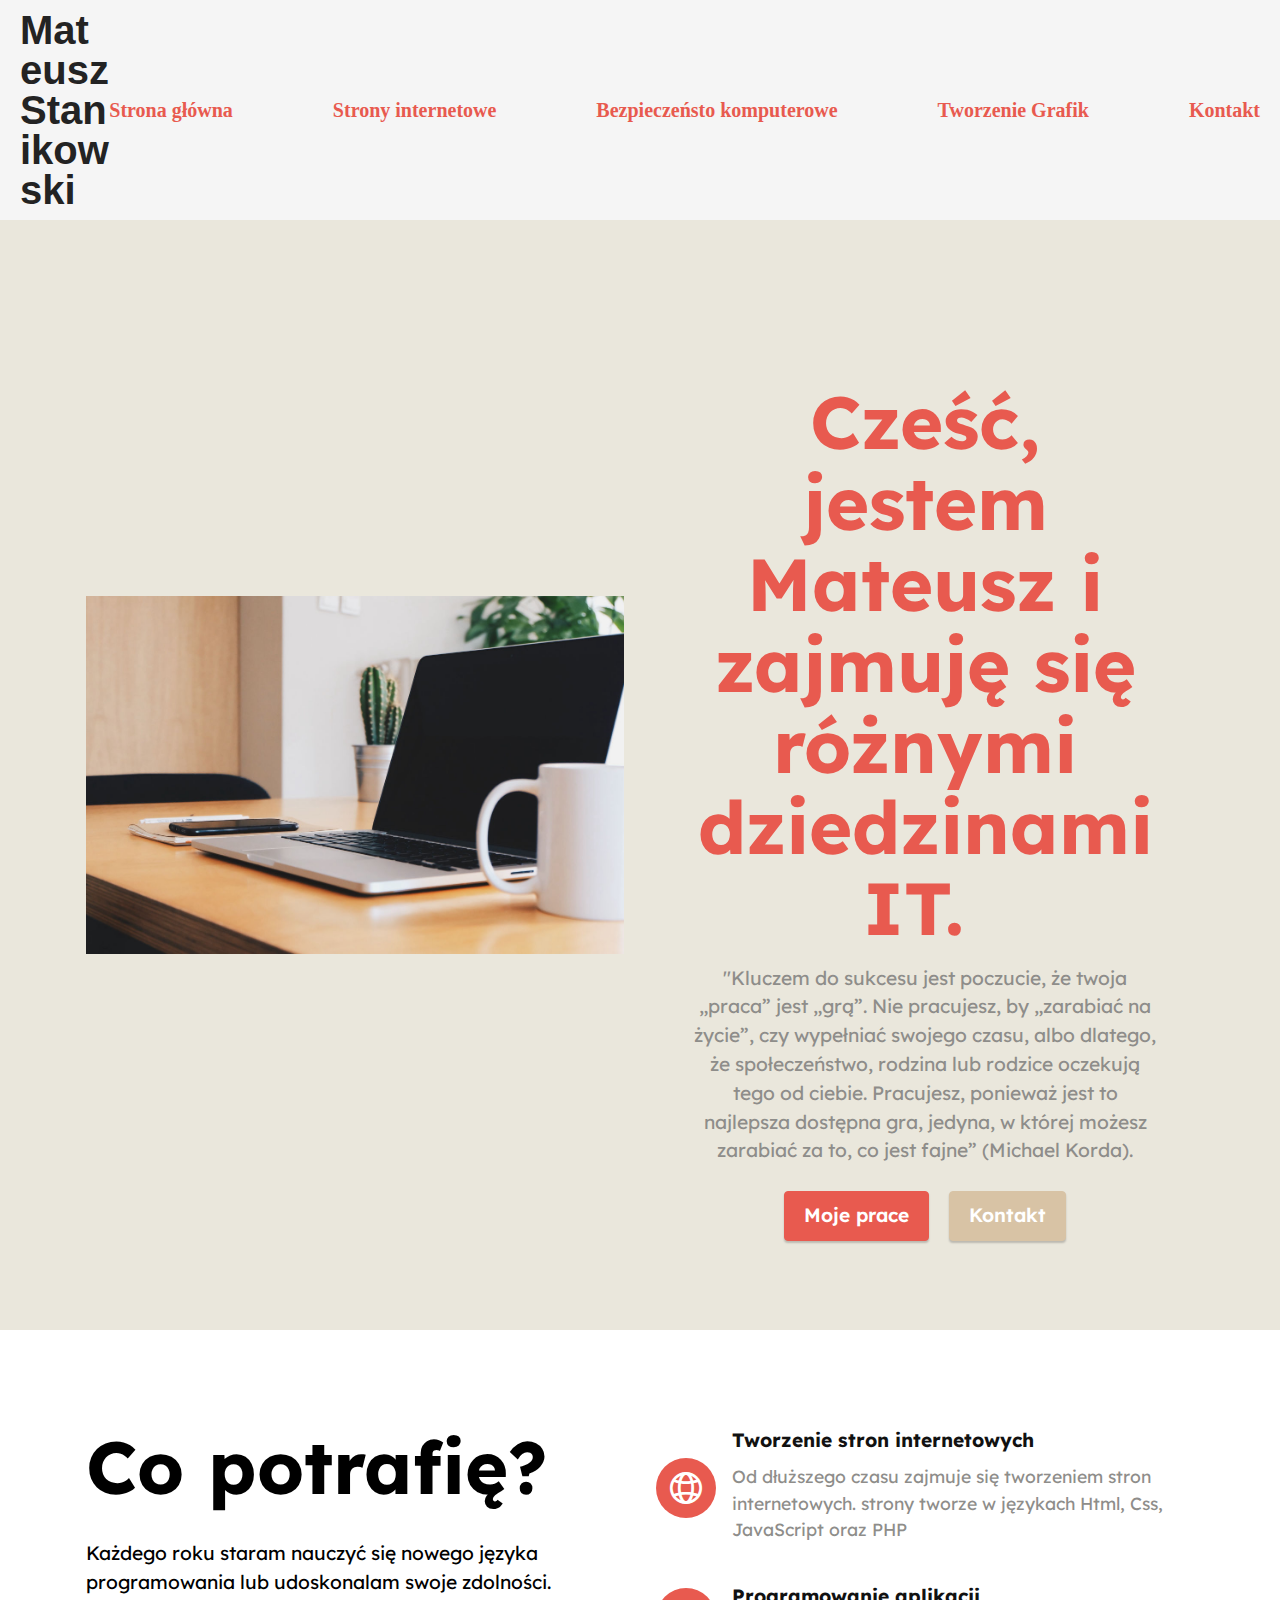
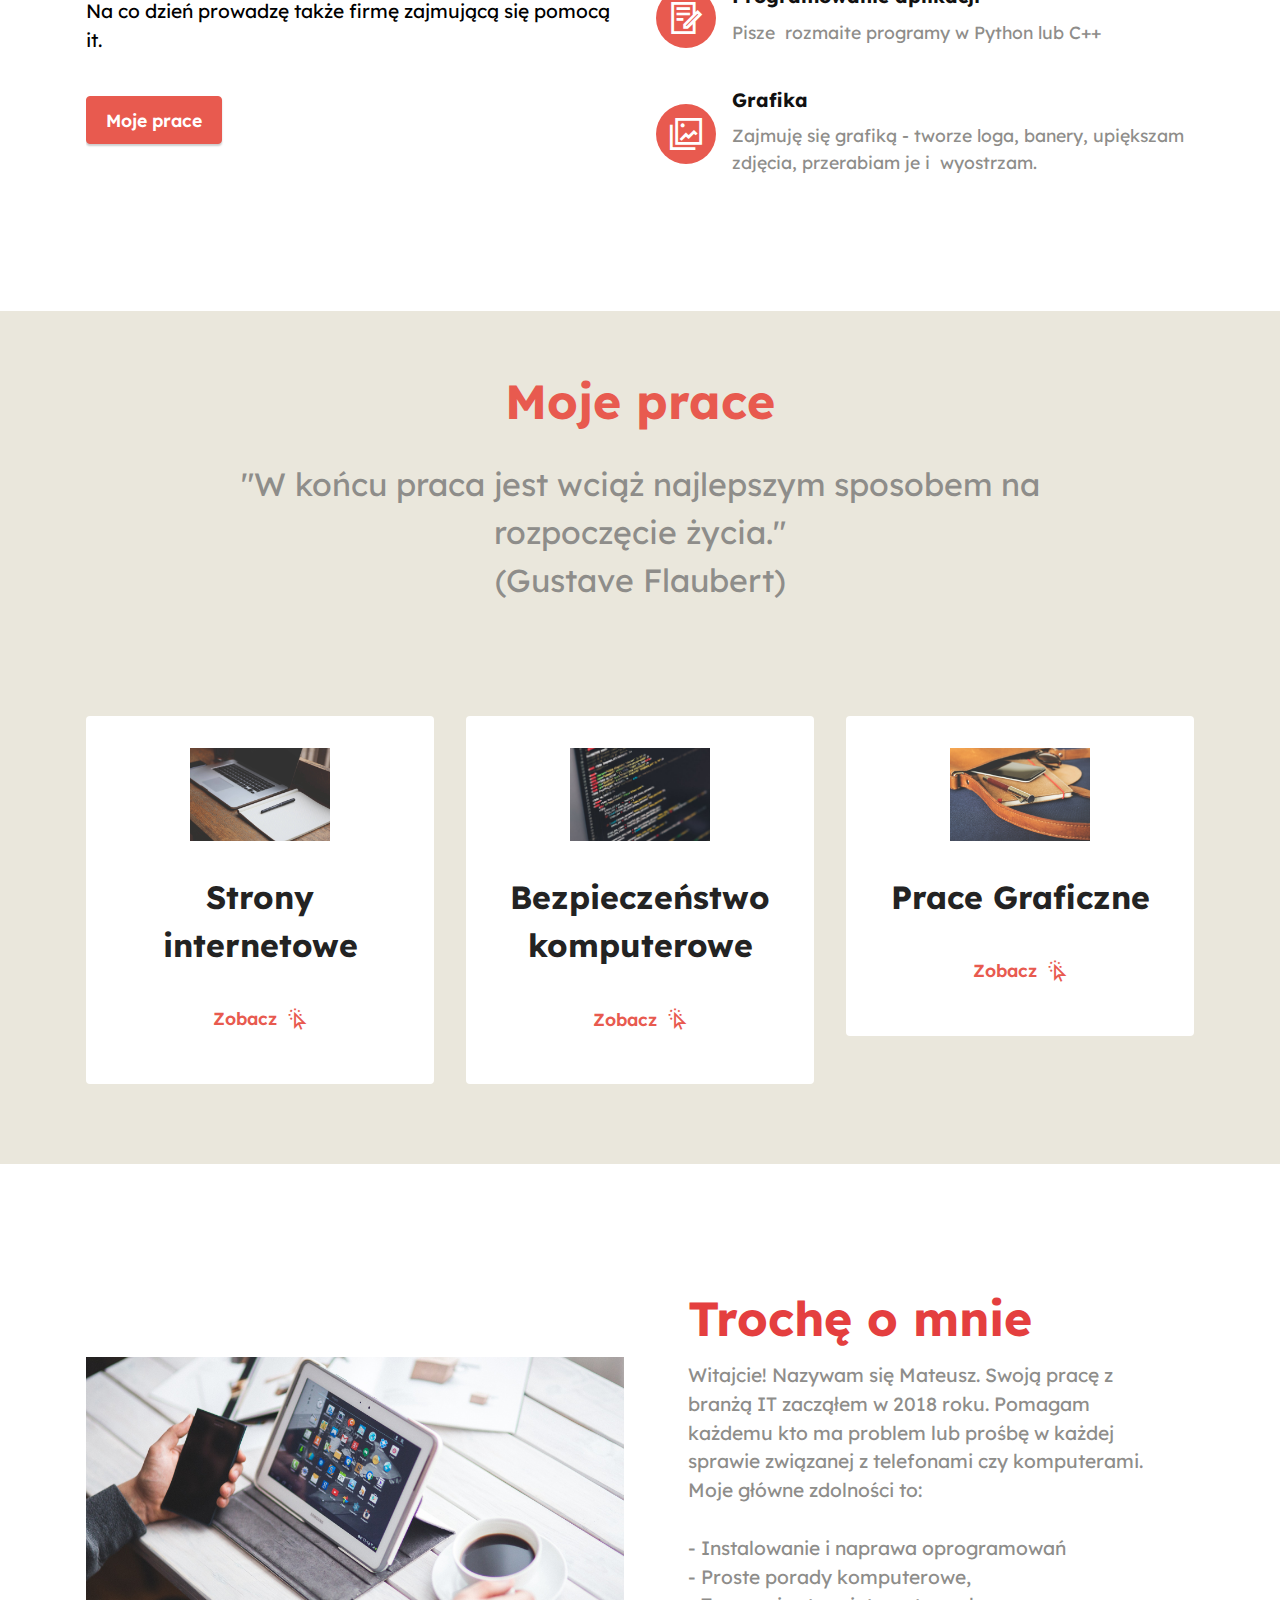
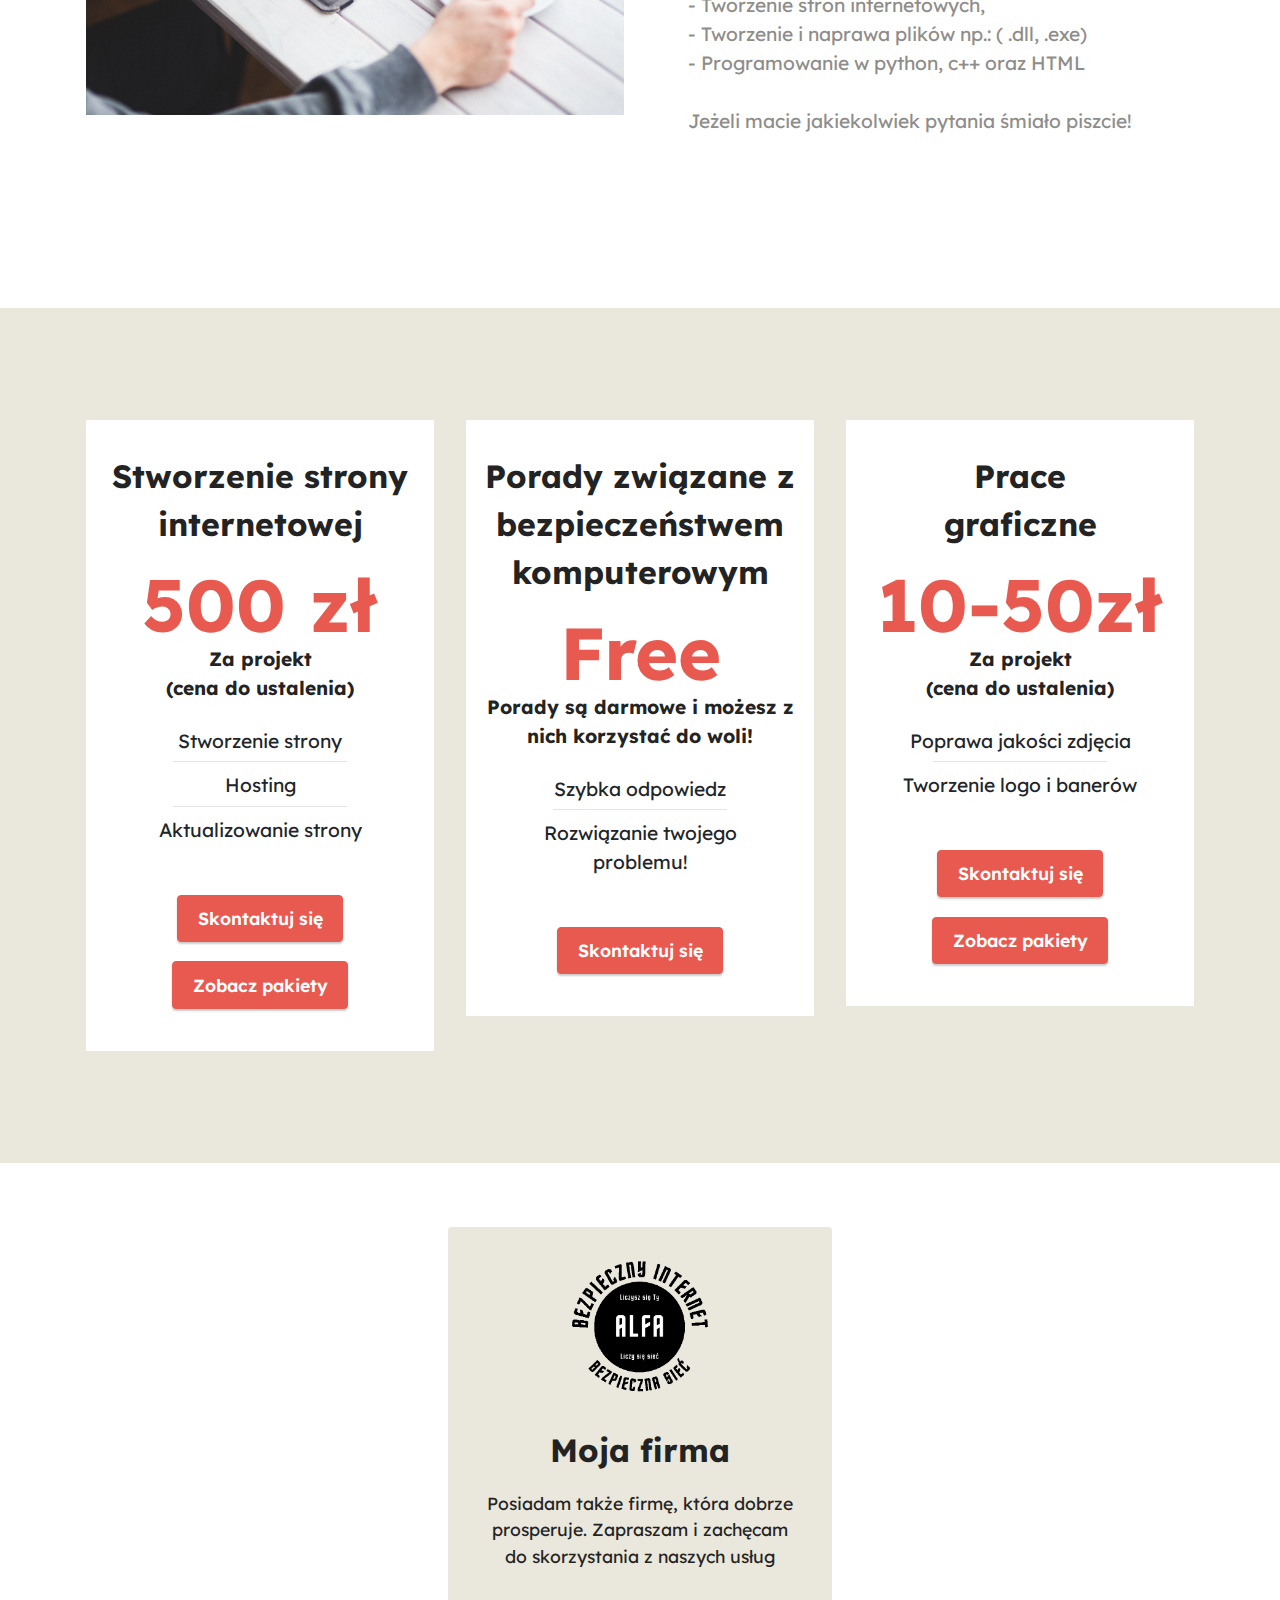
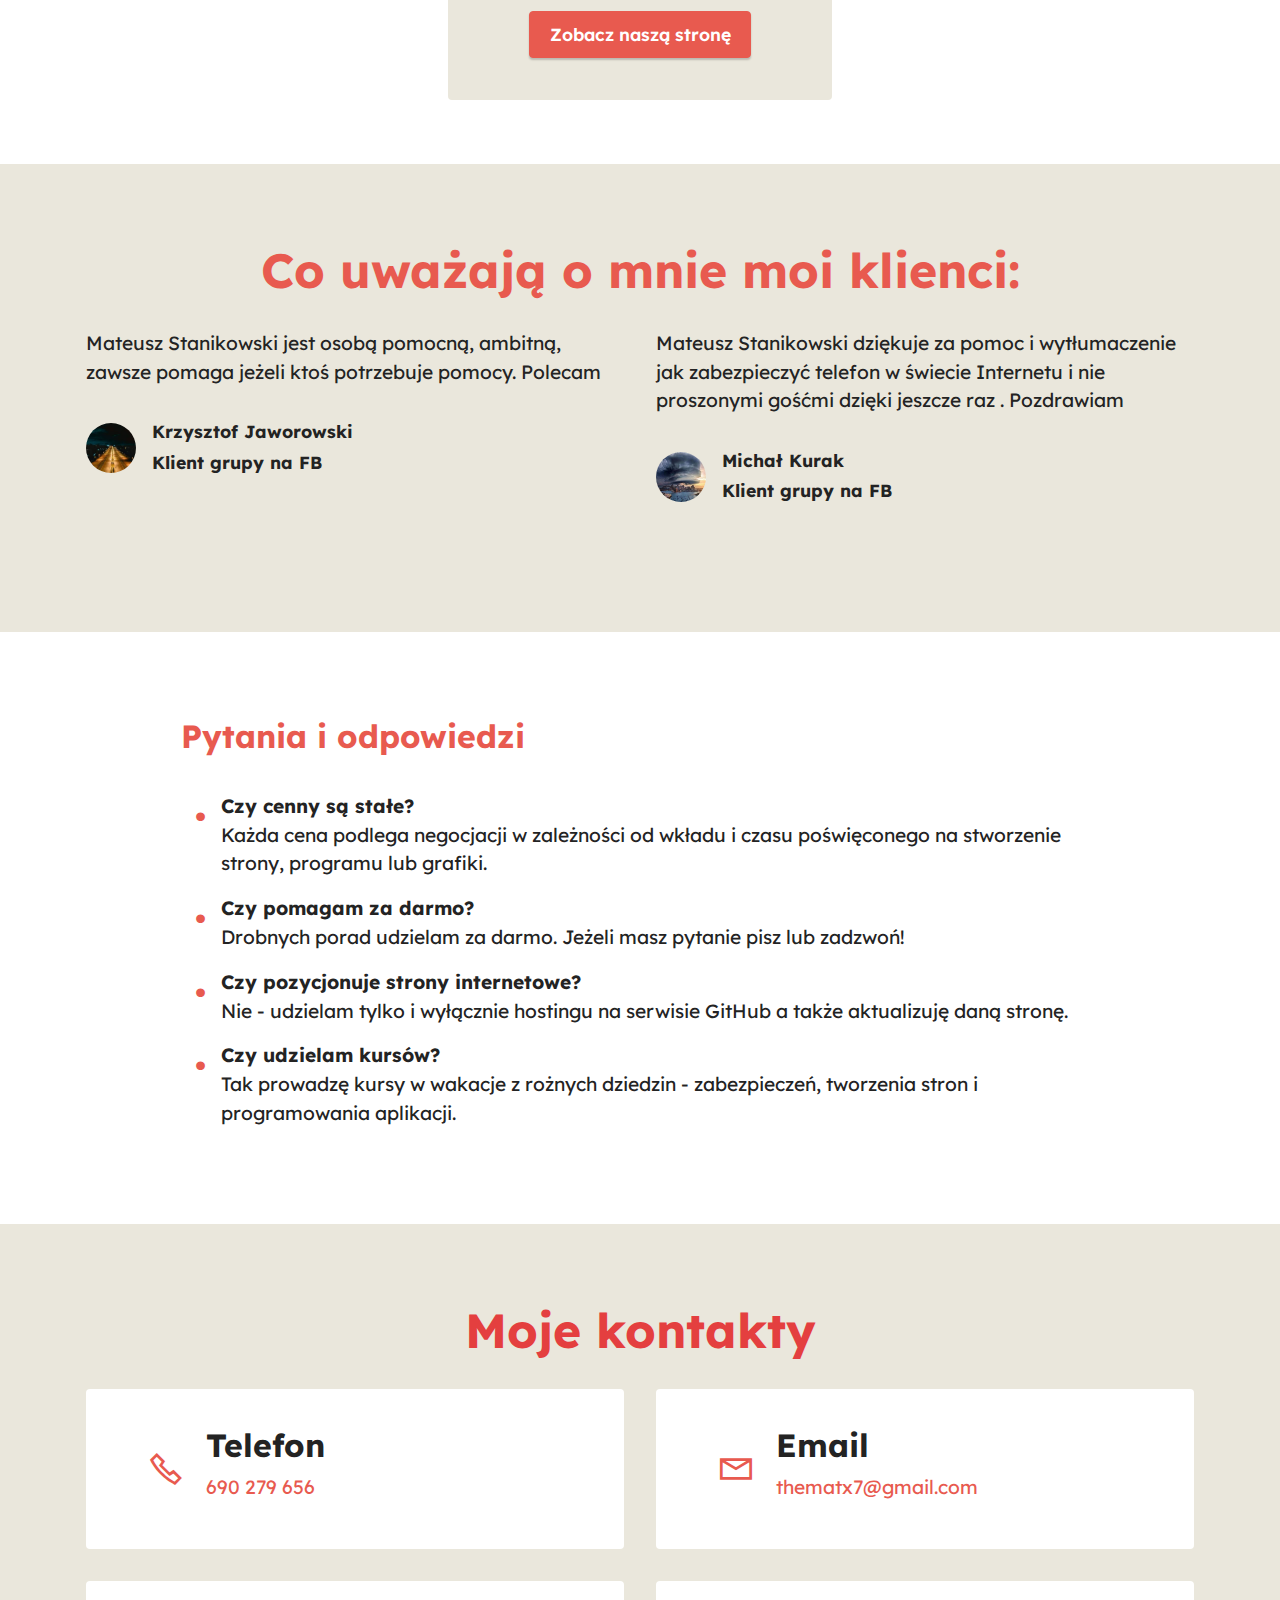
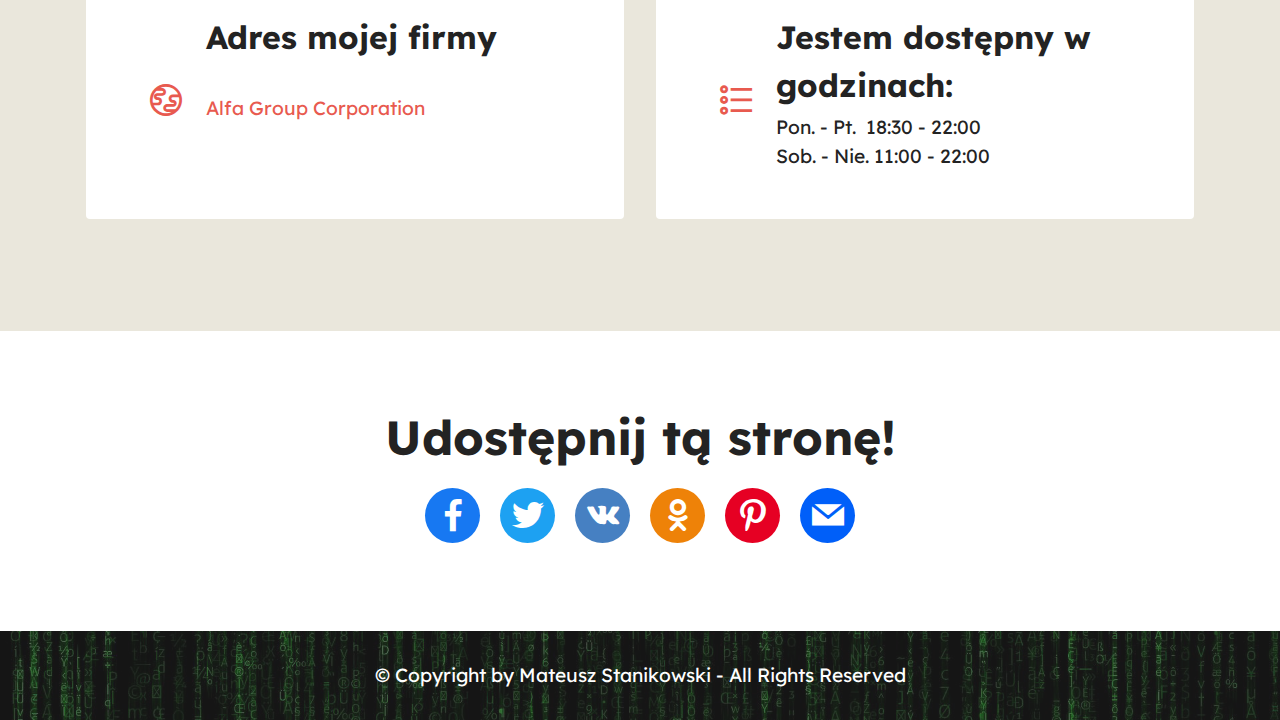
<file: index.html>
<!DOCTYPE html>
<html  >
<head>
  <!-- Site made with Mobirise Website Builder v5.8.4, https://mobirise.com -->
  <meta charset="UTF-8">
  <meta http-equiv="X-UA-Compatible" content="IE=edge">
  <meta name="generator" content="Mobirise v5.8.4, mobirise.com">
  <meta name="viewport" content="width=device-width, initial-scale=1, minimum-scale=1">
  <link rel="shortcut icon" href="assets/images/logo-128x128-7.png" type="image/x-icon">
  <meta name="description" content="">
  
  
  <title>Mateusz Stanikowski</title>
  <link rel="stylesheet" href="assets/web/assets/mobirise-icons2/mobirise2.css">
  <link rel="stylesheet" href="assets/bootstrap/css/bootstrap.min.css">
  <link rel="stylesheet" href="assets/bootstrap/css/bootstrap-grid.min.css">
  <link rel="stylesheet" href="assets/bootstrap/css/bootstrap-reboot.min.css">
  <link rel="stylesheet" href="assets/socicon/css/styles.css">
  <link rel="stylesheet" href="assets/theme/css/style.css">
  <link rel="preload" href="https://fonts.googleapis.com/css?family=Lexend:100,200,300,400,500,600,700,800,900&display=swap" as="style" onload="this.onload=null;this.rel='stylesheet'">
  <noscript><link rel="stylesheet" href="https://fonts.googleapis.com/css?family=Lexend:100,200,300,400,500,600,700,800,900&display=swap"></noscript>
  <link rel="preload" as="style" href="assets/mobirise/css/mbr-additional.css"><link rel="stylesheet" href="assets/mobirise/css/mbr-additional.css" type="text/css">

  
  
  
</head>
<body>


<style>
header {
  display: flex;
  align-items: center;
  background-color: #f5f5f5;
  padding: 10px 20px;
}

.header-left {
  flex-grow: 1;
}

.header-right {
  text-align: right;
  flex-shrink: 0;
}

.company-info {
  display: flex;
}

.company-info div {
  margin-right: 100px;
}

.company-info div:last-child {
  margin-right: 0;
}

.header-left h1 {
  margin: 0;
  font-family: 'Arial', sans-serif;
  font-weight: bold;

}

.header-right p {
  margin: 0;
  font-size: 20px;
  line-height: 2;
}

@media screen and (max-width: 600px) {
  header {
    flex-direction: column;
  }
  
  .header-right {
    text-align: center;
    margin-top: 10px;
  }
  
  .header-right p {
    font-size: 12px;
  }
  
  .company-info {
    flex-direction: column;
  }
  
  .company-info div {
    margin-right: 0;
    margin-bottom: 10px;
  }
}
</style>

    
	
	
<header>

  <div class="header-left">
     <h1>Mateusz Stanikowski</h1>
  </div>
  <div class="header-right">
    <div class="company-info">
      <div>
        <p><a href="index.html#header11-1"><strong>Strona główna</strong></p>
		</div>
		<div>
        <p><a href="page1.html#header9-1"><strong>Strony internetowe</strong></a></p>
      </div>
	  <div>
        <p><a href="page3.html#header5-1"><strong>Bezpieczeństo komputerowe</strong></a></p>
      </div>
      <div>
        <p><a href="page2.html#header1-i"><strong>Tworzenie Grafik</strong></a></p>
		</div>
		<div>
        <p><a href="index.html#contacts2-8"><strong>Kontakt</strong></a></p>
      </div>
    </div>
  </div>


</header>
     
  
  <section data-bs-version="5.1" class="header11 cid-sFF0SGinka" id="header11-1">

    

    

    <div class="container">
        <div class="row justify-content-center">
            <div class="col-12 col-md-6 image-wrapper">
                <img class="w-100" src="assets/images/mbr-1256x837.jpg" alt="Mobirise Website Builder">
            </div>
            <div class="col-12 col-md">
                <div class="text-wrapper text-center">
                    <h1 class="mbr-section-title mbr-fonts-style mb-3 display-1">
                        <strong>
</strong><div><strong><br></strong></div><div><strong>Cześć, jestem Mateusz i zajmuję się różnymi dziedzinami IT.&nbsp;</strong></div></h1>
                    <p class="mbr-text mbr-fonts-style display-7">"Kluczem do sukcesu jest poczucie, że twoja „praca” jest „grą”. Nie pracujesz, by „zarabiać na życie”, czy wypełniać swojego czasu, albo dlatego, że społeczeństwo, rodzina lub rodzice oczekują tego od ciebie. Pracujesz, ponieważ jest to najlepsza dostępna gra, jedyna, w której możesz zarabiać za to, co jest fajne” (Michael Korda).</p>
                    <div class="mbr-section-btn mt-3"><a class="btn btn-primary display-7" href="index.html#gallery5-3">Moje prace</a> <a class="btn btn-secondary display-7" href="index.html#contacts2-8">Kontakt</a></div>
                </div>
            </div>
        </div>
    </div>
</section>

<section data-bs-version="5.1" class="features12 cid-sFF3eJNZDT" id="features13-2">

    
    
    <div class="container">
        <div class="row justify-content-center">
            <div class="col-12 col-lg-6">
                <div class="card-wrapper">
                    <div class="card-box align-left">
                        <h4 class="card-title mbr-fonts-style mb-4 display-1"><strong>Co potrafię?</strong></h4>
                        <p class="mbr-text mbr-fonts-style mb-4 display-7">Każdego roku staram nauczyć się nowego języka programowania lub udoskonalam swoje zdolności.&nbsp; <br>Na co dzień prowadzę także firmę zajmującą się pomocą it.&nbsp;</p>
                        <div class="mbr-section-btn"><a class="btn btn-primary display-4" href="index.html#content4-z">Moje prace</a></div>
                    </div>
                </div>
            </div>
            <div class="col-12 col-lg-6">
                <div class="item mbr-flex">
                    <div class="icon-box">
                        <span class="mbr-iconfont mobi-mbri-globe-2 mobi-mbri"></span>
                    </div>
                    <div class="text-box">
                        <h4 class="icon-title mbr-black mbr-fonts-style display-7">
                            <strong>Tworzenie stron internetowych</strong></h4>
                        <h5 class="icon-text mbr-black mbr-fonts-style display-4">Od dłuższego czasu zajmuje się tworzeniem stron internetowych. strony tworze w językach Html, Css, JavaScript oraz PHP</h5>
                    </div>
                </div>
                <div class="item mbr-flex">
                    <div class="icon-box">
                        <span class="mbr-iconfont mobi-mbri-contact-form mobi-mbri"></span>
                    </div>
                    <div class="text-box">
                        <h4 class="icon-title mbr-black mbr-fonts-style display-7">
                            <strong>Programowanie aplikacji</strong></h4>
                        <h5 class="icon-text mbr-black mbr-fonts-style display-4">Pisze&nbsp; rozmaite programy w Python lub C++&nbsp;&nbsp;</h5>
                    </div>
                </div>
                <div class="item mbr-flex">
                    <div class="icon-box">
                        <span class="mbr-iconfont mobi-mbri-photo mobi-mbri"></span>
                    </div>
                    <div class="text-box">
                        <h4 class="icon-title mbr-black mbr-fonts-style display-7"><strong>Grafika</strong></h4>
                        <h5 class="icon-text mbr-black mbr-fonts-style display-4">Zajmuję się grafiką - tworze loga, banery, upiększam zdjęcia, przerabiam je i&nbsp; wyostrzam.</h5>
                    </div>
                </div>
            </div>
        </div>
    </div>
</section>

<section data-bs-version="5.1" class="content4 cid-txEWSMo2oL" id="content4-z">
    

    
    
    <div class="container">
        <div class="row justify-content-center">
            <div class="title col-md-12 col-lg-10">
                <h3 class="mbr-section-title mbr-fonts-style align-center mb-4 display-2"><strong>Moje prace</strong></h3>
                <h4 class="mbr-section-subtitle align-center mbr-fonts-style mb-4 display-5">"W końcu praca jest wciąż najlepszym sposobem na rozpoczęcie życia."
<div>(Gustave Flaubert)</div></h4>
                
            </div>
        </div>
    </div>
</section>

<section data-bs-version="5.1" class="clients2 cid-txEWnkcpzi" id="clients2-y">

    

    
    
    <div class="container">
        <div class="row justify-content-center">
            <div class="card col-12 col-md-6 col-lg-4">
                <div class="card-wrapper">
                    <div class="img-wrapper">
                        <img src="assets/images/mbr-2-1920x1280.jpg" alt="">
                    </div>
                    <div class="card-box align-center">
                        
                        <h5 class="card-title mbr-fonts-style mb-3 display-5"><strong>Strony internetowe</strong></h5>
                        
                        <div class="mbr-section-btn mt-3"><a class="btn btn-primary-outline display-4" href="page1.html#header9-1"><span class="mobi-mbri mobi-mbri-cursor-click mbr-iconfont mbr-iconfont-btn"></span>Zobacz</a></div>
                    </div>
                </div>
            </div>
            <div class="card col-12 col-md-6 col-lg-4">
                <div class="card-wrapper">
                    <div class="img-wrapper">
                        <img src="assets/images/mbr-596x398.jpg" alt="Mobirise Website Builder">
                    </div>
                    <div class="card-box align-center">
                        
                        <h5 class="card-title mbr-fonts-style mb-3 display-5"><strong>Bezpieczeństwo komputerowe</strong></h5>
                        
                        <div class="mbr-section-btn mt-3"><a class="btn btn-primary-outline display-4" href="page3.html#header5-s"><span class="mobi-mbri mobi-mbri-cursor-click mbr-iconfont mbr-iconfont-btn"></span>Zobacz</a></div>
                    </div>
                </div>
            </div>
            <div class="card col-12 col-md-6 col-lg-4">
                <div class="card-wrapper">
                    <div class="img-wrapper">
                        <img src="assets/images/mbr-9.jpg" alt="Mobirise Website Builder">
                    </div>
                    <div class="card-box align-center">
                        
                        <h5 class="card-title mbr-fonts-style mb-3 display-5"><strong>Prace Graficzne</strong></h5>
                        
                        <div class="mbr-section-btn mt-3"><a class="btn btn-primary-outline display-4" href="page2.html#header1-i"><span class="mobi-mbri mobi-mbri-cursor-click mbr-iconfont mbr-iconfont-btn"></span>Zobacz</a></div>
                    </div>
                </div>
            </div>
            
        </div>
    </div>
</section>

<section data-bs-version="5.1" class="image1 cid-sFF75ZhH2d" id="image1-b">
    

    

    <div class="container">
        <div class="row align-items-center">
            <div class="col-12 col-lg-6">
                <div class="image-wrapper">
                    <img src="assets/images/mbr-2.jpg" alt="">
                    
                </div>
            </div>
            <div class="col-12 col-lg">
                <div class="text-wrapper">
                    <h3 class="mbr-section-title mbr-fonts-style mb-3 display-2">
                        <strong>Trochę o mnie</strong></h3>
                    <p class="mbr-text mbr-fonts-style display-7">Witajcie! Nazywam się Mateusz. Swoją pracę z branżą IT zacząłem w 2018 roku. Pomagam każdemu kto ma problem lub prośbę w każdej sprawie związanej z telefonami czy komputerami. Moje główne zdolności to: 
<br>
<br>- Instalowanie i naprawa oprogramowań<br>- Proste porady komputerowe, 
<br>- Tworzenie stron internetowych,
<br>- Tworzenie i naprawa plików np.: ( .dll, .exe)
<br>- Programowanie w python, c++ oraz HTML
<br>
<br>Jeżeli macie jakiekolwiek pytania śmiało piszcie!
<br>
<br></p>
                </div>
            </div>
        </div>
    </div>
</section>

<section data-bs-version="5.1" class="pricing2 cid-sFF7wKlLkT" id="pricing2-c">
    

    
    <div class="container">
        <div class="row justify-content-center">
            <div class="col-12 col-md-6 align-center col-lg-4">
                <div class="plan">
                    <div class="plan-header">
                        <h6 class="plan-title mbr-fonts-style mb-3 display-5"><strong>Stworzenie strony internetowej</strong></h6>
                        <div class="plan-price">
                            <p class="price mbr-fonts-style m-0 display-1"><strong>500 zł</strong></p>
                            <p class="price-term mbr-fonts-style mb-3 display-7"><strong>Za projekt</strong><br><strong>(cena do ustalenia)</strong></p>
                        </div>
                    </div>
                    <div class="plan-body">
                        <div class="plan-list mb-4">
                            <ul class="list-group mbr-fonts-style list-group-flush display-7">
                                <li class="list-group-item">Stworzenie strony</li><li class="list-group-item">Hosting</li><li class="list-group-item">Aktualizowanie strony</li>
                            </ul>
                        </div>
                        <div class="mbr-section-btn text-center"><a href="index.html#contacts2-8" class="btn btn-primary display-4">Skontaktuj się</a> <a href="page1.html#pricing2-6" class="btn btn-primary display-4">Zobacz pakiety</a></div>
                    </div>
                </div>
            </div>
            <div class="col-12 col-md-6 align-center col-lg-4">
                <div class="plan">
                    <div class="plan-header">
                        <h6 class="plan-title mbr-fonts-style mb-3 display-5"><strong>Porady związane z bezpieczeństwem komputerowym</strong></h6>
                        <div class="plan-price">
                            <p class="price mbr-fonts-style m-0 display-1"><strong>Free</strong></p>
                            <p class="price-term mbr-fonts-style mb-3 display-7"><strong>Porady są darmowe i możesz z nich korzystać do woli!</strong></p>
                        </div>
                    </div>
                    <div class="plan-body">
                        <div class="plan-list mb-4">
                            <ul class="list-group mbr-fonts-style list-group-flush display-7">
                                <li class="list-group-item">Szybka odpowiedz</li><li class="list-group-item">Rozwiązanie twojego problemu!</li>
                            </ul>
                        </div>
                        <div class="mbr-section-btn text-center"><a href="index.html#contacts2-8" class="btn btn-primary display-4">Skontaktuj się</a></div>
                    </div>
                </div>
            </div>
            <div class="col-12 col-md-6 align-center col-lg-4">
                <div class="plan">
                    <div class="plan-header">
                        <h6 class="plan-title mbr-fonts-style mb-3 display-5"><strong>Prace</strong><br><strong>graficzne</strong></h6>
                        <div class="plan-price">
                            <p class="price mbr-fonts-style m-0 display-1"><strong>10-50zł</strong></p>
                            <p class="price-term mbr-fonts-style mb-3 display-7"><strong>Za projekt
<br>(cena do ustalenia)</strong><br></p>
                        </div>
                    </div>
                    <div class="plan-body">
                        <div class="plan-list mb-4">
                            <ul class="list-group mbr-fonts-style list-group-flush display-7">
                                <li class="list-group-item">Poprawa jakości zdjęcia</li><li class="list-group-item">Tworzenie logo i banerów</li>
                            </ul>
                        </div>
                        <div class="mbr-section-btn text-center"><a href="index.html#contacts2-8" class="btn btn-primary display-4">Skontaktuj się</a> <a href="page2.html#features9-4" class="btn btn-primary display-4">Zobacz pakiety</a></div>
                    </div>
                </div>
            </div>
            
        </div>
    </div>
</section>

<section data-bs-version="5.1" class="clients2 cid-sFF3mUy3tz" id="clients2-4">

    

    
    <div class="container-fluid">
        <div class="row justify-content-center">
            <div class="card col-12 col-md-6 col-lg-4">
                <div class="card-wrapper">
                    <div class="img-wrapper">
                        <a href="https://alfagroupcorporation.github.io/alfa-group-corporation/index.html" target="_blank"><img src="assets/images/zrzut-ekranu-2023-02-20rrr-191450.png" alt="Moja firma"></a>
                    </div>
                    <div class="card-box align-center">
                        
                        <h5 class="card-title mbr-fonts-style mb-3 display-5">
                            <strong>Moja firma</strong></h5>
                        <p class="mbr-text mbr-fonts-style mb-4 display-4">Posiadam także firmę, która dobrze prosperuje. Zapraszam i zachęcam do skorzystania z naszych usług<br></p>
                        <div class="mbr-section-btn mt-3"><a class="btn btn-primary display-4" href="https://alfagroupcorporation.github.io/alfa-group-corporation/" target="_blank">Zobacz naszą stronę</a></div>
                    </div>
                </div>
            </div>
            
            
            
        </div>
    </div>
</section>

<section data-bs-version="5.1" class="testimonials2 cid-txCZEep8Hy" id="testimonials2-1">
    
    
    
    
    <div class="container">
        <h3 class="mbr-section-title mbr-fonts-style align-center mb-4 display-2"><strong>Co uważają o mnie moi klienci:</strong></h3>
        <div class="row justify-content-center">
            <div class="card col-12 col-md-6">
                <p class="mbr-text mbr-fonts-style mb-4 display-7">Mateusz Stanikowski jest osobą pomocną, ambitną, zawsze pomaga jeżeli ktoś potrzebuje pomocy. Polecam</p>
                <div class="d-flex mb-md-0 mb-4">
                    <div class="image-wrapper">
                        <img src="assets/images/297606491-578833937131407-8573590035515508646-n.jpg" alt="Mobirise Website Builder">
                    </div>
                    <div class="text-wrapper">
                        <p class="name mbr-fonts-style mb-1 display-4">
                            <strong>Krzysztof Jaworowski</strong></p>
                        <p class="position mbr-fonts-style display-4">
                            <strong>Klient grupy na FB</strong></p>
                    </div>
                </div>
            </div>
            <div class="card col-12 col-md-6">
                <p class="mbr-text mbr-fonts-style mb-4 display-7">Mateusz Stanikowski dziękuje za pomoc i wytłumaczenie jak zabezpieczyć telefon w świecie Internetu i nie proszonymi gośćmi dzięki jeszcze raz . Pozdrawiam</p>
                <div class="d-flex mb-md-0 mb-4">
                    <div class="image-wrapper">
                        <img src="assets/images/288630201-305135005161765-3575736789374430315-n.jpg" alt="Mobirise Website Builder">
                    </div>
                    <div class="text-wrapper">
                        <p class="name mbr-fonts-style mb-1 display-4"><strong>Michał Kurak</strong></p>
                        <p class="position mbr-fonts-style display-4">
                            <strong>Klient grupy na FB</strong></p>
                    </div>
                </div>
            </div>
        </div>
    </div>
</section>

<section data-bs-version="5.1" class="content14 cid-txLahMryvP" id="content14-15">
    

    
    
    
    <div class="container">
        <div class="row justify-content-center">
            <div class="col-md-12 col-lg-10">
                    <h3 class="mbr-section-title mbr-fonts-style mb-4 display-5"><strong>Pytania i odpowiedzi</strong></h3>
                <ul class="list mbr-fonts-style display-7">
                    <li><strong>Czy cenny są stałe?</strong><br>Każda cena podlega negocjacji w zależności od wkładu i czasu poświęconego na stworzenie strony, programu lub grafiki.</li>
                    <li><strong>Czy pomagam za darmo?</strong><br>Drobnych porad udzielam za darmo. Jeżeli masz pytanie pisz lub zadzwoń!</li>
                    <li><strong>Czy pozycjonuje strony internetowe?</strong><br>Nie - udzielam tylko i wyłącznie hostingu na serwisie GitHub a także aktualizuję daną stronę.</li>
                    <li><strong>Czy udzielam kursów?</strong><br>Tak prowadzę kursy w wakacje z rożnych dziedzin - zabezpieczeń, tworzenia stron i programowania aplikacji.</li>
                </ul>
            </div>
        </div>
    </div>
</section>

<section data-bs-version="5.1" class="contacts2 cid-sFF3B84VW8" id="contacts2-8">
    <!---->
    
    
    <div class="container">
        <div class="mbr-section-head">
            <h3 class="mbr-section-title mbr-fonts-style align-center mb-0 display-2">
                <strong>Moje kontakty</strong></h3>
            
        </div>
        <div class="row justify-content-center mt-4">
            <div class="card col-12 col-md-6">
                <div class="card-wrapper">
                    <div class="image-wrapper">
                        <span class="mbr-iconfont mobi-mbri-phone mobi-mbri"></span>
                    </div>
                    <div class="text-wrapper">
                        <h6 class="card-title mbr-fonts-style mb-1 display-5">
                            <strong>Telefon</strong></h6>
                        <p class="mbr-text mbr-fonts-style display-7"><a href="tel:+48 690279656" class="text-primary">690 279 656</a></p>
                    </div>
                </div>
            </div>
            <div class="card col-12 col-md-6">
                <div class="card-wrapper">
                    <div class="image-wrapper">
                        <span class="mbr-iconfont mobi-mbri-letter mobi-mbri"></span>
                    </div>
                    <div class="text-wrapper">
                        <h6 class="card-title mbr-fonts-style mb-1 display-5">
                            <strong>Email</strong>
                        </h6>
                        <p class="mbr-text mbr-fonts-style display-7"><a href="mailto:thematx7@gmail.com" class="text-primary">thematx7@gmail.com</a></p>
                    </div>
                </div>
            </div>
            <div class="card col-12 col-md-6">
                <div class="card-wrapper">
                    <div class="image-wrapper">
                        <span class="mbr-iconfont mobi-mbri-globe mobi-mbri"></span>
                    </div>
                    <div class="text-wrapper">
                        <h6 class="card-title mbr-fonts-style mb-1 display-5">
                            <strong>Adres mojej firmy</strong></h6>
                        <p class="mbr-text mbr-fonts-style display-7"><br><a href="https://alfagroupcorporation.github.io/alfa-group-corporation/index.html" class="text-primary" target="_blank">Alfa Group Corporation</a></p>
                    </div>
                </div>
            </div>
            <div class="card col-12 col-md-6">
                <div class="card-wrapper">
                    <div class="image-wrapper">
                        <span class="mbr-iconfont mobi-mbri-bulleted-list mobi-mbri"></span>
                    </div>
                    <div class="text-wrapper">
                        <h6 class="card-title mbr-fonts-style mb-1 display-5">
                            <strong>Jestem dostępny w godzinach:</strong></h6>
                        <p class="mbr-text mbr-fonts-style display-7">Pon. - Pt.&nbsp; 18:30 - 22:00<br>Sob. - Nie. 11:00 - 22:00&nbsp;</p>
                    </div>
                </div>
            </div>
        </div>
    </div>
</section>

<section data-bs-version="5.1" class="social1 cid-txE2Zb5WAf" id="share1-e">
    
    

    
    

    <div class="container">
        <div class="media-container-row">
            <div class="col-12">
                <h3 class="mbr-section-title mb-3 align-center mbr-fonts-style display-2"><strong>Udostępnij tą stronę!</strong>
                </h3>
                <div>
                    <div class="mbr-social-likes align-center">
                        <span class="btn btn-social socicon-bg-facebook facebook m-2">
                            <i class="socicon socicon-facebook"></i>
                        </span>
                        <span class="btn btn-social twitter socicon-bg-twitter m-2">
                            <i class="socicon socicon-twitter"></i>
                        </span>
                        <span class="btn btn-social vkontakte socicon-bg-vkontakte m-2">
                            <i class="socicon socicon-vkontakte"></i>
                        </span>
                        <span class="btn btn-social odnoklassniki socicon-bg-odnoklassniki m-2">
                            <i class="socicon socicon-odnoklassniki"></i>
                        </span>
                        <span class="btn btn-social pinterest socicon-bg-pinterest m-2">
                            <i class="socicon socicon-pinterest"></i>
                        </span>
                        <span class="btn btn-social mailru socicon-bg-mail m-2">
                            <i class="socicon socicon-mail"></i>
                        </span>
                    </div>
                </div>
            </div>
        </div>
    </div>
</section>

<section data-bs-version="5.1" class="footer7 cid-txE38o89gd" once="footers" id="footer7-g">

    

    <div class="mbr-overlay" style="opacity: 0.6; background-color: rgb(35, 35, 35);"></div>

    <div class="container">
        <div class="media-container-row align-center mbr-white">
            <div class="col-12">
                <p class="mbr-text mb-0 mbr-fonts-style display-7">
                    © Copyright by Mateusz Stanikowski - All Rights Reserved
                </p>
            </div>
        </div>
    </div>
</section>
  
</body>
</html>
</file>
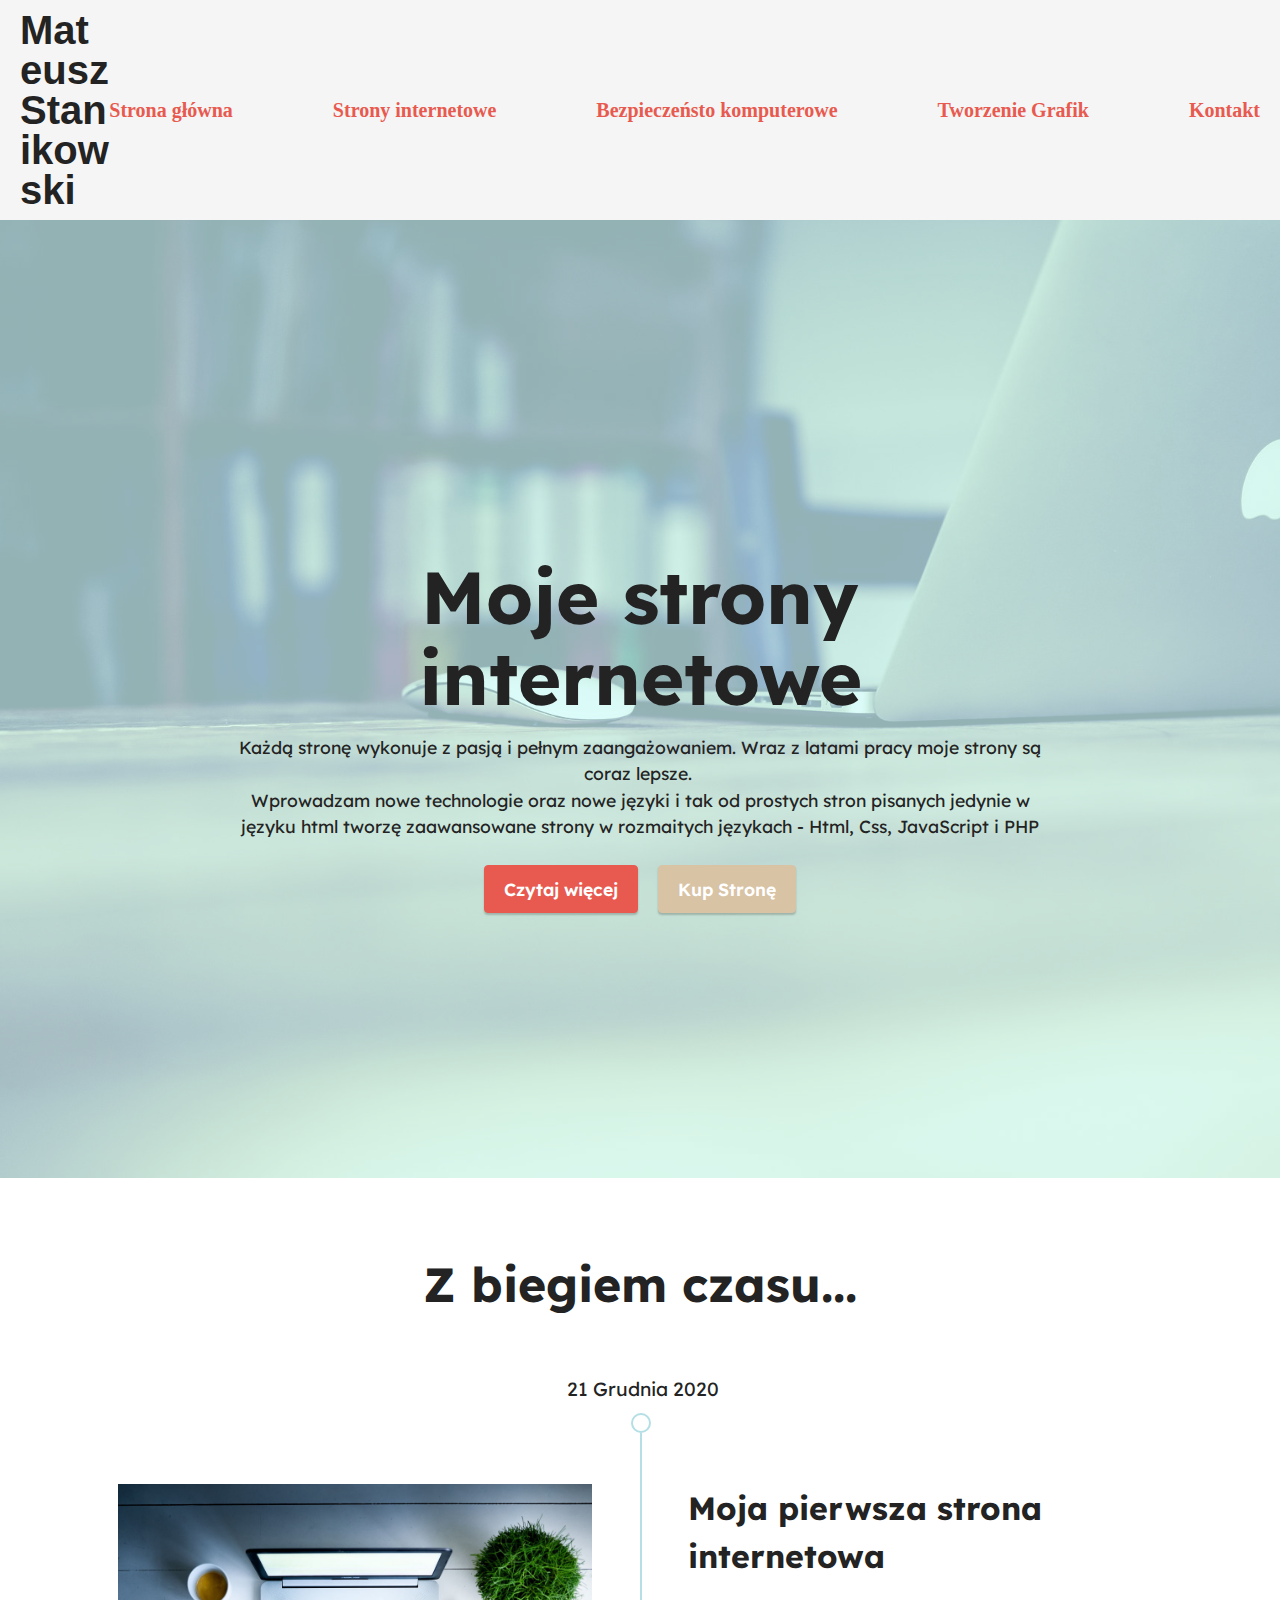
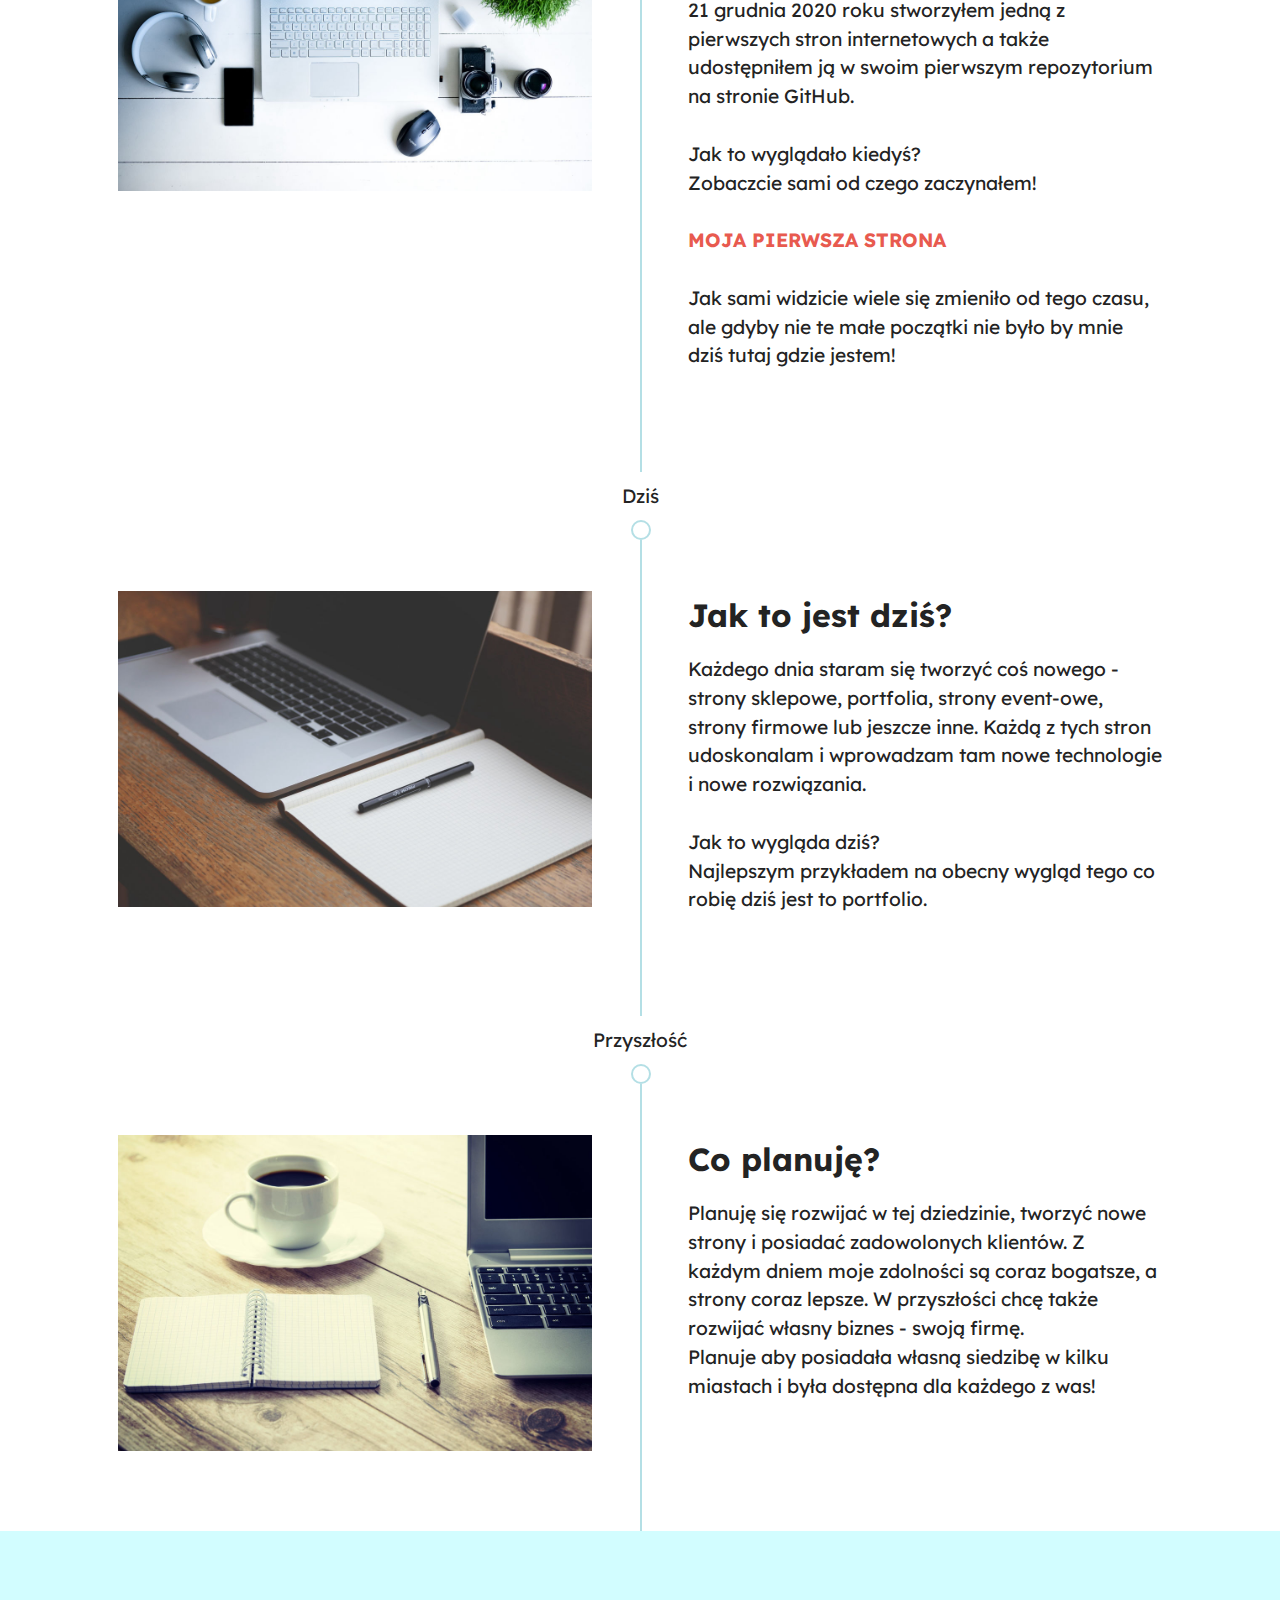
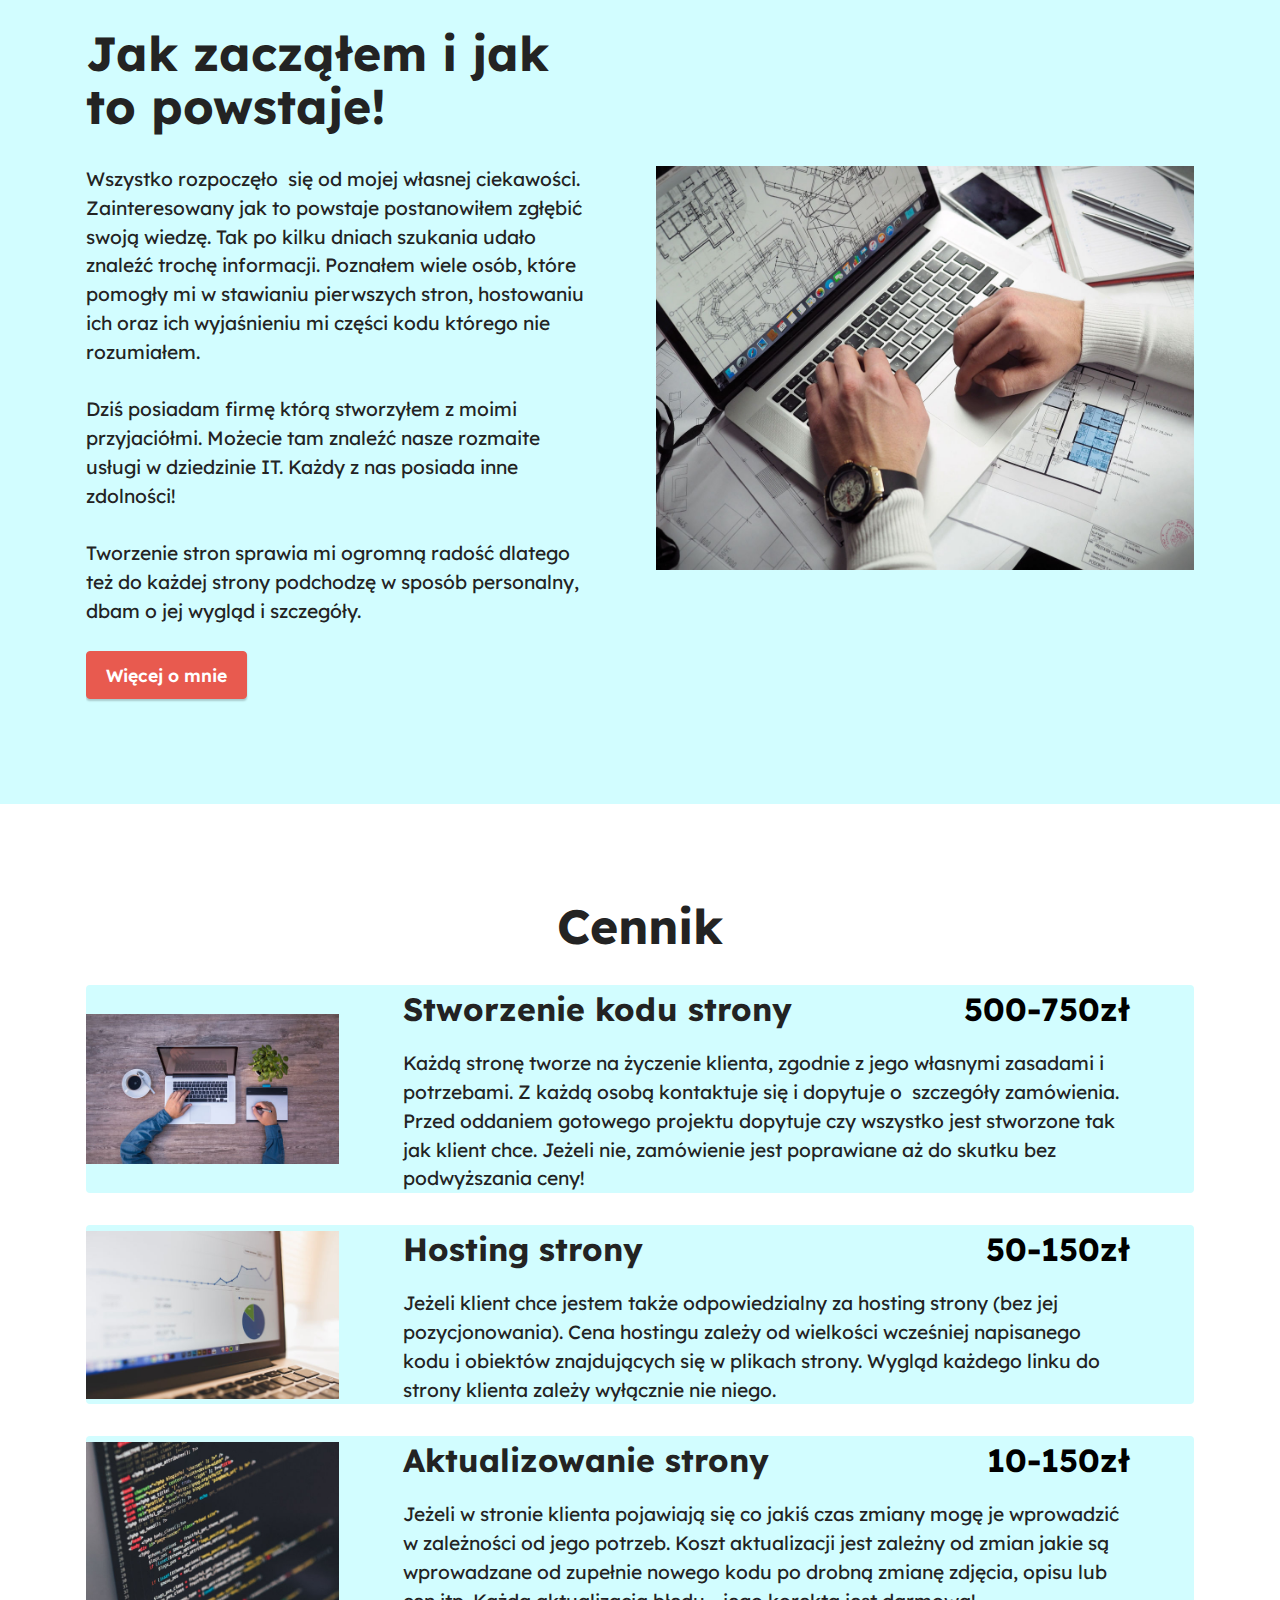
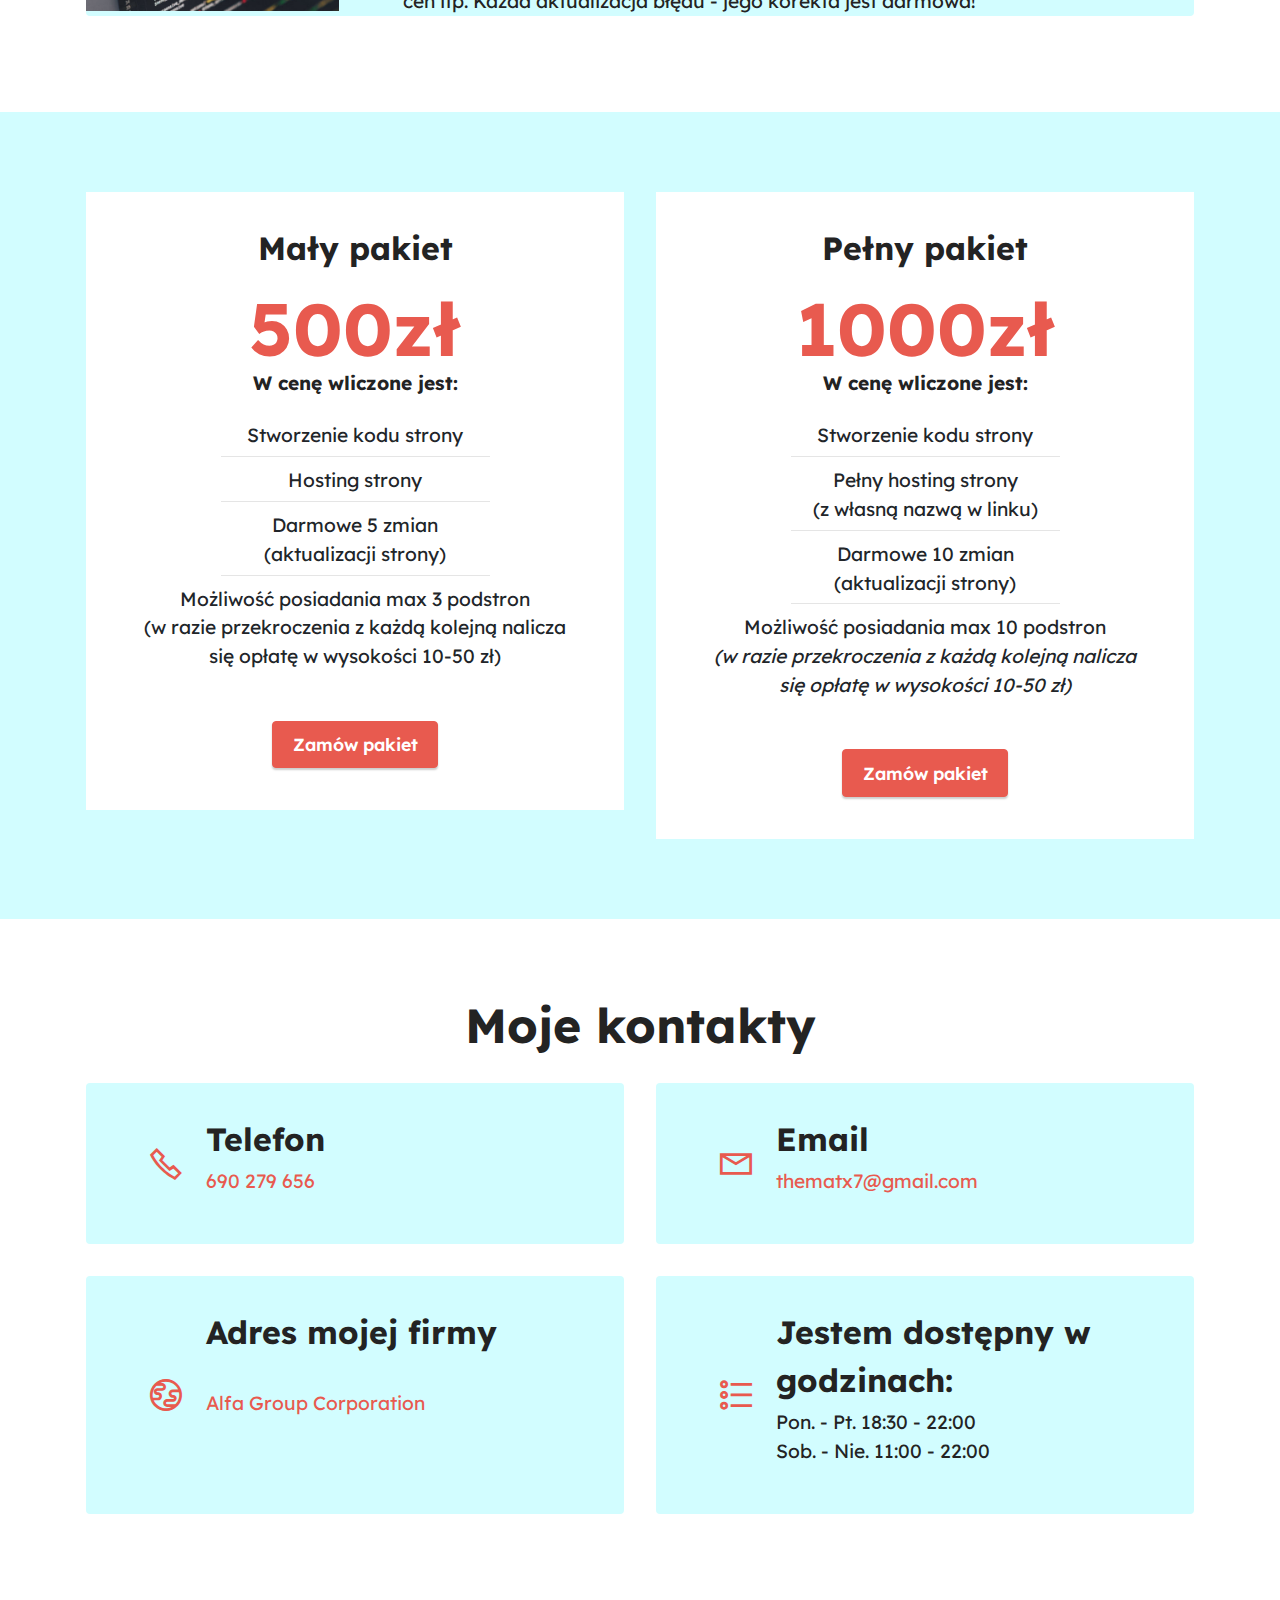
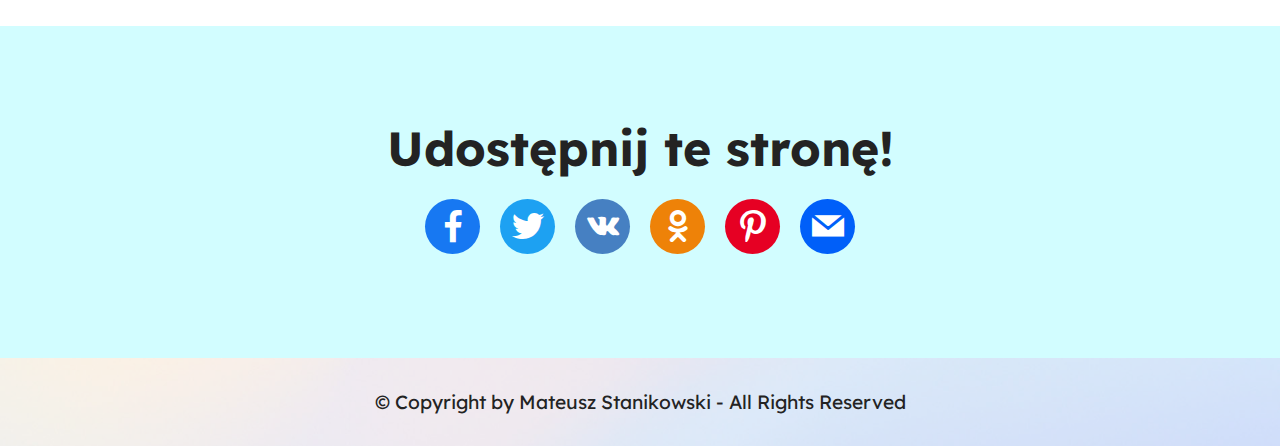
<file: page1.html>
<!DOCTYPE html>
<html  >
<head>
  <!-- Site made with Mobirise Website Builder v5.8.4, https://mobirise.com -->
  <meta charset="UTF-8">
  <meta http-equiv="X-UA-Compatible" content="IE=edge">
  <meta name="generator" content="Mobirise v5.8.4, mobirise.com">
  <meta name="viewport" content="width=device-width, initial-scale=1, minimum-scale=1">
  <link rel="shortcut icon" href="assets/images/logo-128x128-7.png" type="image/x-icon">
  <meta name="description" content="">
  
  
  <title>Page 1</title>
  <link rel="stylesheet" href="assets/web/assets/mobirise-icons2/mobirise2.css">
  <link rel="stylesheet" href="assets/bootstrap/css/bootstrap.min.css">
  <link rel="stylesheet" href="assets/bootstrap/css/bootstrap-grid.min.css">
  <link rel="stylesheet" href="assets/bootstrap/css/bootstrap-reboot.min.css">
  <link rel="stylesheet" href="assets/parallax/jarallax.css">
  <link rel="stylesheet" href="assets/dropdown/css/style.css">
  <link rel="stylesheet" href="assets/socicon/css/styles.css">
  <link rel="stylesheet" href="assets/theme/css/style.css">
  <link rel="preload" href="https://fonts.googleapis.com/css?family=Lexend:100,200,300,400,500,600,700,800,900&display=swap" as="style" onload="this.onload=null;this.rel='stylesheet'">
  <noscript><link rel="stylesheet" href="https://fonts.googleapis.com/css?family=Lexend:100,200,300,400,500,600,700,800,900&display=swap"></noscript>
  <link rel="preload" as="style" href="assets/mobirise/css/mbr-additional.css"><link rel="stylesheet" href="assets/mobirise/css/mbr-additional.css" type="text/css">

  
  
  
</head>
<body>
  
<style>
header {
  display: flex;
  align-items: center;
  background-color: #f5f5f5;
  padding: 10px 20px;
}

.header-left {
  flex-grow: 1;
}

.header-right {
  text-align: right;
  flex-shrink: 0;
}

.company-info {
  display: flex;
}

.company-info div {
  margin-right: 100px;
}

.company-info div:last-child {
  margin-right: 0;
}

.header-left h1 {
  margin: 0;
  font-family: 'Arial', sans-serif;
  font-weight: bold;

}

.header-right p {
  margin: 0;
  font-size: 20px;
  line-height: 2;
}

@media screen and (max-width: 600px) {
  header {
    flex-direction: column;
  }
  
  .header-right {
    text-align: center;
    margin-top: 10px;
  }
  
  .header-right p {
    font-size: 12px;
  }
  
  .company-info {
    flex-direction: column;
  }
  
  .company-info div {
    margin-right: 0;
    margin-bottom: 10px;
  }
}
</style>

    
	
	
<header>

  <div class="header-left">
     <h1>Mateusz Stanikowski</h1>
  </div>
  <div class="header-right">
    <div class="company-info">
      <div>
        <p><a href="index.html#header11-1"><strong>Strona główna</strong></p>
		</div>
		<div>
        <p><a href="page1.html#header9-1"><strong>Strony internetowe</strong></a></p>
      </div>
	  <div>
        <p><a href="page3.html#header5-1"><strong>Bezpieczeństo komputerowe</strong></a></p>
      </div>
      <div>
        <p><a href="page2.html#header1-i"><strong>Tworzenie Grafik</strong></a></p>
		</div>
		<div>
        <p><a href="index.html#contacts2-8"><strong>Kontakt</strong></a></p>
      </div>
    </div>
  </div>


</header>
     
     

<section data-bs-version="5.1" class="header9 cid-sFHoAfPmXB mbr-parallax-background" id="header9-1">

    

    <div class="mbr-overlay" style="opacity: 0.7; background-color: rgb(210, 253, 255);"></div>

    <div class="text-center container">
        <div class="row justify-content-center">
            <div class="col-md-12 col-lg-9">
                <h1 class="mbr-section-title mbr-fonts-style mb-3 display-1"><strong>Moje strony internetowe</strong></h1>
                <p class="mbr-text mbr-fonts-style display-4">Każdą stronę wykonuje z pasją i pełnym zaangażowaniem. Wraz z latami pracy moje strony są coraz lepsze.&nbsp;<br>Wprowadzam nowe technologie oraz nowe języki i tak od prostych stron pisanych jedynie w języku html tworzę zaawansowane strony w rozmaitych językach - Html, Css, JavaScript i PHP</p>
                <div class="mbr-section-btn mt-3"><a class="btn btn-primary display-4" href="page1.html#timeline3-4">Czytaj więcej</a>
                    <a class="btn btn-secondary display-4" href="index.html#pricing2-c">Kup Stronę</a></div>
            </div>
        </div>
    </div>
</section>

<section data-bs-version="5.1" class="timeline3 cid-sFHr5fwP9J" id="timeline3-4">
    
    
    <div class="container">
        <div class="mbr-section-head">
            <h3 class="mbr-section-title mbr-fonts-style align-center mb-0 display-2">
                <strong>Z biegiem czasu...</strong></h3>
            
        </div>
        <div class="timelines-container mt-4">
            <div class="row timeline-element first-separline mb-5">
                <div class="timeline-date col-12">
                    <div class="timeline-date-wrapper">
                        <p class="mbr-timeline-date display-7">&nbsp;21 Grudnia 2020</p>
                    </div>
                </div>
                <span class="iconBackground"></span>
                <div class="col-12 col-md-6">
                    <div class="image-wrapper">
                        <img src="assets/images/mbr-1128x732.jpg" alt="" title="">
                    </div>
                </div>
                <div class="col-12 col-md-6">
                    <div class="timeline-text-wrapper">
                        <h4 class="mbr-timeline-title mbr-fonts-style mb-0 display-5"><strong>Moja pierwsza strona internetowa</strong></h4>
                        <p class="mbr-text mbr-fonts-style mt-3 mb-0 display-7">21 grudnia 2020 roku stworzyłem jedną z pierwszych stron internetowych a także udostępniłem ją w swoim pierwszym repozytorium na stronie GitHub.&nbsp;<br><br>Jak to wyglądało kiedyś?&nbsp;<br>Zobaczcie sami od czego zaczynałem!<br><br><a href="https://thematx7.github.io/WW-WiedzWiecej/" class="text-primary" target="_blank"><strong>MOJA PIERWSZA STRONA</strong></a><br><br>Jak sami widzicie wiele się zmieniło od tego czasu, ale gdyby nie te małe początki nie było by mnie dziś tutaj gdzie jestem!</p>
                    </div>
                </div>
            </div>
            <div class="row timeline-element first-separline mb-5">
                <div class="timeline-date col-12">
                    <div class="timeline-date-wrapper">
                        <p class="mbr-timeline-date display-7">Dziś</p>
                    </div>
                </div>
                <span class="iconBackground"></span>
                <div class="col-12 col-md-6">
                    <div class="image-wrapper">
                        <img src="assets/images/mbr-1128x752.jpg" alt="" title="">
                    </div>
                </div>
                <div class="col-12 col-md-6">
                    <div class="timeline-text-wrapper">
                        <h4 class="mbr-timeline-title mbr-fonts-style mb-0 display-5"><strong>Jak to jest dziś?</strong></h4>
                        <p class="mbr-text mbr-fonts-style mt-3 mb-0 display-7">Każdego dnia staram się tworzyć coś nowego - strony sklepowe, portfolia, strony event-owe, strony firmowe lub jeszcze inne. Każdą z tych stron udoskonalam i wprowadzam tam nowe technologie i nowe rozwiązania.&nbsp;<br><br>Jak to wygląda dziś?&nbsp;<br>Najlepszym przykładem na obecny wygląd tego co robię dziś jest to portfolio.&nbsp;</p>
                    </div>
                </div>
            </div>
            <div class="row timeline-element first-separline mb-5">
                <div class="timeline-date col-12">
                    <div class="timeline-date-wrapper">
                        <p class="mbr-timeline-date display-7">Przyszłość</p>
                    </div>
                </div>
                <span class="iconBackground"></span>
                <div class="col-12 col-md-6">
                    <div class="image-wrapper">
                        <img src="assets/images/mbr-1128x753.jpg" alt="" title="">
                    </div>
                </div>
                <div class="col-12 col-md-6">
                    <div class="timeline-text-wrapper">
                        <h4 class="mbr-timeline-title mbr-fonts-style mb-0 display-5"><strong>Co planuję?</strong></h4>
                        <p class="mbr-text mbr-fonts-style mt-3 mb-0 display-7">Planuję się rozwijać w tej dziedzinie, tworzyć nowe strony i posiadać zadowolonych klientów. Z każdym dniem moje zdolności są coraz bogatsze, a strony coraz lepsze. W przyszłości chcę także rozwijać własny biznes - swoją firmę.<br>Planuje aby posiadała własną siedzibę w kilku miastach i była dostępna dla każdego z was!</p>
                    </div>
                </div>
            </div>
            
            
            
            
            
            
            
            
            
        </div>
    </div>
</section>

<section data-bs-version="5.1" class="features18 cid-sFHvmoQ5Jg" id="features19-e">

    

    
    <div class="container">
        <div class="row justify-content-center">
            <div class="card col-12 col-lg">
                <div class="card-wrapper">
                    <h6 class="card-title mbr-fonts-style mb-4 display-2"><strong>Jak zacząłem i jak to powstaje!</strong></h6>
                    <p class="mbr-text mbr-fonts-style display-7">Wszystko rozpoczęło&nbsp; się od mojej własnej ciekawości. Zainteresowany jak to powstaje postanowiłem zgłębić swoją wiedzę. Tak po kilku dniach szukania udało znaleźć trochę informacji. Poznałem wiele osób, które pomogły mi w stawianiu pierwszych stron, hostowaniu ich oraz ich wyjaśnieniu mi części kodu którego nie rozumiałem.&nbsp;&nbsp;<br>
<br>Dziś posiadam firmę którą stworzyłem z moimi przyjaciółmi. Możecie tam znaleźć nasze rozmaite usługi w dziedzinie IT. Każdy z nas posiada inne zdolności!&nbsp;<br><br>Tworzenie stron sprawia mi ogromną radość dlatego też do każdej strony podchodzę w sposób personalny, dbam o jej wygląd i szczegóły.</p>
                    <div class="mbr-section-btn"><a class="btn btn-primary display-4" href="index.html#header11-1">Więcej o mnie</a></div>
                </div>
            </div>
            <div class="col-12 col-lg-6">
                <div class="image-wrapper">
                    <img src="assets/images/mbr-1256x942.jpg" alt="">
                </div>
            </div>
        </div>
    </div>
</section>

<section data-bs-version="5.1" class="features10 cid-txDa8Ktaee" id="features11-4">
    <!---->
    

    
    
    <div class="container">
        <div class="title">
            <h3 class="mbr-section-title mbr-fonts-style mb-4 display-2"><strong>Cennik</strong></h3>
            
        </div>
        <div class="card">
            <div class="card-wrapper">
                <div class="row align-items-center">
                    <div class="col-12 col-md-3">
                        <div class="image-wrapper">
                            <img src="assets/images/mbr-596x354.jpg" alt="" title="">
                        </div>
                    </div>
                    <div class="col-12 col-md">
                        <div class="card-box">
                            <div class="row">
                                <div class="col-12">
                                    <div class="top-line">
                                        <h4 class="card-title mbr-fonts-style display-5"><strong>Stworzenie kodu strony</strong></h4>
                                        <p class="cost mbr-fonts-style display-5"><strong>500-750zł</strong></p>
                                    </div>
                                </div>
                                <div class="col-12">
                                    <div class="bottom-line">
                                        <p class="mbr-text mbr-fonts-style m-0 display-7">
                                            Każdą stronę tworze na życzenie klienta, zgodnie z jego własnymi zasadami i potrzebami. Z każdą osobą kontaktuje się i dopytuje o&nbsp; szczegóły zamówienia. Przed oddaniem gotowego projektu dopytuje czy wszystko jest stworzone tak jak klient chce. Jeżeli nie, zamówienie jest poprawiane aż do skutku bez podwyższania ceny!</p>
                                    </div>
                                </div>
                            </div>
                        </div>
                    </div>
                </div>
            </div>
        </div>
        <div class="card">
            <div class="card-wrapper">
                <div class="row align-items-center">
                    <div class="col-12 col-md-3">
                        <div class="image-wrapper">
                            <img src="assets/images/mbr-1-596x397.jpg" alt="Mobirise Website Builder" title="">
                        </div>
                    </div>
                    <div class="col-12 col-md">
                        <div class="card-box">
                            <div class="row">
                                <div class="col-12">
                                    <div class="top-line">
                                        <h4 class="card-title mbr-fonts-style display-5"><strong>Hosting strony</strong></h4>
                                        <p class="cost mbr-fonts-style display-5"><strong>
                                            50-150zł</strong></p>
                                    </div>
                                </div>
                                <div class="col-12">
                                    <div class="bottom-line">
                                        <p class="mbr-text mbr-fonts-style m-0 display-7">
                                            Jeżeli klient chce jestem także odpowiedzialny za hosting strony (bez jej pozycjonowania). Cena hostingu zależy od wielkości wcześniej napisanego kodu i obiektów znajdujących się w plikach strony. Wygląd każdego linku do strony klienta zależy wyłącznie nie niego.</p>
                                    </div>
                                </div>
                            </div>
                        </div>
                    </div>
                </div>
            </div>
        </div>
        <div class="card">
            <div class="card-wrapper">
                <div class="row align-items-center">
                    <div class="col-12 col-md-3">
                        <div class="image-wrapper">
                            <img src="assets/images/mbr-596x398.jpg" alt="Mobirise Website Builder" title="">
                        </div>
                    </div>
                    <div class="col-12 col-md">
                        <div class="card-box">
                            <div class="row">
                                <div class="col-12">
                                    <div class="top-line">
                                        <h4 class="card-title mbr-fonts-style display-5"><strong>Aktualizowanie strony</strong></h4>
                                        <p class="cost mbr-fonts-style display-5"><strong>10-150zł</strong></p>
                                    </div>
                                </div>
                                <div class="col-12">
                                    <div class="bottom-line">
                                        <p class="mbr-text mbr-fonts-style m-0 display-7">Jeżeli w stronie klienta pojawiają się co jakiś czas zmiany mogę je wprowadzić w zależności od jego potrzeb. Koszt aktualizacji jest zależny od zmian jakie są wprowadzane od zupełnie nowego kodu po drobną zmianę zdjęcia, opisu lub cen itp. Każda aktualizacja błędu - jego korekta jest darmowa!</p>
                                    </div>
                                </div>
                            </div>
                        </div>
                    </div>
                </div>
            </div>
        </div>
        
        
        
    </div>
</section>

<section data-bs-version="5.1" class="pricing2 cid-txDlNy5Vhj" id="pricing2-6">
    

    
    
    <div class="container">
        <div class="row justify-content-center">
            <div class="col-12 col-md-6 align-center col-lg-6">
                <div class="plan">
                    <div class="plan-header">
                        <h6 class="plan-title mbr-fonts-style mb-3 display-5"><strong>Mały pakiet</strong></h6>
                        <div class="plan-price">
                            <p class="price mbr-fonts-style m-0 display-1"><strong>500zł</strong></p>
                            <p class="price-term mbr-fonts-style mb-3 display-7"><strong>W cenę wliczone jest:</strong></p>
                        </div>
                    </div>
                    <div class="plan-body">
                        <div class="plan-list mb-4">
                            <ul class="list-group mbr-fonts-style list-group-flush display-7">
                                <li class="list-group-item">Stworzenie kodu strony</li><li class="list-group-item">Hosting strony<br></li><li class="list-group-item"><span style="background-color: transparent; font-size: 1.2rem;">Darmowe 5 zmian<br>(aktualizacji strony)</span></li><li class="list-group-item">Możliwość posiadania max 3 podstron<br>(w razie przekroczenia z każdą kolejną nalicza się opłatę w wysokości 10-50 zł)</li>
                            </ul>
                        </div>
                        <div class="mbr-section-btn text-center"><a href="page1.html#contacts2-2" class="btn btn-primary display-4">Zamów pakiet</a></div>
                    </div>
                </div>
            </div>
            <div class="col-12 col-md-6 align-center col-lg-6">
                <div class="plan">
                    <div class="plan-header">
                        <h6 class="plan-title mbr-fonts-style mb-3 display-5"><strong>Pełny pakiet</strong></h6>
                        <div class="plan-price">
                            <p class="price mbr-fonts-style m-0 display-1"><strong>1000zł</strong></p>
                            <p class="price-term mbr-fonts-style mb-3 display-7"><strong>W cenę wliczone jest:</strong></p>
                        </div>
                    </div>
                    <div class="plan-body">
                        <div class="plan-list mb-4">
                            <ul class="list-group mbr-fonts-style list-group-flush display-7">
                                <li class="list-group-item">Stworzenie kodu strony</li><li class="list-group-item">Pełny hosting strony<br>(z własną nazwą w linku)</li><li class="list-group-item">Darmowe 10 zmian<br>(aktualizacji strony)</li><li class="list-group-item">Możliwość posiadania max 10 podstron<br><em>(w razie przekroczenia z każdą kolejną nalicza się opłatę w wysokości 10-50 zł)</em></li>
                            </ul>
                        </div>
                        <div class="mbr-section-btn text-center"><a href="page1.html#contacts2-2" class="btn btn-primary display-4">Zamów pakiet</a></div>
                    </div>
                </div>
            </div>
            
            
        </div>
    </div>
</section>

<section data-bs-version="5.1" class="contacts2 cid-txD5HoHZ0q" id="contacts2-2">
    <!---->
    

    
    
    <div class="container">
        <div class="mbr-section-head">
            <h3 class="mbr-section-title mbr-fonts-style align-center mb-0 display-2">
                <strong>Moje kontakty</strong></h3>
            
        </div>
        <div class="row justify-content-center mt-4">
            <div class="card col-12 col-md-6">
                <div class="card-wrapper">
                    <div class="image-wrapper">
                        <span class="mbr-iconfont mobi-mbri-phone mobi-mbri"></span>
                    </div>
                    <div class="text-wrapper">
                        <h6 class="card-title mbr-fonts-style mb-1 display-5">
                            <strong>Telefon</strong></h6>
                        <p class="mbr-text mbr-fonts-style display-7"><a href="tel:+48 690279656" class="text-primary">690 279 656</a></p>
                    </div>
                </div>
            </div>
            <div class="card col-12 col-md-6">
                <div class="card-wrapper">
                    <div class="image-wrapper">
                        <span class="mbr-iconfont mobi-mbri-letter mobi-mbri"></span>
                    </div>
                    <div class="text-wrapper">
                        <h6 class="card-title mbr-fonts-style mb-1 display-5">
                            <strong>Email</strong>
                        </h6>
                        <p class="mbr-text mbr-fonts-style display-7"><a href="mailto:thematx7@gmail.com" class="text-primary">thematx7@gmail.com</a></p>
                    </div>
                </div>
            </div>
            <div class="card col-12 col-md-6">
                <div class="card-wrapper">
                    <div class="image-wrapper">
                        <span class="mbr-iconfont mobi-mbri-globe mobi-mbri"></span>
                    </div>
                    <div class="text-wrapper">
                        <h6 class="card-title mbr-fonts-style mb-1 display-5">
                            <strong>Adres mojej firmy</strong></h6>
                        <p class="mbr-text mbr-fonts-style display-7"><a href="https://alfagroupcorporation.github.io/alfa-group-corporation/index.html" class="text-primary" target="_blank"><br></a><a href="https://alfagroupcorporation.github.io/alfa-group-corporation/index.html" class="text-primary" target="_blank">Alfa Group Corporation</a></p>
                    </div>
                </div>
            </div>
            <div class="card col-12 col-md-6">
                <div class="card-wrapper">
                    <div class="image-wrapper">
                        <span class="mbr-iconfont mobi-mbri-bulleted-list mobi-mbri"></span>
                    </div>
                    <div class="text-wrapper">
                        <h6 class="card-title mbr-fonts-style mb-1 display-5"><strong>Jestem dostępny w godzinach:</strong></h6>
                        <p class="mbr-text mbr-fonts-style display-7">Pon. - Pt.  18:30 - 22:00
<br>Sob. - Nie. 11:00 - 22:00&nbsp;</p>
                    </div>
                </div>
            </div>
        </div>
    </div>
</section>

<section data-bs-version="5.1" class="social1 cid-sFHrCR0OHz" id="share1-5">
    
    
    

    <div class="container">
        <div class="row">
            <div class="col-12">
                <h3 class="mbr-section-title mb-3 align-center mbr-fonts-style display-2">
                    <strong>Udostępnij te stronę!</strong>
                </h3>
                <div>
                    <div class="mbr-social-likes align-center">
                        <span class="btn btn-social socicon-bg-facebook facebook m-2">
                            <i class="socicon socicon-facebook"></i>
                        </span>
                        <span class="btn btn-social twitter socicon-bg-twitter m-2">
                            <i class="socicon socicon-twitter"></i>
                        </span>
                        <span class="btn btn-social vkontakte socicon-bg-vkontakte m-2">
                            <i class="socicon socicon-vkontakte"></i>
                        </span>
                        <span class="btn btn-social odnoklassniki socicon-bg-odnoklassniki m-2">
                            <i class="socicon socicon-odnoklassniki"></i>
                        </span>
                        <span class="btn btn-social pinterest socicon-bg-pinterest m-2">
                            <i class="socicon socicon-pinterest"></i>
                        </span>
                        <span class="btn btn-social mailru socicon-bg-mail m-2">
                            <i class="socicon socicon-mail"></i>
                        </span>
                    </div>
                </div>
            </div>
        </div>
    </div>
</section>

<section data-bs-version="5.1" class="footer7 cid-sFHu2wLoQp" once="footers" id="footer7-9">

    

    <div class="mbr-overlay" style="opacity: 0.6; background-color: rgb(255, 255, 255);"></div>

    <div class="container">
        <div class="row align-center mbr-white">
            <div class="col-12">
                <p class="mbr-text mb-0 mbr-fonts-style display-7">
                    © Copyright by Mateusz Stanikowski - All Rights Reserved
                </p>
            </div>
        </div>
    </div>
</section>
  
</body>
</html>
</file>
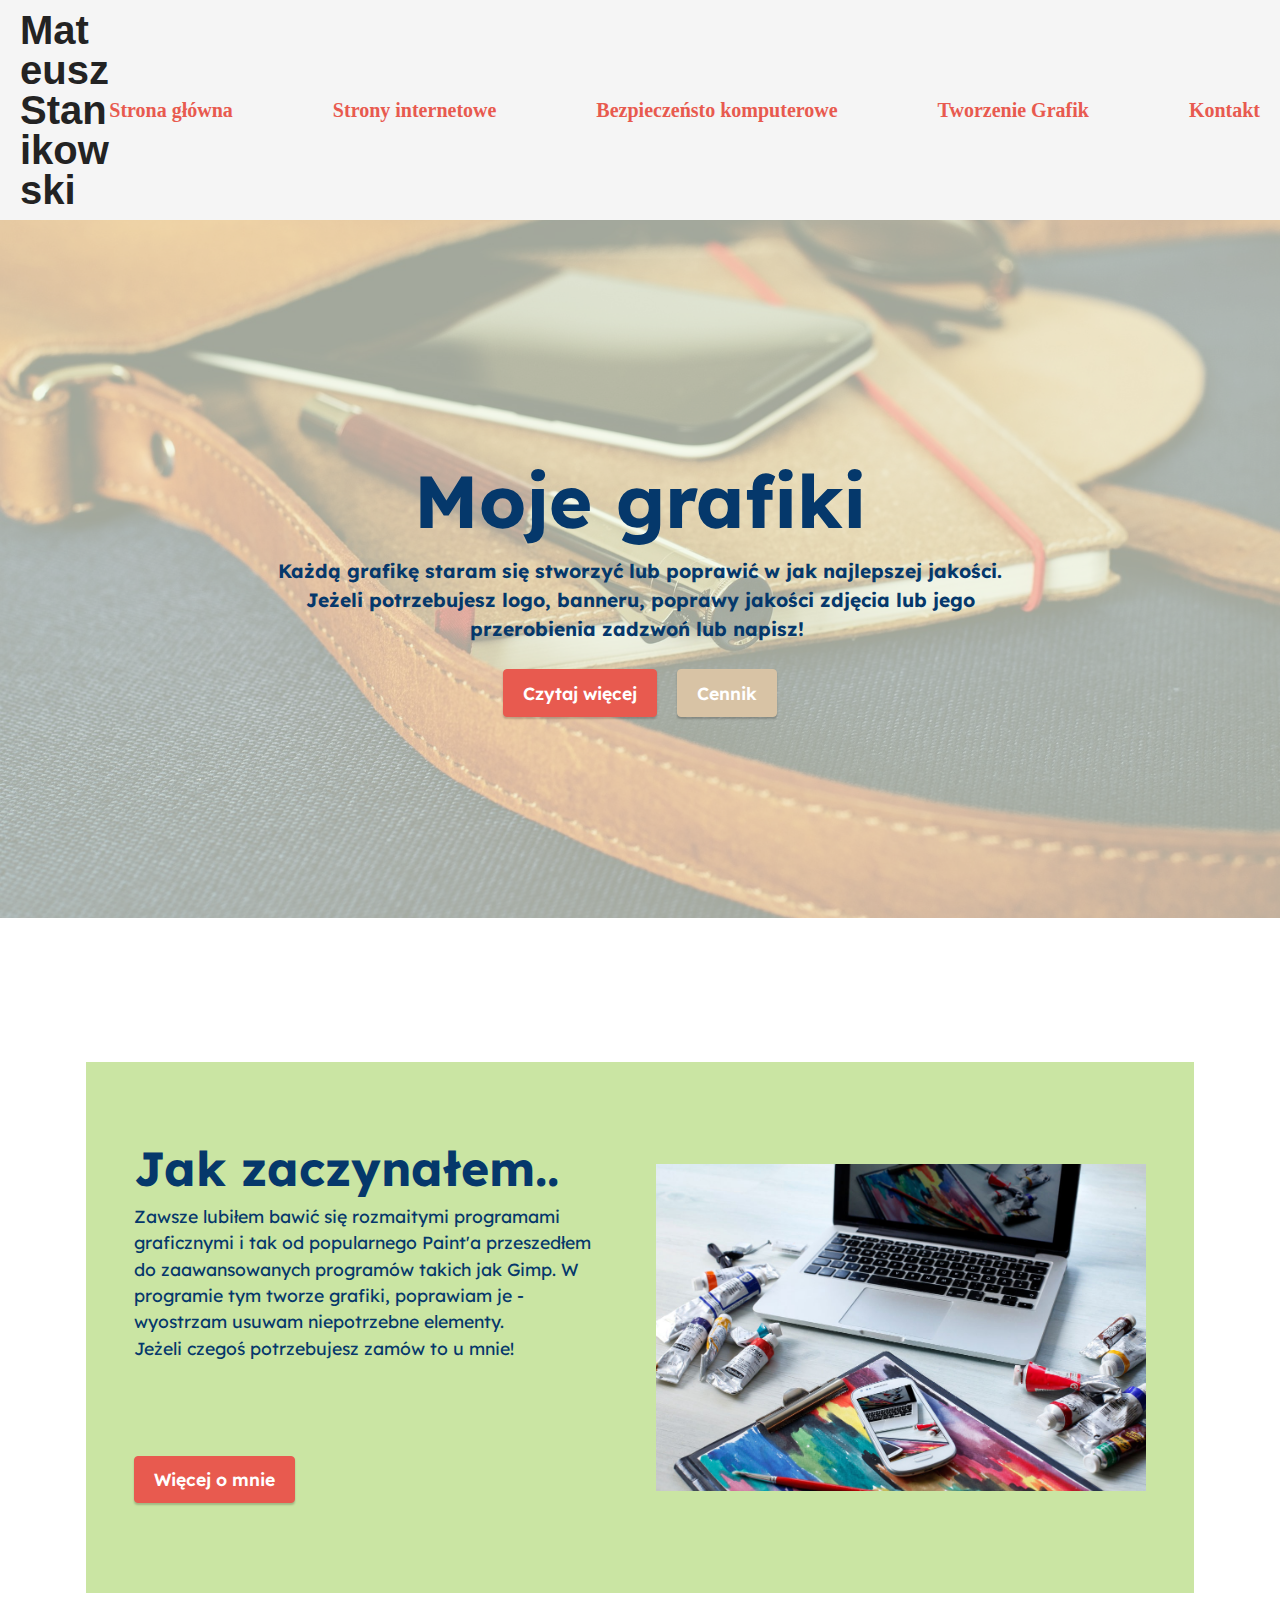
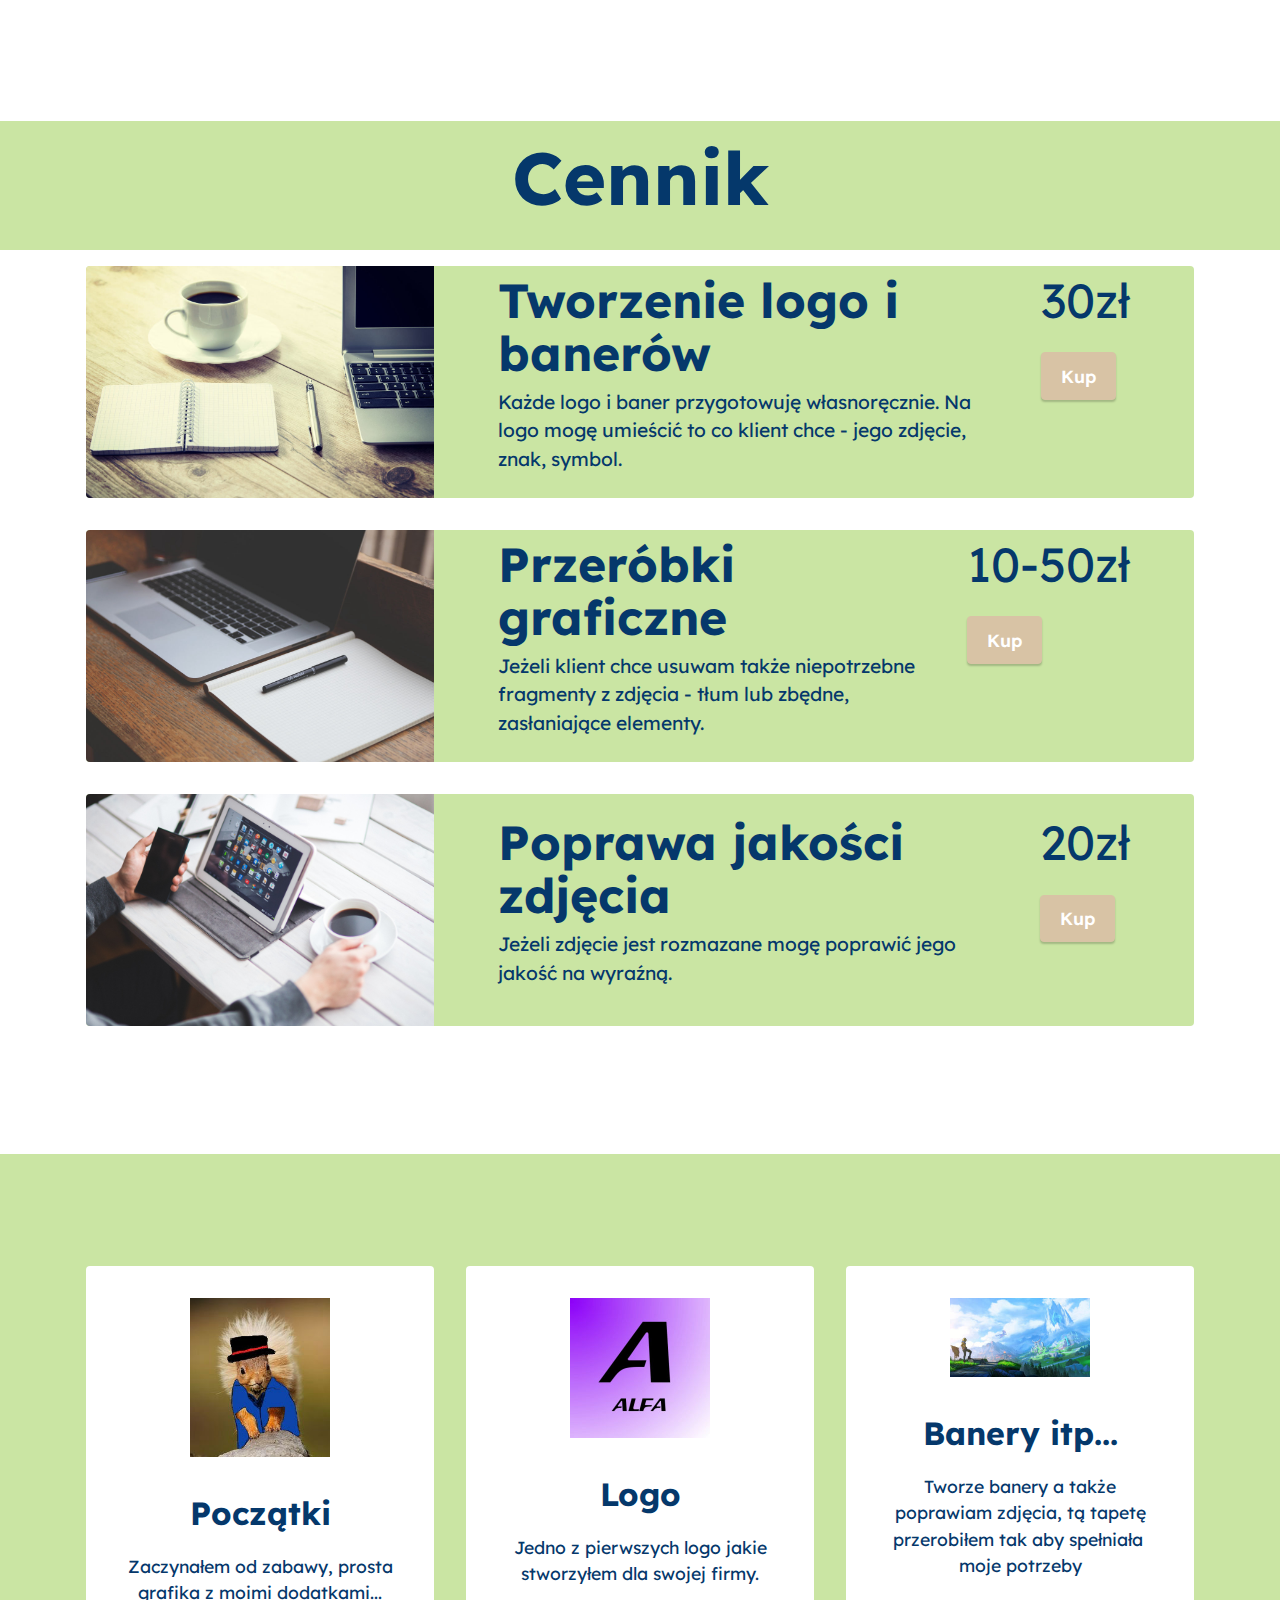
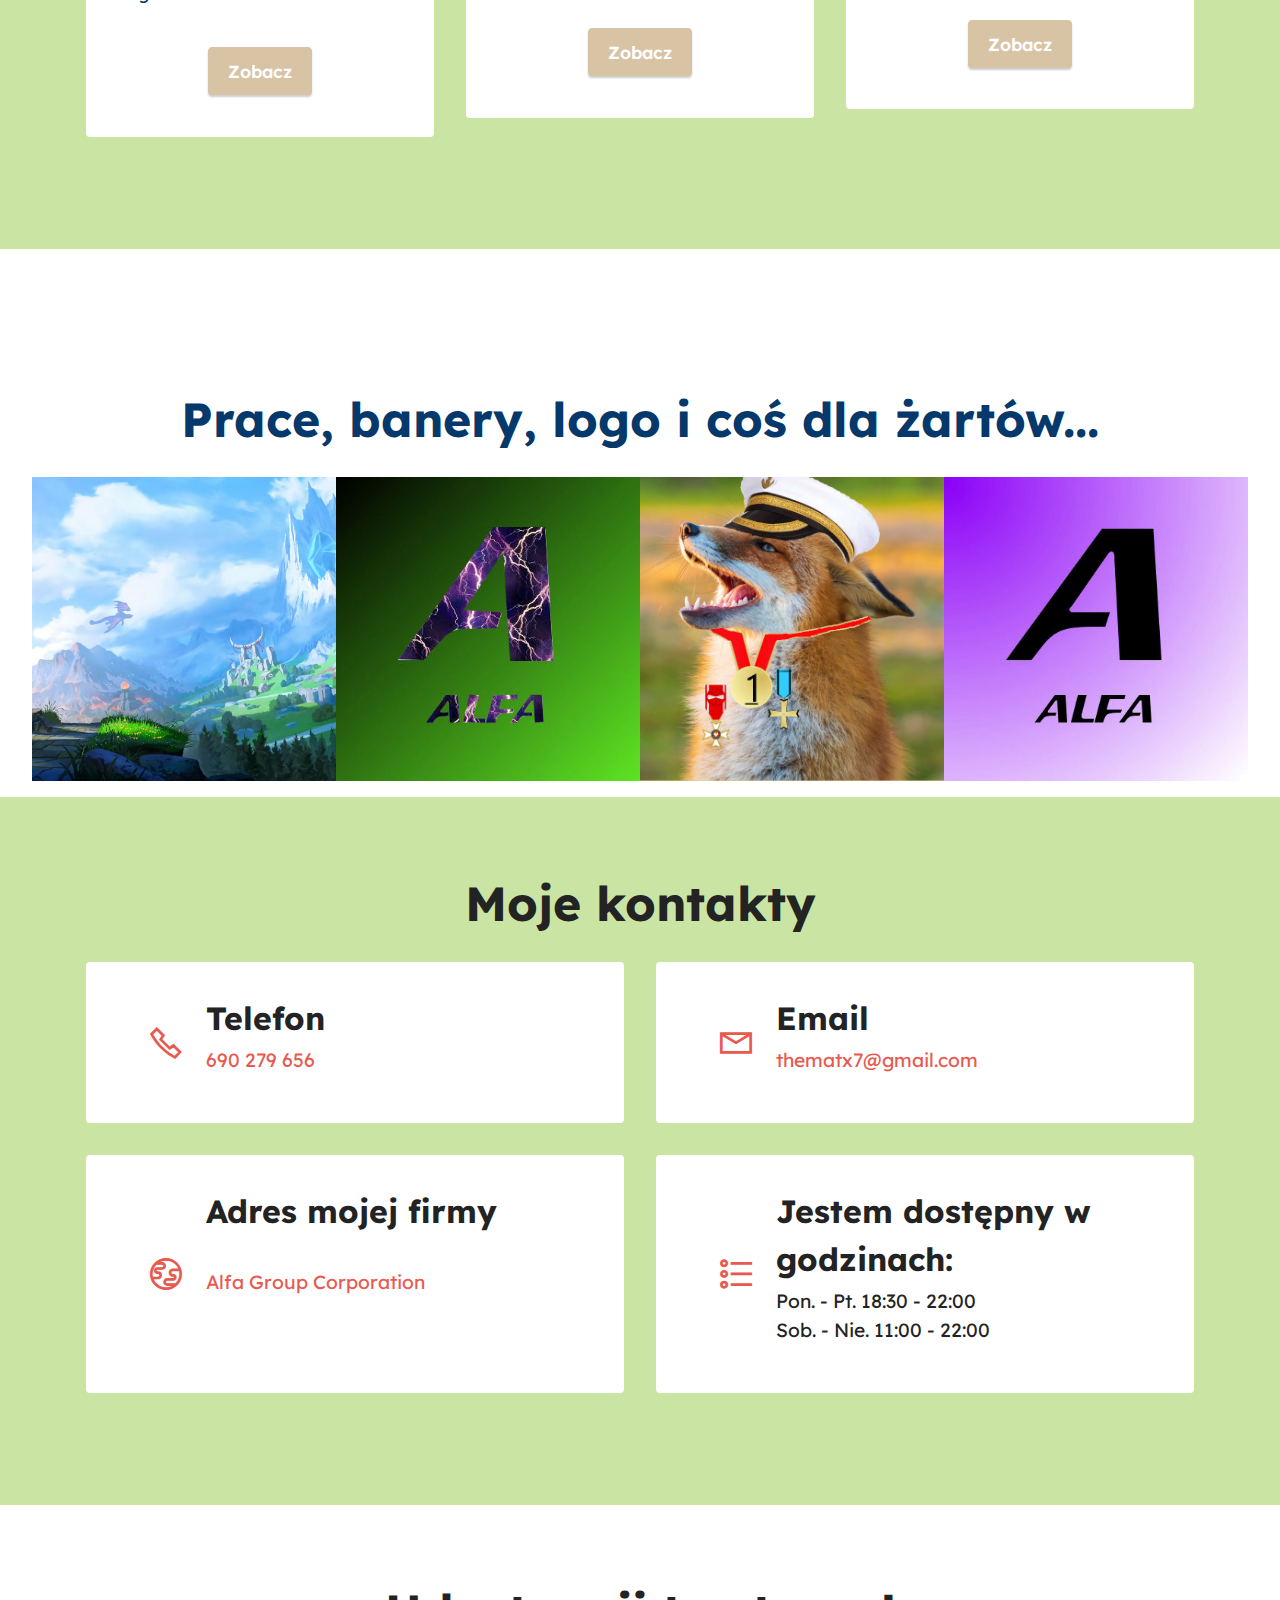
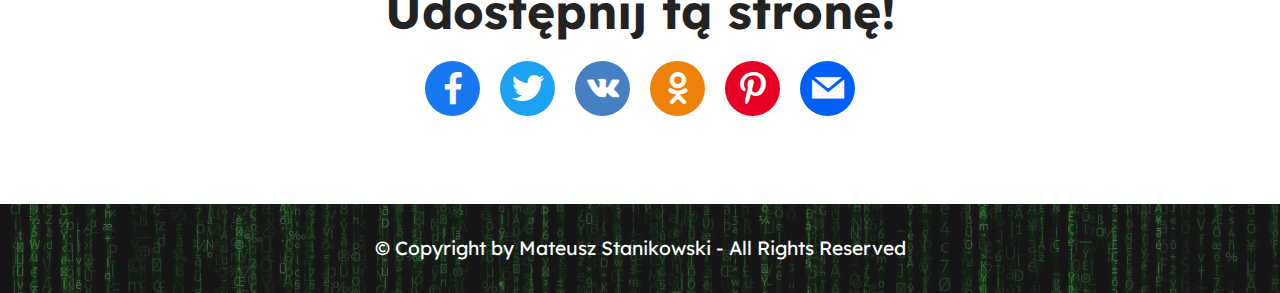
<file: page2.html>
<!DOCTYPE html>
<html  >
<head>
  <!-- Site made with Mobirise Website Builder v5.8.4, https://mobirise.com -->
  <meta charset="UTF-8">
  <meta http-equiv="X-UA-Compatible" content="IE=edge">
  <meta name="generator" content="Mobirise v5.8.4, mobirise.com">
  <meta name="viewport" content="width=device-width, initial-scale=1, minimum-scale=1">
  <link rel="shortcut icon" href="assets/images/logo-128x128-7.png" type="image/x-icon">
  <meta name="description" content="">
  
  
  <title>Page 2</title>
  <link rel="stylesheet" href="assets/web/assets/mobirise-icons2/mobirise2.css">
  <link rel="stylesheet" href="assets/bootstrap/css/bootstrap.min.css">
  <link rel="stylesheet" href="assets/bootstrap/css/bootstrap-grid.min.css">
  <link rel="stylesheet" href="assets/bootstrap/css/bootstrap-reboot.min.css">
  <link rel="stylesheet" href="assets/socicon/css/styles.css">
  <link rel="stylesheet" href="assets/theme/css/style.css">
  <link rel="preload" href="https://fonts.googleapis.com/css?family=Lexend:100,200,300,400,500,600,700,800,900&display=swap" as="style" onload="this.onload=null;this.rel='stylesheet'">
  <noscript><link rel="stylesheet" href="https://fonts.googleapis.com/css?family=Lexend:100,200,300,400,500,600,700,800,900&display=swap"></noscript>
  <link rel="preload" as="style" href="assets/mobirise/css/mbr-additional.css"><link rel="stylesheet" href="assets/mobirise/css/mbr-additional.css" type="text/css">

  
  
  
</head>
<body>



<style>
header {
  display: flex;
  align-items: center;
  background-color: #f5f5f5;
  padding: 10px 20px;
}

.header-left {
  flex-grow: 1;
}

.header-right {
  text-align: right;
  flex-shrink: 0;
}

.company-info {
  display: flex;
}

.company-info div {
  margin-right: 100px;
}

.company-info div:last-child {
  margin-right: 0;
}

.header-left h1 {
  margin: 0;
  font-family: 'Arial', sans-serif;
  font-weight: bold;

}

.header-right p {
  margin: 0;
  font-size: 20px;
  line-height: 2;
}

@media screen and (max-width: 600px) {
  header {
    flex-direction: column;
  }
  
  .header-right {
    text-align: center;
    margin-top: 10px;
  }
  
  .header-right p {
    font-size: 12px;
  }
  
  .company-info {
    flex-direction: column;
  }
  
  .company-info div {
    margin-right: 0;
    margin-bottom: 10px;
  }
}
</style>

    
	
	
<header>

  <div class="header-left">
     <h1>Mateusz Stanikowski</h1>
  </div>
  <div class="header-right">
    <div class="company-info">
      <div>
        <p><a href="index.html#header11-1"><strong>Strona główna</strong></p>
		</div>
		<div>
        <p><a href="page1.html#header9-1"><strong>Strony internetowe</strong></a></p>
      </div>
	  <div>
        <p><a href="page3.html#header5-1"><strong>Bezpieczeństo komputerowe</strong></a></p>
      </div>
      <div>
        <p><a href="page2.html#header1-i"><strong>Tworzenie Grafik</strong></a></p>
		</div>
		<div>
        <p><a href="index.html#contacts2-8"><strong>Kontakt</strong></a></p>
      </div>
    </div>
  </div>


</header>
     


  
  <section data-bs-version="5.1" class="header1 cid-sFCAOqBTxa" id="header1-i">

    

    <div class="mbr-overlay" style="opacity: 0.6; background-color: rgb(237, 245, 225);"></div>

    <div class="container">
        <div class="row justify-content-center">
            <div class="col-12 col-lg-8">
                <h1 class="mbr-section-title mbr-fonts-style mb-3 display-1"><strong>Moje grafiki</strong></h1>
                
                <p class="mbr-text mbr-fonts-style display-7"><strong>
                    Każdą grafikę staram się stworzyć lub poprawić w jak najlepszej jakości.<br>Jeżeli potrzebujesz logo, banneru, poprawy jakości zdjęcia lub jego przerobienia zadzwoń lub napisz!&nbsp;</strong></p>
                <div class="mbr-section-btn mt-3"><a class="btn btn-primary display-4" href="page2.html#features16-9">Czytaj więcej</a> <a class="btn btn-secondary display-4" href="page2.html#features9-4">Cennik</a></div>
            </div>
        </div>
    </div>
</section>

<section data-bs-version="5.1" class="features15 cid-sFANq99njx" id="features16-9">

    

    
    <div class="container">
        <div class="content-wrapper">
            <div class="row align-items-center">
                <div class="col-12 col-lg">
                    <div class="text-wrapper">
                        <h6 class="card-title mbr-fonts-style display-2"><strong>Jak zaczynałem..</strong></h6>
                        <p class="mbr-text mbr-fonts-style mb-4 display-4">Zawsze lubiłem bawić się rozmaitymi programami graficznymi i tak od popularnego Paint'a przeszedłem do zaawansowanych programów takich jak Gimp. W programie tym tworze grafiki, poprawiam je - wyostrzam usuwam niepotrzebne elementy.<br>Jeżeli czegoś potrzebujesz zamów to u mnie!<br><br><br></p>
                        <div class="mbr-section-btn mt-3"><a class="btn btn-primary display-4" href="index.html#features13-2">Więcej o mnie</a></div>
                    </div>
                </div>
                <div class="col-12 col-lg-6">
                    <div class="image-wrapper">
                        <img src="assets/images/mbr-1160x773.jpg" alt="">
                    </div>
                </div>
            </div>
        </div>
    </div>
</section>

<section data-bs-version="5.1" class="content4 cid-sFADQQfNeA" id="content4-6">
    
    
    <div class="container">
        <div class="row justify-content-center">
            <div class="title col-md-12 col-lg-10">
                <h3 class="mbr-section-title mbr-fonts-style align-center mb-4 display-1"><strong>Cennik</strong></h3>
                
                
            </div>
        </div>
    </div>
</section>

<section data-bs-version="5.1" class="features8 cid-sFADMOwrhN" xmlns="http://www.w3.org/1999/html" id="features9-4">
    
    

    

    <div class="container">
        <div class="card">
            <div class="card-wrapper">
                <div class="row align-items-center">
                    <div class="col-12 col-md-4">
                        <div class="image-wrapper">
                            <img src="assets/images/mbr-1128x753.jpg" alt="">
                        </div>
                    </div>
                    <div class="col-12 col-md">
                        <div class="card-box">
                            <div class="row">
                                <div class="col-md">
                                    <h6 class="card-title mbr-fonts-style display-2"><strong>Tworzenie logo i banerów</strong></h6>
                                    <p class="mbr-text mbr-fonts-style display-7">Każde logo i baner przygotowuję własnoręcznie. Na logo mogę umieścić to co klient chce - jego zdjęcie, znak, symbol.<br></p>
                                </div>
                                <div class="col-md-auto">
                                    <p class="price mbr-fonts-style display-2">30zł</p>
                                    <div class="mbr-section-btn"><a href="page2.html#contacts2-d" class="btn btn-secondary display-4">Kup</a></div>
                                </div>
                                <div></div>
                            </div>
                        </div>
                    </div>
                </div>
            </div>
        </div>
        <div class="card">
            <div class="card-wrapper">
                <div class="row align-items-center">
                    <div class="col-12 col-md-4">
                        <div class="image-wrapper">
                            <img src="assets/images/mbr-1128x752.jpg" alt="">
                        </div>
                    </div>
                    <div class="col-12 col-md">
                        <div class="card-box">
                            <div class="row">
                                <div class="col-md">
                                    <h6 class="card-title mbr-fonts-style display-2"><strong>Przeróbki graficzne</strong></h6>
                                    <p class="mbr-text mbr-fonts-style display-7">Jeżeli klient chce usuwam także niepotrzebne fragmenty z zdjęcia - tłum lub zbędne, zasłaniające elementy.</p>
                                </div>
                                <div class="col-md-auto">
                                    <p class="price mbr-fonts-style display-2">10-50zł</p>
                                    <div class="mbr-section-btn"><a href="page2.html#contacts2-d" class="btn btn-secondary display-4">Kup</a></div>
                                </div>
                                <div></div>
                            </div>
                        </div>
                    </div>
                </div>
            </div>
        </div>
        <div class="card">
            <div class="card-wrapper">
                <div class="row align-items-center">
                    <div class="col-12 col-md-4">
                        <div class="image-wrapper">
                            <img src="assets/images/mbr-2.jpg" alt="">
                        </div>
                    </div>
                    <div class="col-12 col-md">
                        <div class="card-box">
                            <div class="row">
                                <div class="col-md">
                                    <h6 class="card-title mbr-fonts-style display-2"><strong>Poprawa jakości zdjęcia</strong></h6>
                                    <p class="mbr-text mbr-fonts-style display-7">Jeżeli zdjęcie jest rozmazane mogę poprawić jego jakość na wyraźną.</p>
                                </div>
                                <div class="col-md-auto">
                                    <p class="price mbr-fonts-style display-2">20zł</p>
                                    <div class="mbr-section-btn"><a href="page2.html#contacts2-d" class="btn btn-secondary display-4">Kup</a></div>
                                </div>
                                <div></div>
                            </div>
                        </div>
                    </div>
                </div>
            </div>
        </div>
    </div>
</section>

<section data-bs-version="5.1" class="clients2 cid-sFAOcdRzJX" id="clients2-b">

    

    
    <div class="container">
        <div class="row justify-content-center">
            <div class="card col-12 col-md-6 col-lg-4">
                <div class="card-wrapper">
                    <div class="img-wrapper">
                        <img src="assets/images/nowe-wiwura-236x268.jpg" alt="Mobirise Website Builder">
                    </div>
                    <div class="card-box align-center">
                        
                        <h5 class="card-title mbr-fonts-style mb-3 display-5">
                            <strong>Początki</strong></h5>
                        <p class="mbr-text mbr-fonts-style mb-4 display-4">
                            Zaczynałem od zabawy, prosta grafika z moimi dodatkami...</p>
                        <div class="mbr-section-btn mt-3"><a class="btn btn-secondary display-4" href="page2.html#gallery6-f">Zobacz</a></div>
                    </div>
                </div>
            </div>
            <div class="card col-12 col-md-6 col-lg-4">
                <div class="card-wrapper">
                    <div class="img-wrapper">
                        <img src="assets/images/alfa1-280x280.jpg" alt="Mobirise Website Builder">
                    </div>
                    <div class="card-box align-center">
                        
                        <h5 class="card-title mbr-fonts-style mb-3 display-5"><strong>Logo</strong></h5>
                        <p class="mbr-text mbr-fonts-style mb-4 display-4">
                            Jedno z pierwszych logo jakie stworzyłem dla swojej firmy.</p>
                        <div class="mbr-section-btn mt-3"><a class="btn btn-secondary display-4" href="page2.html#gallery6-f">Zobacz</a></div>
                    </div>
                </div>
            </div>
            <div class="card col-12 col-md-6 col-lg-4">
                <div class="card-wrapper">
                    <div class="img-wrapper">
                        <img src="assets/images/pop3-280x158.jpg" alt="Mobirise Website Builder">
                    </div>
                    <div class="card-box align-center">
                        
                        <h5 class="card-title mbr-fonts-style mb-3 display-5"><strong>Banery itp...</strong></h5>
                        <p class="mbr-text mbr-fonts-style mb-4 display-4">Tworze banery a także poprawiam zdjęcia, tą tapetę przerobiłem tak aby spełniała&nbsp; moje potrzeby</p>
                        <div class="mbr-section-btn mt-3"><a class="btn btn-secondary display-4" href="page2.html#gallery6-f">Zobacz</a></div>
                    </div>
                </div>
            </div>
            
        </div>
    </div>
</section>

<section data-bs-version="5.1" class="gallery6 mbr-gallery cid-sFAQAQGsOD" id="gallery6-f">
    

    

    <div class="container-fluid">
        <div class="mbr-section-head">
            <h3 class="mbr-section-title mbr-fonts-style align-center m-0 display-2"><strong>Prace, banery, logo i coś dla żartów...</strong></h3>
            
        </div>
        <div class="row mbr-gallery mt-4">
            <div class="col-12 col-md-6 col-lg-3 item gallery-image">
                <div class="item-wrapper" data-toggle="modal" data-bs-toggle="modal" data-target="#txL4JB6ThO-modal" data-bs-target="#txL4JB6ThO-modal">
                    <img class="w-100" src="assets/images/pop3-886x498.jpg" alt="" data-slide-to="0" data-bs-slide-to="0" data-target="#lb-txL4JB6ThO" data-bs-target="#lb-txL4JB6ThO">
                    <div class="icon-wrapper">
                        <span class="mobi-mbri mobi-mbri-search mbr-iconfont mbr-iconfont-btn"></span>
                    </div>
                </div>
                
            </div>
            <div class="col-12 col-md-6 col-lg-3 item gallery-image">
                <div class="item-wrapper" data-toggle="modal" data-bs-toggle="modal" data-target="#txL4JB6ThO-modal" data-bs-target="#txL4JB6ThO-modal">
                    <img class="w-100" src="assets/images/alfa2-400x400.jpg" alt="" data-slide-to="1" data-bs-slide-to="1" data-target="#lb-txL4JB6ThO" data-bs-target="#lb-txL4JB6ThO">
                    <div class="icon-wrapper">
                        <span class="mobi-mbri mobi-mbri-search mbr-iconfont mbr-iconfont-btn"></span>
                    </div>
                </div>
                
            </div>
            <div class="col-12 col-md-6 col-lg-3 item gallery-image">
                <div class="item-wrapper" data-toggle="modal" data-bs-toggle="modal" data-target="#txL4JB6ThO-modal" data-bs-target="#txL4JB6ThO-modal">
                    <img class="w-100" src="assets/images/lise-670x660.jpg" alt="Mobirise Website Builder" data-slide-to="2" data-bs-slide-to="2" data-target="#lb-txL4JB6ThO" data-bs-target="#lb-txL4JB6ThO">
                    <div class="icon-wrapper">
                        <span class="mobi-mbri mobi-mbri-search mbr-iconfont mbr-iconfont-btn"></span>
                    </div>
                </div>
                
            </div>
            <div class="col-12 col-md-6 col-lg-3 item gallery-image">
                <div class="item-wrapper" data-toggle="modal" data-bs-toggle="modal" data-target="#txL4JB6ThO-modal" data-bs-target="#txL4JB6ThO-modal">
                    <img class="w-100" src="assets/images/alfa1-400x400.jpg" alt="" data-slide-to="3" data-bs-slide-to="3" data-target="#lb-txL4JB6ThO" data-bs-target="#lb-txL4JB6ThO">
                    <div class="icon-wrapper">
                        <span class="mobi-mbri mobi-mbri-search mbr-iconfont mbr-iconfont-btn"></span>
                    </div>
                </div>
                
            </div>
        </div>

        <div class="modal mbr-slider" tabindex="-1" role="dialog" aria-hidden="true" id="txL4JB6ThO-modal">
            <div class="modal-dialog" role="document">
                <div class="modal-content">
                    <div class="modal-body">
                        <div class="carousel slide" id="lb-txL4JB6ThO" data-interval="5000" data-bs-interval="5000">
                            <div class="carousel-inner">
                                <div class="carousel-item active">
                                    <img class="d-block w-100" src="assets/images/pop3-886x498.jpg" alt="Mobirise Website Builder">
                                </div>
                                <div class="carousel-item">
                                    <img class="d-block w-100" src="assets/images/alfa2-400x400.jpg" alt="Mobirise Website Builder">
                                </div>
                                <div class="carousel-item">
                                    <img class="d-block w-100" src="assets/images/lise-670x660.jpg" alt="Mobirise Website Builder">
                                </div>
                                <div class="carousel-item">
                                    <img class="d-block w-100" src="assets/images/alfa1-400x400.jpg" alt="Mobirise Website Builder">
                                </div>
                            </div>
                            <ol class="carousel-indicators">
                                <li data-slide-to="0" data-bs-slide-to="0" class="active" data-target="#lb-txL4JB6ThO" data-bs-target="#lb-txL4JB6ThO"></li>
                                <li data-slide-to="1" data-bs-slide-to="1" data-target="#lb-txL4JB6ThO" data-bs-target="#lb-txL4JB6ThO"></li>
                                <li data-slide-to="2" data-bs-slide-to="2" data-target="#lb-txL4JB6ThO" data-bs-target="#lb-txL4JB6ThO"></li>
                                <li data-slide-to="3" data-bs-slide-to="3" data-target="#lb-txL4JB6ThO" data-bs-target="#lb-txL4JB6ThO"></li>
                            </ol>
                            <a role="button" href="" class="close" data-dismiss="modal" data-bs-dismiss="modal" aria-label="Close">
                            </a>
                            <a class="carousel-control-prev carousel-control" role="button" data-slide="prev" data-bs-slide="prev" href="#lb-txL4JB6ThO">
                                <span class="mobi-mbri mobi-mbri-arrow-prev" aria-hidden="true"></span>
                                <span class="sr-only visually-hidden">Previous</span>
                            </a>
                            <a class="carousel-control-next carousel-control" role="button" data-slide="next" data-bs-slide="next" href="#lb-txL4JB6ThO">
                                <span class="mobi-mbri mobi-mbri-arrow-next" aria-hidden="true"></span>
                                <span class="sr-only visually-hidden">Next</span>
                            </a>
                        </div>
                    </div>
                </div>
            </div>
        </div>
    </div>
</section>

<section data-bs-version="5.1" class="contacts2 cid-txDMGV7Vxn" id="contacts2-d">
    <!---->
    

    
    
    <div class="container">
        <div class="mbr-section-head">
            <h3 class="mbr-section-title mbr-fonts-style align-center mb-0 display-2">
                <strong>Moje kontakty</strong></h3>
            
        </div>
        <div class="row justify-content-center mt-4">
            <div class="card col-12 col-md-6">
                <div class="card-wrapper">
                    <div class="image-wrapper">
                        <span class="mbr-iconfont mobi-mbri-phone mobi-mbri"></span>
                    </div>
                    <div class="text-wrapper">
                        <h6 class="card-title mbr-fonts-style mb-1 display-5">
                            <strong>Telefon</strong></h6>
                        <p class="mbr-text mbr-fonts-style display-7"><a href="tel:+48 690279656" class="text-primary">690 279 656</a></p>
                    </div>
                </div>
            </div>
            <div class="card col-12 col-md-6">
                <div class="card-wrapper">
                    <div class="image-wrapper">
                        <span class="mbr-iconfont mobi-mbri-letter mobi-mbri"></span>
                    </div>
                    <div class="text-wrapper">
                        <h6 class="card-title mbr-fonts-style mb-1 display-5">
                            <strong>Email</strong>
                        </h6>
                        <p class="mbr-text mbr-fonts-style display-7"><a href="mailto:thematx7@gmail.com" class="text-primary">thematx7@gmail.com</a></p>
                    </div>
                </div>
            </div>
            <div class="card col-12 col-md-6">
                <div class="card-wrapper">
                    <div class="image-wrapper">
                        <span class="mbr-iconfont mobi-mbri-globe mobi-mbri"></span>
                    </div>
                    <div class="text-wrapper">
                        <h6 class="card-title mbr-fonts-style mb-1 display-5">
                            <strong>Adres mojej firmy</strong></h6>
                        <p class="mbr-text mbr-fonts-style display-7"><a href="https://alfagroupcorporation.github.io/alfa-group-corporation/index.html" class="text-primary" target="_blank"><br></a><a href="https://alfagroupcorporation.github.io/alfa-group-corporation/index.html" class="text-primary" target="_blank">Alfa Group Corporation</a></p>
                    </div>
                </div>
            </div>
            <div class="card col-12 col-md-6">
                <div class="card-wrapper">
                    <div class="image-wrapper">
                        <span class="mbr-iconfont mobi-mbri-bulleted-list mobi-mbri"></span>
                    </div>
                    <div class="text-wrapper">
                        <h6 class="card-title mbr-fonts-style mb-1 display-5"><strong>Jestem dostępny w godzinach:</strong></h6>
                        <p class="mbr-text mbr-fonts-style display-7">Pon. - Pt.  18:30 - 22:00
<br>Sob. - Nie. 11:00 - 22:00&nbsp;</p>
                    </div>
                </div>
            </div>
        </div>
    </div>
</section>

<section data-bs-version="5.1" class="social1 cid-txEUNNJ85z" id="share1-x">
    
    

    
    

    <div class="container">
        <div class="media-container-row">
            <div class="col-12">
                <h3 class="mbr-section-title mb-3 align-center mbr-fonts-style display-2"><strong>Udostępnij tą stronę!</strong></h3>
                <div>
                    <div class="mbr-social-likes align-center">
                        <span class="btn btn-social socicon-bg-facebook facebook m-2">
                            <i class="socicon socicon-facebook"></i>
                        </span>
                        <span class="btn btn-social twitter socicon-bg-twitter m-2">
                            <i class="socicon socicon-twitter"></i>
                        </span>
                        <span class="btn btn-social vkontakte socicon-bg-vkontakte m-2">
                            <i class="socicon socicon-vkontakte"></i>
                        </span>
                        <span class="btn btn-social odnoklassniki socicon-bg-odnoklassniki m-2">
                            <i class="socicon socicon-odnoklassniki"></i>
                        </span>
                        <span class="btn btn-social pinterest socicon-bg-pinterest m-2">
                            <i class="socicon socicon-pinterest"></i>
                        </span>
                        <span class="btn btn-social mailru socicon-bg-mail m-2">
                            <i class="socicon socicon-mail"></i>
                        </span>
                    </div>
                </div>
            </div>
        </div>
    </div>
</section>

<section data-bs-version="5.1" class="footer7 cid-txE3mylQku" once="footers" id="footer7-h">

    

    <div class="mbr-overlay" style="opacity: 0.6; background-color: rgb(35, 35, 35);"></div>

    <div class="container">
        <div class="media-container-row align-center mbr-white">
            <div class="col-12">
                <p class="mbr-text mb-0 mbr-fonts-style display-7">
                    © Copyright by Mateusz Stanikowski - All Rights Reserved
                </p>
            </div>
        </div>
    </div>
</section>
  
</body>
</html>
</file>
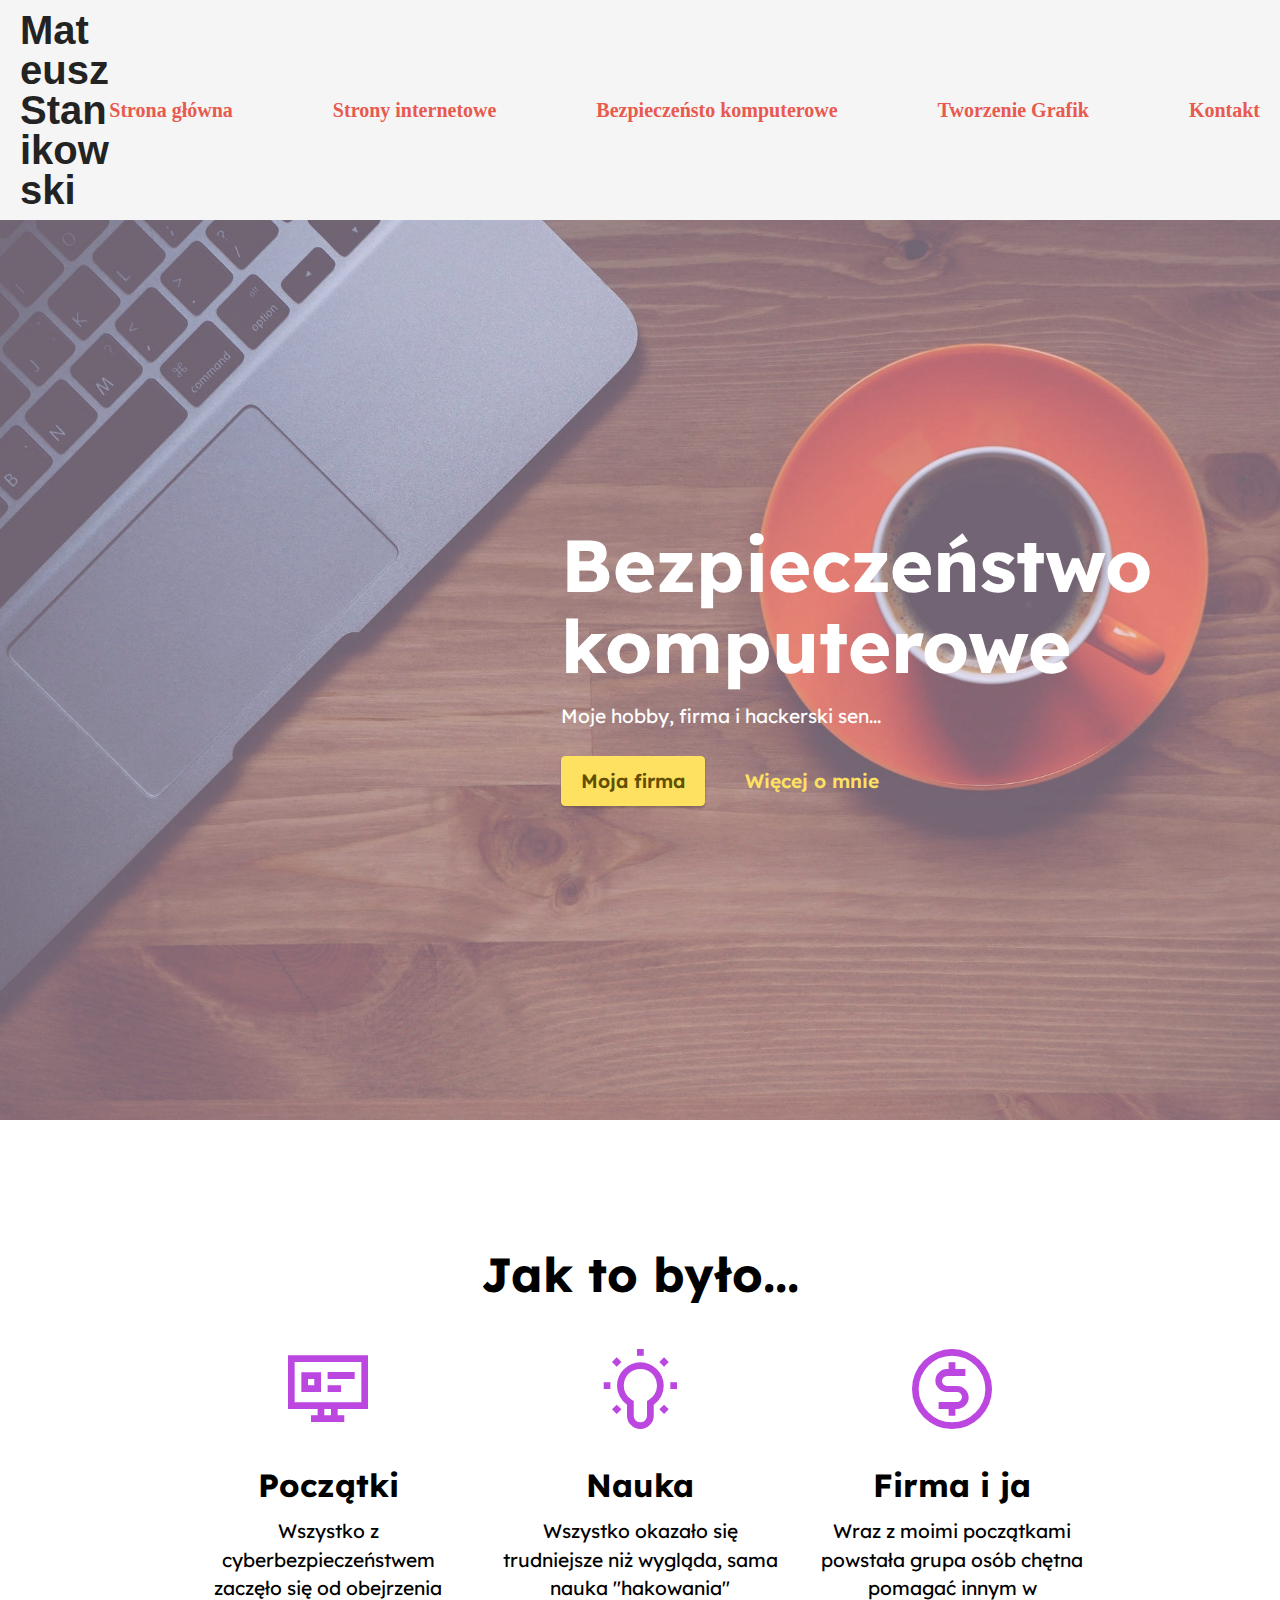
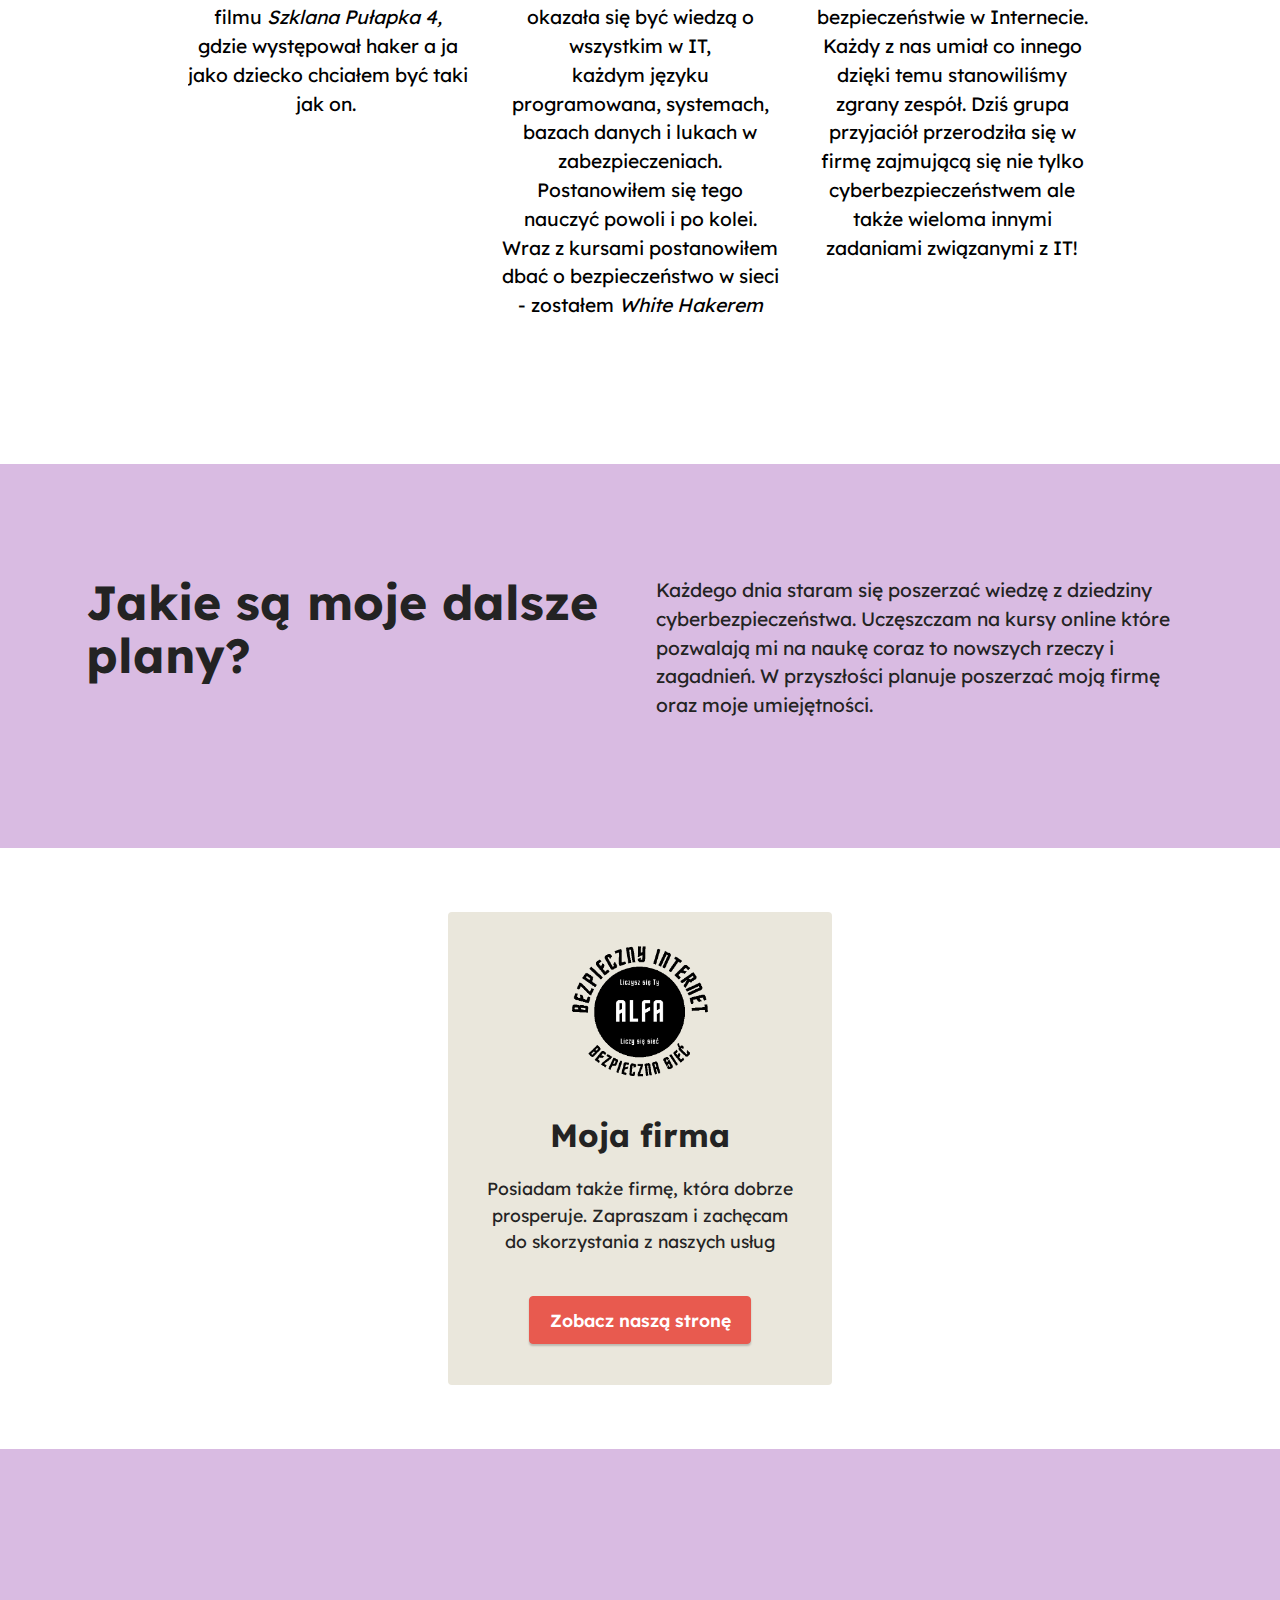
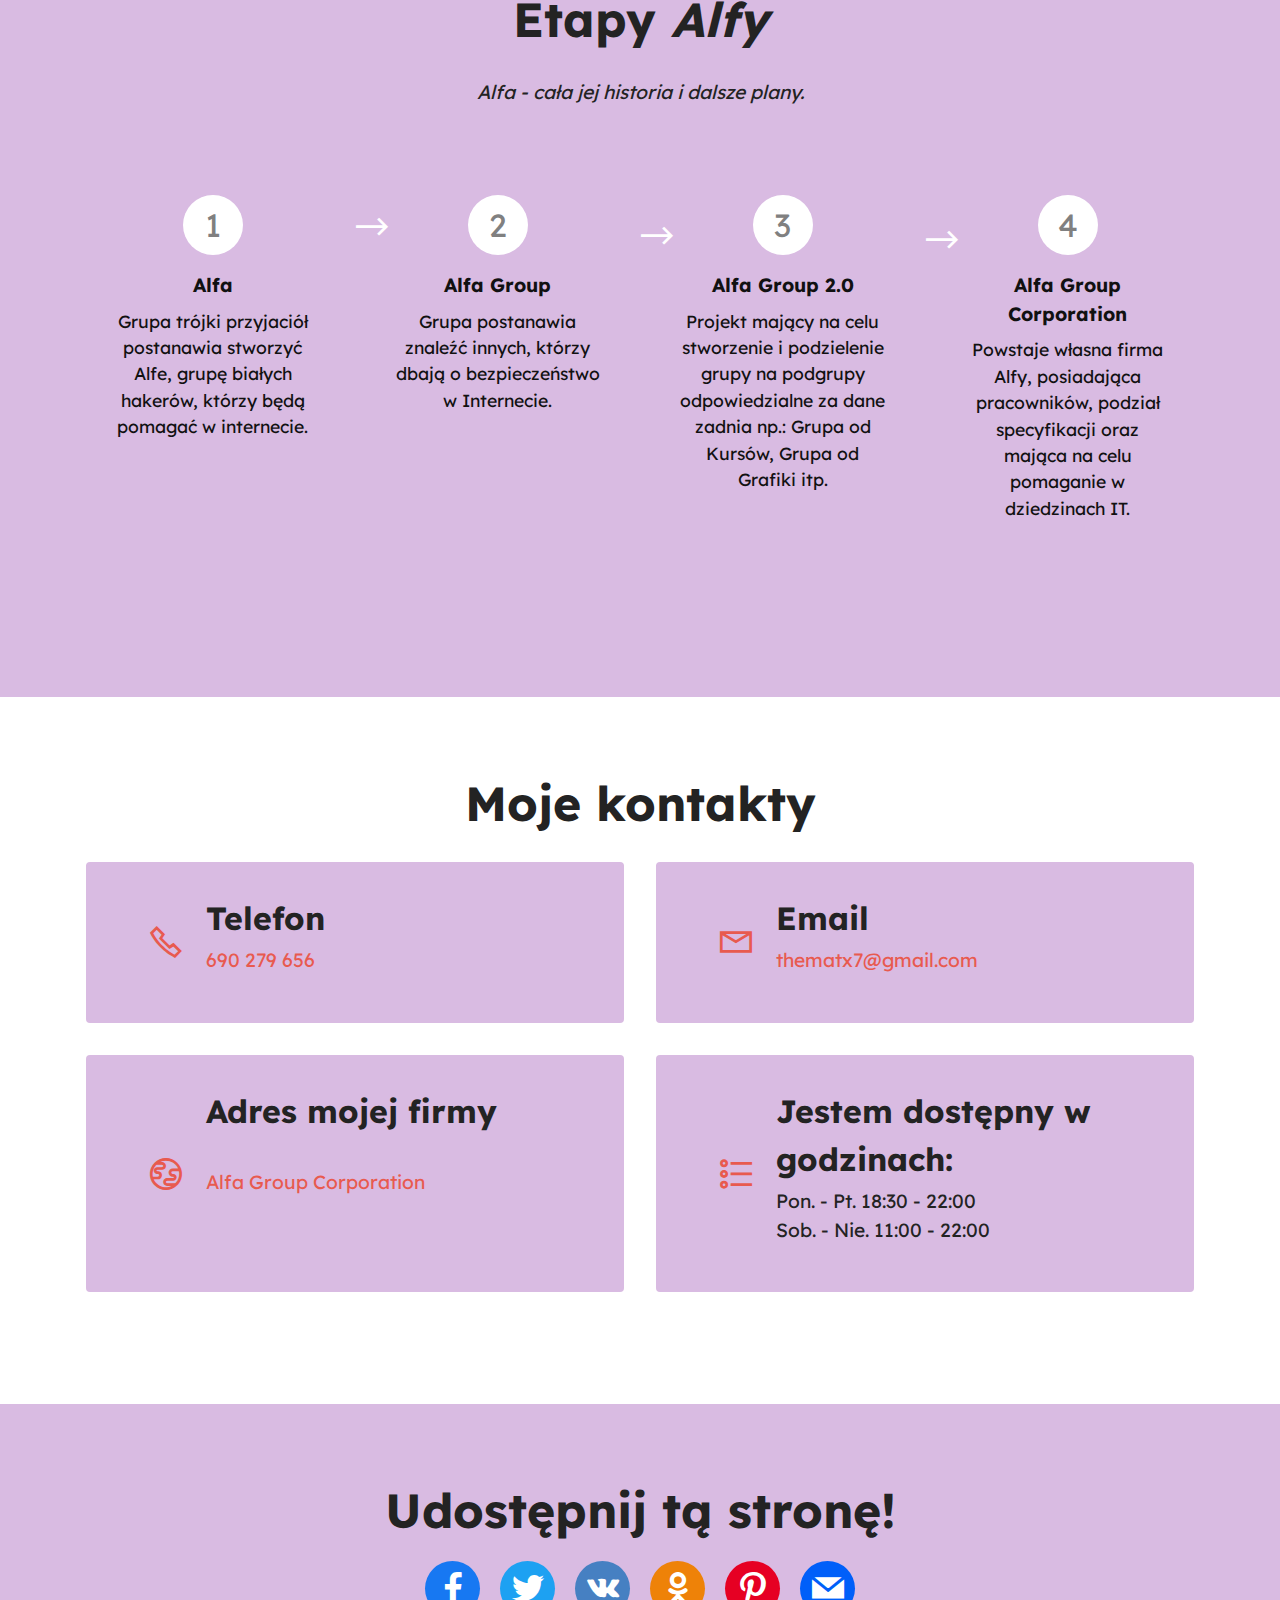
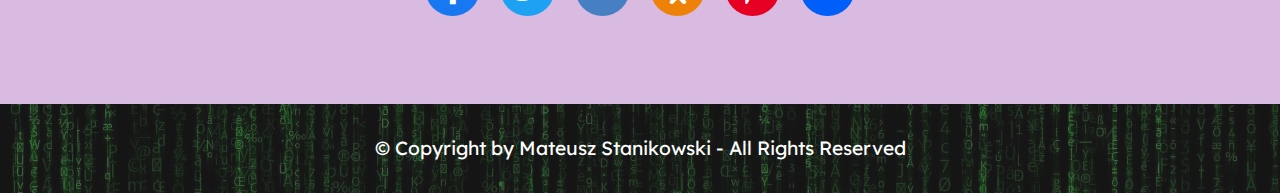
<file: page3.html>
<!DOCTYPE html>
<html  >
<head>
  <!-- Site made with Mobirise Website Builder v5.8.4, https://mobirise.com -->
  <meta charset="UTF-8">
  <meta http-equiv="X-UA-Compatible" content="IE=edge">
  <meta name="generator" content="Mobirise v5.8.4, mobirise.com">
  <meta name="viewport" content="width=device-width, initial-scale=1, minimum-scale=1">
  <link rel="shortcut icon" href="assets/images/logo-128x128-7.png" type="image/x-icon">
  <meta name="description" content="">
  
  
  <title>Page 3</title>
  <link rel="stylesheet" href="assets/web/assets/mobirise-icons2/mobirise2.css">
  <link rel="stylesheet" href="assets/bootstrap/css/bootstrap.min.css">
  <link rel="stylesheet" href="assets/bootstrap/css/bootstrap-grid.min.css">
  <link rel="stylesheet" href="assets/bootstrap/css/bootstrap-reboot.min.css">
  <link rel="stylesheet" href="assets/socicon/css/styles.css">
  <link rel="stylesheet" href="assets/theme/css/style.css">
  <link rel="preload" href="https://fonts.googleapis.com/css?family=Lexend:100,200,300,400,500,600,700,800,900&display=swap" as="style" onload="this.onload=null;this.rel='stylesheet'">
  <noscript><link rel="stylesheet" href="https://fonts.googleapis.com/css?family=Lexend:100,200,300,400,500,600,700,800,900&display=swap"></noscript>
  <link rel="preload" as="style" href="assets/mobirise/css/mbr-additional.css"><link rel="stylesheet" href="assets/mobirise/css/mbr-additional.css" type="text/css">

  
  
  
</head>
<body>


<style>
header {
  display: flex;
  align-items: center;
  background-color: #f5f5f5;
  padding: 10px 20px;
}

.header-left {
  flex-grow: 1;
}

.header-right {
  text-align: right;
  flex-shrink: 0;
}

.company-info {
  display: flex;
}

.company-info div {
  margin-right: 100px;
}

.company-info div:last-child {
  margin-right: 0;
}

.header-left h1 {
  margin: 0;
  font-family: 'Arial', sans-serif;
  font-weight: bold;

}

.header-right p {
  margin: 0;
  font-size: 20px;
  line-height: 2;
}

@media screen and (max-width: 600px) {
  header {
    flex-direction: column;
  }
  
  .header-right {
    text-align: center;
    margin-top: 10px;
  }
  
  .header-right p {
    font-size: 12px;
  }
  
  .company-info {
    flex-direction: column;
  }
  
  .company-info div {
    margin-right: 0;
    margin-bottom: 10px;
  }
}
</style>

    
	
	
<header>

  <div class="header-left">
     <h1>Mateusz Stanikowski</h1>
  </div>
  <div class="header-right">
    <div class="company-info">
      <div>
        <p><a href="index.html#header11-1"><strong>Strona główna</strong></p>
		</div>
		<div>
        <p><a href="page1.html#header9-1"><strong>Strony internetowe</strong></a></p>
      </div>
	  <div>
        <p><a href="page3.html#header5-1"><strong>Bezpieczeństo komputerowe</strong></a></p>
      </div>
      <div>
        <p><a href="page2.html#header1-i"><strong>Tworzenie Grafik</strong></a></p>
		</div>
		<div>
        <p><a href="index.html#contacts2-8"><strong>Kontakt</strong></a></p>
      </div>
    </div>
  </div>


</header>
     
  
  <section data-bs-version="5.1" class="header5 cid-txEviFJdmH mbr-fullscreen" id="header5-s">

    

    
    <div class="mbr-overlay" style="opacity: 0.4; background-color: rgb(217, 187, 226);"></div>

    <div class="container">
        <div class="row justify-content-end">
            <div class="col-12 col-lg-7">
                <h1 class="mbr-section-title mbr-fonts-style mbr-white mb-3 display-1"><strong>Bezpieczeństwo komputerowe</strong></h1>
                
                <p class="mbr-text mbr-fonts-style mbr-white display-7">Moje hobby, firma i hackerski sen...</p>
                <div class="mbr-section-btn mt-3"><a class="btn btn-warning display-7" href="page3.html#clients2-m">Moja firma</a>
                    <a class="btn btn-warning-outline display-7" href="index.html#header11-1">Więcej o mnie</a></div>
            </div>
        </div>
    </div>
</section>

<section data-bs-version="5.1" class="features1 cid-sFzyUE9AaP" id="features1-1i">
    

    
    <div class="container-fluid">
        <div class="row">
            <div class="col-12 col-lg-9">
                <h3 class="mbr-section-title mbr-fonts-style align-center mb-0 display-2">
                    <strong>Jak to było...</strong></h3>
                
            </div>
        </div>
        <div class="row">
            <div class="card col-12 col-md-6 col-lg-3">
                <div class="card-wrapper">
                    <div class="card-box align-center">
                        <div class="iconfont-wrapper">
                            <span class="mbr-iconfont mobi-mbri-sites mobi-mbri"></span>
                        </div>
                        <h5 class="card-title mbr-fonts-style display-5"><strong>Początki</strong></h5>
                        <p class="card-text mbr-fonts-style display-7">Wszystko z cyberbezpieczeństwem zaczęło się od obejrzenia filmu <em>Szklana Pułapka 4,</em><br>gdzie występował haker a ja jako dziecko chciałem być taki jak on.&nbsp;</p>
                    </div>
                </div>
            </div>
            <div class="card col-12 col-md-6 col-lg-3">
                <div class="card-wrapper">
                    <div class="card-box align-center">
                        <div class="iconfont-wrapper">
                            <span class="mbr-iconfont mobi-mbri-idea mobi-mbri"></span>
                        </div>
                        <h5 class="card-title mbr-fonts-style display-5"><strong>Nauka</strong></h5>
                        <p class="card-text mbr-fonts-style display-7">Wszystko okazało się trudniejsze niż wygląda, sama nauka "hakowania"<br>okazała się być wiedzą o wszystkim w IT,<br>każdym języku programowana, systemach, bazach danych i lukach w zabezpieczeniach.<br>Postanowiłem się tego nauczyć powoli i po kolei. Wraz z kursami postanowiłem dbać o bezpieczeństwo w sieci - zostałem <em>White Hakerem</em></p>
                    </div>
                </div>
            </div>
            <div class="card col-12 col-md-6 col-lg-3">
                <div class="card-wrapper">
                    <div class="card-box align-center">
                        <div class="iconfont-wrapper">
                            <span class="mbr-iconfont mobi-mbri-cash mobi-mbri"></span>
                        </div>
                        <h5 class="card-title mbr-fonts-style display-5"><strong>Firma i ja</strong></h5>
                        <p class="card-text mbr-fonts-style display-7">Wraz z moimi początkami powstała grupa osób chętna pomagać innym w bezpieczeństwie w Internecie. Każdy z nas umiał co innego dzięki temu stanowiliśmy zgrany zespół. Dziś grupa przyjaciół przerodziła się w firmę zajmującą się nie tylko cyberbezpieczeństwem ale także wieloma innymi zadaniami związanymi z IT!</p>
                    </div>
                </div>
            </div>
            
        </div>
    </div>
</section>

<section data-bs-version="5.1" class="content10 cid-sFAZRnJnnI" id="content10-22">
    
    <div class="container">
        <div class="row justify-content-center">
            <div class="col-12 col-md">
                
                <h6 class="mbr-section-subtitle mbr-fonts-style mb-4 display-2"><strong>Jakie są moje dalsze plany?</strong></h6>
            </div>
            <div class="col-md-12 col-lg-6">
                <p class="mbr-text mbr-fonts-style display-7">Każdego dnia staram się poszerzać wiedzę z dziedziny cyberbezpieczeństwa. Uczęszczam na kursy online które pozwalają mi na naukę coraz to nowszych rzeczy i zagadnień. W przyszłości planuje poszerzać moją firmę oraz moje umiejętności.&nbsp;&nbsp;</p>
            </div>
        </div>
    </div>
</section>

<section data-bs-version="5.1" class="clients2 cid-txEtvngNjP" id="clients2-m">

    

    
    <div class="container-fluid">
        <div class="row justify-content-center">
            <div class="card col-12 col-md-6 col-lg-4">
                <div class="card-wrapper">
                    <div class="img-wrapper">
                        <a href="https://alfagroupcorporation.github.io/alfa-group-corporation/index.html" target="_blank"><img src="assets/images/zrzut-ekranu-2023-02-20rrr-191450.png" alt="Moja firma"></a>
                    </div>
                    <div class="card-box align-center">
                        
                        <h5 class="card-title mbr-fonts-style mb-3 display-5">
                            <strong>Moja firma</strong></h5>
                        <p class="mbr-text mbr-fonts-style mb-4 display-4">Posiadam także firmę, która dobrze prosperuje. Zapraszam i zachęcam do skorzystania z naszych usług<br></p>
                        <div class="mbr-section-btn mt-3"><a class="btn btn-primary display-4" href="https://alfagroupcorporation.github.io/alfa-group-corporation/" target="_blank">Zobacz naszą stronę</a></div>
                    </div>
                </div>
            </div>
            
            
            
        </div>
    </div>
</section>

<section data-bs-version="5.1" class="features23 cid-sFAyHxWQ1N" id="features24-20">

    
    
    <div class="container">
        <div class="row justify-content-center">
            <div class="col-12">
                <div class="card-wrapper mb-4">
                    <div class="card-box align-center">
                        <h4 class="card-title mbr-fonts-style mb-4 display-2"><strong>Etapy <em>Alfy</em></strong></h4>
                        <p class="mbr-text mbr-fonts-style mb-4 display-7"><em>Alfa - cała jej historia i dalsze plany.</em></p>
                        
                    </div>
                </div>
            </div>
            <div class="col-12 col-md-6 col-lg-3">
                <div class="item first mbr-flex p-4">
                    <div class="icon-wrap w-100">
                        <div class="icon-box">
                            <span class="step-number mbr-fonts-style display-5">1</span>
                        </div>
                    </div>

                    <div class="text-box">
                        <h4 class="icon-title card-title mbr-black mbr-fonts-style display-7"><strong>Alfa</strong></h4>
                        <h5 class="mbr-text mbr-black mbr-fonts-style display-4">Grupa trójki przyjaciół postanawia stworzyć Alfe, grupę białych hakerów, którzy będą pomagać w internecie.</h5>
                    </div>
                </div>
                <!-- <span mbr-icon class="mbr-iconfont mobi-mbri-devices mobi-mbri"></span> -->
            </div>
            <div class="col-12 col-md-6 col-lg-3">
                <div class="item mbr-flex p-4">
                    <div class="icon-wrap w-100">
                        <div class="icon-box">
                            <span class="step-number mbr-fonts-style display-5">2</span>
                        </div>
                    </div>
                    <div class="text-box">
                        <h4 class="icon-title card-title mbr-black mbr-fonts-style display-7">
                            <strong>Alfa Group</strong></h4>
                        <h5 class="mbr-text mbr-black mbr-fonts-style display-4">Grupa postanawia znaleźć innych, którzy dbają o bezpieczeństwo w Internecie.</h5>
                    </div>
                </div>
            </div>
            <div class="col-12 col-md-6 col-lg-3">
                <div class="item mbr-flex p-4">
                    <div class="icon-wrap w-100">
                        <div class="icon-box">
                            <span class="step-number mbr-fonts-style display-5">3</span>
                        </div>
                    </div>
                    <div class="text-box">
                        <h4 class="icon-title card-title mbr-black mbr-fonts-style display-7"><strong>Alfa Group 2.0</strong></h4>
                        <h5 class="mbr-text mbr-black mbr-fonts-style display-4">Projekt mający na celu stworzenie i podzielenie grupy na podgrupy odpowiedzialne za dane zadnia np.: Grupa od Kursów, Grupa od Grafiki itp.<br></h5>
                    </div>
                </div>
            </div>
            <div class="col-12 col-md-6 col-lg-3">
                <div class="item mbr-flex p-4">
                    <div class="icon-wrap w-100">
                        <div class="icon-box">
                            <span class="step-number mbr-fonts-style display-5">4</span>
                        </div>
                    </div>
                    <div class="text-box">
                        <h4 class="icon-title card-title mbr-black mbr-fonts-style display-7"><strong>Alfa Group Corporation</strong></h4>
                        <h5 class="mbr-text mbr-black mbr-fonts-style display-4">Powstaje własna firma Alfy, posiadająca pracowników, podział specyfikacji oraz mająca na celu pomaganie w dziedzinach IT.</h5>
                    </div>
                </div>
            </div>
            
            
            
            
        </div>
    </div>
</section>

<section data-bs-version="5.1" class="contacts2 cid-txEtwHhzpw" id="contacts2-n">
    <!---->
    

    
    
    <div class="container">
        <div class="mbr-section-head">
            <h3 class="mbr-section-title mbr-fonts-style align-center mb-0 display-2">
                <strong>Moje kontakty</strong></h3>
            
        </div>
        <div class="row justify-content-center mt-4">
            <div class="card col-12 col-md-6">
                <div class="card-wrapper">
                    <div class="image-wrapper">
                        <span class="mbr-iconfont mobi-mbri-phone mobi-mbri"></span>
                    </div>
                    <div class="text-wrapper">
                        <h6 class="card-title mbr-fonts-style mb-1 display-5">
                            <strong>Telefon</strong></h6>
                        <p class="mbr-text mbr-fonts-style display-7"><a href="tel:+48 690279656" class="text-primary">690 279 656</a></p>
                    </div>
                </div>
            </div>
            <div class="card col-12 col-md-6">
                <div class="card-wrapper">
                    <div class="image-wrapper">
                        <span class="mbr-iconfont mobi-mbri-letter mobi-mbri"></span>
                    </div>
                    <div class="text-wrapper">
                        <h6 class="card-title mbr-fonts-style mb-1 display-5">
                            <strong>Email</strong>
                        </h6>
                        <p class="mbr-text mbr-fonts-style display-7"><a href="mailto:thematx7@gmail.com" class="text-primary">thematx7@gmail.com</a></p>
                    </div>
                </div>
            </div>
            <div class="card col-12 col-md-6">
                <div class="card-wrapper">
                    <div class="image-wrapper">
                        <span class="mbr-iconfont mobi-mbri-globe mobi-mbri"></span>
                    </div>
                    <div class="text-wrapper">
                        <h6 class="card-title mbr-fonts-style mb-1 display-5">
                            <strong>Adres mojej firmy</strong></h6>
                        <p class="mbr-text mbr-fonts-style display-7"><a href="https://alfagroupcorporation.github.io/alfa-group-corporation/index.html" class="text-primary" target="_blank"><br></a><a href="https://alfagroupcorporation.github.io/alfa-group-corporation/index.html" class="text-primary" target="_blank">Alfa Group Corporation</a></p>
                    </div>
                </div>
            </div>
            <div class="card col-12 col-md-6">
                <div class="card-wrapper">
                    <div class="image-wrapper">
                        <span class="mbr-iconfont mobi-mbri-bulleted-list mobi-mbri"></span>
                    </div>
                    <div class="text-wrapper">
                        <h6 class="card-title mbr-fonts-style mb-1 display-5"><strong>Jestem dostępny w godzinach:</strong></h6>
                        <p class="mbr-text mbr-fonts-style display-7">Pon. - Pt.  18:30 - 22:00
<br>Sob. - Nie. 11:00 - 22:00&nbsp;</p>
                    </div>
                </div>
            </div>
        </div>
    </div>
</section>

<section data-bs-version="5.1" class="social1 cid-txEtALr6lR" id="share1-p">
    
    

    
    

    <div class="container">
        <div class="media-container-row">
            <div class="col-12">
                <h3 class="mbr-section-title mb-3 align-center mbr-fonts-style display-2"><strong>Udostępnij tą stronę!</strong></h3>
                <div>
                    <div class="mbr-social-likes align-center">
                        <span class="btn btn-social socicon-bg-facebook facebook m-2">
                            <i class="socicon socicon-facebook"></i>
                        </span>
                        <span class="btn btn-social twitter socicon-bg-twitter m-2">
                            <i class="socicon socicon-twitter"></i>
                        </span>
                        <span class="btn btn-social vkontakte socicon-bg-vkontakte m-2">
                            <i class="socicon socicon-vkontakte"></i>
                        </span>
                        <span class="btn btn-social odnoklassniki socicon-bg-odnoklassniki m-2">
                            <i class="socicon socicon-odnoklassniki"></i>
                        </span>
                        <span class="btn btn-social pinterest socicon-bg-pinterest m-2">
                            <i class="socicon socicon-pinterest"></i>
                        </span>
                        <span class="btn btn-social mailru socicon-bg-mail m-2">
                            <i class="socicon socicon-mail"></i>
                        </span>
                    </div>
                </div>
            </div>
        </div>
    </div>
</section>

<section data-bs-version="5.1" class="footer7 cid-txEttRq57S" once="footers" id="footer7-l">

    

    <div class="mbr-overlay" style="opacity: 0.6; background-color: rgb(35, 35, 35);"></div>

    <div class="container">
        <div class="media-container-row align-center mbr-white">
            <div class="col-12">
                <p class="mbr-text mb-0 mbr-fonts-style display-7">
                    © Copyright by Mateusz Stanikowski - All Rights Reserved
                </p>
            </div>
        </div>
    </div>
</section>
  
</body>
</html>
</file>
<file: assets/web/assets/mobirise-icons2/mobirise2.css>
@font-face {
  font-family: 'Moririse2';
  font-display: swap;
  src:  url('mobirise2.eot?f2bix4');
  src:  url('mobirise2.eot?f2bix4#iefix') format('embedded-opentype'),
    url('mobirise2.ttf?f2bix4') format('truetype'),
    url('mobirise2.woff?f2bix4') format('woff'),
    url('mobirise2.svg?f2bix4#mobirise2') format('svg');
  font-weight: normal;
  font-style: normal;
}

[class^="mobi-"], [class*=" mobi-"] {
  /* use !important to prevent issues with browser extensions that change fonts */
  font-family: 'Moririse2' !important;
  speak: none;
  font-style: normal;
  font-weight: normal;
  font-variant: normal;
  text-transform: none;
  line-height: 1;

  /* Better Font Rendering =========== */
  -webkit-font-smoothing: antialiased;
  -moz-osx-font-smoothing: grayscale;
}

.mobi-mbri-add-submenu:before {
  content: "\e900";
}
.mobi-mbri-alert:before {
  content: "\e901";
}
.mobi-mbri-align-center:before {
  content: "\e902";
}
.mobi-mbri-align-justify:before {
  content: "\e903";
}
.mobi-mbri-align-left:before {
  content: "\e904";
}
.mobi-mbri-align-right:before {
  content: "\e905";
}
.mobi-mbri-android:before {
  content: "\e906";
}
.mobi-mbri-apple:before {
  content: "\e907";
}
.mobi-mbri-arrow-down:before {
  content: "\e908";
}
.mobi-mbri-arrow-next:before {
  content: "\e909";
}
.mobi-mbri-arrow-prev:before {
  content: "\e90a";
}
.mobi-mbri-arrow-up:before {
  content: "\e90b";
}
.mobi-mbri-bold:before {
  content: "\e90c";
}
.mobi-mbri-bookmark:before {
  content: "\e90d";
}
.mobi-mbri-bootstrap:before {
  content: "\e90e";
}
.mobi-mbri-briefcase:before {
  content: "\e90f";
}
.mobi-mbri-browse:before {
  content: "\e910";
}
.mobi-mbri-bulleted-list:before {
  content: "\e911";
}
.mobi-mbri-calendar:before {
  content: "\e912";
}
.mobi-mbri-camera:before {
  content: "\e913";
}
.mobi-mbri-cart-add:before {
  content: "\e914";
}
.mobi-mbri-cart-full:before {
  content: "\e915";
}
.mobi-mbri-cash:before {
  content: "\e916";
}
.mobi-mbri-change-style:before {
  content: "\e917";
}
.mobi-mbri-chat:before {
  content: "\e918";
}
.mobi-mbri-clock:before {
  content: "\e919";
}
.mobi-mbri-close:before {
  content: "\e91a";
}
.mobi-mbri-cloud:before {
  content: "\e91b";
}
.mobi-mbri-code:before {
  content: "\e91c";
}
.mobi-mbri-contact-form:before {
  content: "\e91d";
}
.mobi-mbri-credit-card:before {
  content: "\e91e";
}
.mobi-mbri-cursor-click:before {
  content: "\e91f";
}
.mobi-mbri-cust-feedback:before {
  content: "\e920";
}
.mobi-mbri-database:before {
  content: "\e921";
}
.mobi-mbri-delivery:before {
  content: "\e922";
}
.mobi-mbri-desktop:before {
  content: "\e923";
}
.mobi-mbri-devices:before {
  content: "\e924";
}
.mobi-mbri-down:before {
  content: "\e925";
}
.mobi-mbri-download-2:before {
  content: "\e926";
}
.mobi-mbri-download:before {
  content: "\e927";
}
.mobi-mbri-drag-n-drop-2:before {
  content: "\e928";
}
.mobi-mbri-drag-n-drop:before {
  content: "\e929";
}
.mobi-mbri-edit-2:before {
  content: "\e92a";
}
.mobi-mbri-edit:before {
  content: "\e92b";
}
.mobi-mbri-error:before {
  content: "\e92c";
}
.mobi-mbri-extension:before {
  content: "\e92d";
}
.mobi-mbri-features:before {
  content: "\e92e";
}
.mobi-mbri-file:before {
  content: "\e92f";
}
.mobi-mbri-flag:before {
  content: "\e930";
}
.mobi-mbri-folder:before {
  content: "\e931";
}
.mobi-mbri-gift:before {
  content: "\e932";
}
.mobi-mbri-github:before {
  content: "\e933";
}
.mobi-mbri-globe-2:before {
  content: "\e934";
}
.mobi-mbri-globe:before {
  content: "\e935";
}
.mobi-mbri-growing-chart:before {
  content: "\e936";
}
.mobi-mbri-hearth:before {
  content: "\e937";
}
.mobi-mbri-help:before {
  content: "\e938";
}
.mobi-mbri-home:before {
  content: "\e939";
}
.mobi-mbri-hot-cup:before {
  content: "\e93a";
}
.mobi-mbri-idea:before {
  content: "\e93b";
}
.mobi-mbri-image-gallery:before {
  content: "\e93c";
}
.mobi-mbri-image-slider:before {
  content: "\e93d";
}
.mobi-mbri-info:before {
  content: "\e93e";
}
.mobi-mbri-italic:before {
  content: "\e93f";
}
.mobi-mbri-key:before {
  content: "\e940";
}
.mobi-mbri-laptop:before {
  content: "\e941";
}
.mobi-mbri-layers:before {
  content: "\e942";
}
.mobi-mbri-left-right:before {
  content: "\e943";
}
.mobi-mbri-left:before {
  content: "\e944";
}
.mobi-mbri-letter:before {
  content: "\e945";
}
.mobi-mbri-like:before {
  content: "\e946";
}
.mobi-mbri-link:before {
  content: "\e947";
}
.mobi-mbri-lock:before {
  content: "\e948";
}
.mobi-mbri-login:before {
  content: "\e949";
}
.mobi-mbri-logout:before {
  content: "\e94a";
}
.mobi-mbri-magic-stick:before {
  content: "\e94b";
}
.mobi-mbri-map-pin:before {
  content: "\e94c";
}
.mobi-mbri-menu:before {
  content: "\e94d";
}
.mobi-mbri-mobile-2:before {
  content: "\e94e";
}
.mobi-mbri-mobile-horizontal:before {
  content: "\e94f";
}
.mobi-mbri-mobile:before {
  content: "\e950";
}
.mobi-mbri-mobirise:before {
  content: "\e951";
}
.mobi-mbri-more-horizontal:before {
  content: "\e952";
}
.mobi-mbri-more-vertical:before {
  content: "\e953";
}
.mobi-mbri-music:before {
  content: "\e954";
}
.mobi-mbri-new-file:before {
  content: "\e955";
}
.mobi-mbri-numbered-list:before {
  content: "\e956";
}
.mobi-mbri-opened-folder:before {
  content: "\e957";
}
.mobi-mbri-pages:before {
  content: "\e958";
}
.mobi-mbri-paper-plane:before {
  content: "\e959";
}
.mobi-mbri-paperclip:before {
  content: "\e95a";
}
.mobi-mbri-phone:before {
  content: "\e95b";
}
.mobi-mbri-photo:before {
  content: "\e95c";
}
.mobi-mbri-photos:before {
  content: "\e95d";
}
.mobi-mbri-pin:before {
  content: "\e95e";
}
.mobi-mbri-play:before {
  content: "\e95f";
}
.mobi-mbri-plus:before {
  content: "\e960";
}
.mobi-mbri-preview:before {
  content: "\e961";
}
.mobi-mbri-print:before {
  content: "\e962";
}
.mobi-mbri-protect:before {
  content: "\e963";
}
.mobi-mbri-question:before {
  content: "\e964";
}
.mobi-mbri-quote-left:before {
  content: "\e965";
}
.mobi-mbri-quote-right:before {
  content: "\e966";
}
.mobi-mbri-redo:before {
  content: "\e967";
}
.mobi-mbri-refresh:before {
  content: "\e968";
}
.mobi-mbri-responsive-2:before {
  content: "\e969";
}
.mobi-mbri-responsive:before {
  content: "\e96a";
}
.mobi-mbri-right:before {
  content: "\e96b";
}
.mobi-mbri-rocket:before {
  content: "\e96c";
}
.mobi-mbri-sad-face:before {
  content: "\e96d";
}
.mobi-mbri-sale:before {
  content: "\e96e";
}
.mobi-mbri-save:before {
  content: "\e96f";
}
.mobi-mbri-search:before {
  content: "\e970";
}
.mobi-mbri-setting-2:before {
  content: "\e971";
}
.mobi-mbri-setting-3:before {
  content: "\e972";
}
.mobi-mbri-setting:before {
  content: "\e973";
}
.mobi-mbri-share:before {
  content: "\e974";
}
.mobi-mbri-shopping-bag:before {
  content: "\e975";
}
.mobi-mbri-shopping-basket:before {
  content: "\e976";
}
.mobi-mbri-shopping-cart:before {
  content: "\e977";
}
.mobi-mbri-sites:before {
  content: "\e978";
}
.mobi-mbri-smile-face:before {
  content: "\e979";
}
.mobi-mbri-speed:before {
  content: "\e97a";
}
.mobi-mbri-star:before {
  content: "\e97b";
}
.mobi-mbri-success:before {
  content: "\e97c";
}
.mobi-mbri-sun:before {
  content: "\e97d";
}
.mobi-mbri-sun2:before {
  content: "\e97e";
}
.mobi-mbri-tablet-vertical:before {
  content: "\e97f";
}
.mobi-mbri-tablet:before {
  content: "\e980";
}
.mobi-mbri-target:before {
  content: "\e981";
}
.mobi-mbri-timer:before {
  content: "\e982";
}
.mobi-mbri-to-ftp:before {
  content: "\e983";
}
.mobi-mbri-to-local-drive:before {
  content: "\e984";
}
.mobi-mbri-touch-swipe:before {
  content: "\e985";
}
.mobi-mbri-touch:before {
  content: "\e986";
}
.mobi-mbri-trash:before {
  content: "\e987";
}
.mobi-mbri-underline:before {
  content: "\e988";
}
.mobi-mbri-undo:before {
  content: "\e989";
}
.mobi-mbri-unlink:before {
  content: "\e98a";
}
.mobi-mbri-unlock:before {
  content: "\e98b";
}
.mobi-mbri-up-down:before {
  content: "\e98c";
}
.mobi-mbri-up:before {
  content: "\e98d";
}
.mobi-mbri-update:before {
  content: "\e98e";
}
.mobi-mbri-upload-2:before {
  content: "\e98f";
}
.mobi-mbri-upload:before {
  content: "\e990";
}
.mobi-mbri-user-2:before {
  content: "\e991";
}
.mobi-mbri-user:before {
  content: "\e992";
}
.mobi-mbri-users:before {
  content: "\e993";
}
.mobi-mbri-video-play:before {
  content: "\e994";
}
.mobi-mbri-video:before {
  content: "\e995";
}
.mobi-mbri-watch:before {
  content: "\e996";
}
.mobi-mbri-website-theme-2:before {
  content: "\e997";
}
.mobi-mbri-website-theme:before {
  content: "\e998";
}
.mobi-mbri-wifi:before {
  content: "\e999";
}
.mobi-mbri-windows:before {
  content: "\e99a";
}
.mobi-mbri-zoom-in:before {
  content: "\e99b";
}
.mobi-mbri-zoom-out:before {
  content: "\e99c";
}
</file>
<file: assets/socicon/css/styles.css>
@charset "UTF-8";

@font-face {
  font-family: 'Socicon';
  src:  url('../fonts/socicon.eot');
  src:  url('../fonts/socicon.eot?#iefix') format('embedded-opentype'),
    url('../fonts/socicon.woff2') format('woff2'),
    url('../fonts/socicon.ttf') format('truetype'),
    url('../fonts/socicon.woff') format('woff'),
    url('../fonts/socicon.svg#socicon') format('svg');
  font-weight: normal;
  font-style: normal;
  font-display: swap;
}

[data-icon]:before {
  font-family: "socicon" !important;
  content: attr(data-icon);
  font-style: normal !important;
  font-weight: normal !important;
  font-variant: normal !important;
  text-transform: none !important;
  speak: none;
  line-height: 1;
  -webkit-font-smoothing: antialiased;
  -moz-osx-font-smoothing: grayscale;
}

[class^="socicon-"], [class*=" socicon-"] {
  /* use !important to prevent issues with browser extensions that change fonts */
  font-family: 'Socicon' !important;
  speak: none;
  font-style: normal;
  font-weight: normal;
  font-variant: normal;
  text-transform: none;
  line-height: 1;

  /* Better Font Rendering =========== */
  -webkit-font-smoothing: antialiased;
  -moz-osx-font-smoothing: grayscale;
}

.socicon-eitaa:before {
  content: "\e97c";
}
.socicon-soroush:before {
  content: "\e97d";
}
.socicon-bale:before {
  content: "\e97e";
}
.socicon-zazzle:before {
  content: "\e97b";
}
.socicon-society6:before {
  content: "\e97a";
}
.socicon-redbubble:before {
  content: "\e979";
}
.socicon-avvo:before {
  content: "\e978";
}
.socicon-stitcher:before {
  content: "\e977";
}
.socicon-googlehangouts:before {
  content: "\e974";
}
.socicon-dlive:before {
  content: "\e975";
}
.socicon-vsco:before {
  content: "\e976";
}
.socicon-flipboard:before {
  content: "\e973";
}
.socicon-ubuntu:before {
  content: "\e958";
}
.socicon-artstation:before {
  content: "\e959";
}
.socicon-invision:before {
  content: "\e95a";
}
.socicon-torial:before {
  content: "\e95b";
}
.socicon-collectorz:before {
  content: "\e95c";
}
.socicon-seenthis:before {
  content: "\e95d";
}
.socicon-googleplaymusic:before {
  content: "\e95e";
}
.socicon-debian:before {
  content: "\e95f";
}
.socicon-filmfreeway:before {
  content: "\e960";
}
.socicon-gnome:before {
  content: "\e961";
}
.socicon-itchio:before {
  content: "\e962";
}
.socicon-jamendo:before {
  content: "\e963";
}
.socicon-mix:before {
  content: "\e964";
}
.socicon-sharepoint:before {
  content: "\e965";
}
.socicon-tinder:before {
  content: "\e966";
}
.socicon-windguru:before {
  content: "\e967";
}
.socicon-cdbaby:before {
  content: "\e968";
}
.socicon-elementaryos:before {
  content: "\e969";
}
.socicon-stage32:before {
  content: "\e96a";
}
.socicon-tiktok:before {
  content: "\e96b";
}
.socicon-gitter:before {
  content: "\e96c";
}
.socicon-letterboxd:before {
  content: "\e96d";
}
.socicon-threema:before {
  content: "\e96e";
}
.socicon-splice:before {
  content: "\e96f";
}
.socicon-metapop:before {
  content: "\e970";
}
.socicon-naver:before {
  content: "\e971";
}
.socicon-remote:before {
  content: "\e972";
}
.socicon-internet:before {
  content: "\e957";
}
.socicon-moddb:before {
  content: "\e94b";
}
.socicon-indiedb:before {
  content: "\e94c";
}
.socicon-traxsource:before {
  content: "\e94d";
}
.socicon-gamefor:before {
  content: "\e94e";
}
.socicon-pixiv:before {
  content: "\e94f";
}
.socicon-myanimelist:before {
  content: "\e950";
}
.socicon-blackberry:before {
  content: "\e951";
}
.socicon-wickr:before {
  content: "\e952";
}
.socicon-spip:before {
  content: "\e953";
}
.socicon-napster:before {
  content: "\e954";
}
.socicon-beatport:before {
  content: "\e955";
}
.socicon-hackerone:before {
  content: "\e956";
}
.socicon-hackernews:before {
  content: "\e946";
}
.socicon-smashwords:before {
  content: "\e947";
}
.socicon-kobo:before {
  content: "\e948";
}
.socicon-bookbub:before {
  content: "\e949";
}
.socicon-mailru:before {
  content: "\e94a";
}
.socicon-gitlab:before {
  content: "\e945";
}
.socicon-instructables:before {
  content: "\e944";
}
.socicon-portfolio:before {
  content: "\e943";
}
.socicon-codered:before {
  content: "\e940";
}
.socicon-origin:before {
  content: "\e941";
}
.socicon-nextdoor:before {
  content: "\e942";
}
.socicon-udemy:before {
  content: "\e93f";
}
.socicon-livemaster:before {
  content: "\e93e";
}
.socicon-crunchbase:before {
  content: "\e93b";
}
.socicon-homefy:before {
  content: "\e93c";
}
.socicon-calendly:before {
  content: "\e93d";
}
.socicon-realtor:before {
  content: "\e90f";
}
.socicon-tidal:before {
  content: "\e910";
}
.socicon-qobuz:before {
  content: "\e911";
}
.socicon-natgeo:before {
  content: "\e912";
}
.socicon-mastodon:before {
  content: "\e913";
}
.socicon-unsplash:before {
  content: "\e914";
}
.socicon-homeadvisor:before {
  content: "\e915";
}
.socicon-angieslist:before {
  content: "\e916";
}
.socicon-codepen:before {
  content: "\e917";
}
.socicon-slack:before {
  content: "\e918";
}
.socicon-openaigym:before {
  content: "\e919";
}
.socicon-logmein:before {
  content: "\e91a";
}
.socicon-fiverr:before {
  content: "\e91b";
}
.socicon-gotomeeting:before {
  content: "\e91c";
}
.socicon-aliexpress:before {
  content: "\e91d";
}
.socicon-guru:before {
  content: "\e91e";
}
.socicon-appstore:before {
  content: "\e91f";
}
.socicon-homes:before {
  content: "\e920";
}
.socicon-zoom:before {
  content: "\e921";
}
.socicon-alibaba:before {
  content: "\e922";
}
.socicon-craigslist:before {
  content: "\e923";
}
.socicon-wix:before {
  content: "\e924";
}
.socicon-redfin:before {
  content: "\e925";
}
.socicon-googlecalendar:before {
  content: "\e926";
}
.socicon-shopify:before {
  content: "\e927";
}
.socicon-freelancer:before {
  content: "\e928";
}
.socicon-seedrs:before {
  content: "\e929";
}
.socicon-bing:before {
  content: "\e92a";
}
.socicon-doodle:before {
  content: "\e92b";
}
.socicon-bonanza:before {
  content: "\e92c";
}
.socicon-squarespace:before {
  content: "\e92d";
}
.socicon-toptal:before {
  content: "\e92e";
}
.socicon-gust:before {
  content: "\e92f";
}
.socicon-ask:before {
  content: "\e930";
}
.socicon-trulia:before {
  content: "\e931";
}
.socicon-loomly:before {
  content: "\e932";
}
.socicon-ghost:before {
  content: "\e933";
}
.socicon-upwork:before {
  content: "\e934";
}
.socicon-fundable:before {
  content: "\e935";
}
.socicon-booking:before {
  content: "\e936";
}
.socicon-googlemaps:before {
  content: "\e937";
}
.socicon-zillow:before {
  content: "\e938";
}
.socicon-niconico:before {
  content: "\e939";
}
.socicon-toneden:before {
  content: "\e93a";
}
.socicon-augment:before {
  content: "\e908";
}
.socicon-bitbucket:before {
  content: "\e909";
}
.socicon-fyuse:before {
  content: "\e90a";
}
.socicon-yt-gaming:before {
  content: "\e90b";
}
.socicon-sketchfab:before {
  content: "\e90c";
}
.socicon-mobcrush:before {
  content: "\e90d";
}
.socicon-microsoft:before {
  content: "\e90e";
}
.socicon-pandora:before {
  content: "\e907";
}
.socicon-messenger:before {
  content: "\e906";
}
.socicon-gamewisp:before {
  content: "\e905";
}
.socicon-bloglovin:before {
  content: "\e904";
}
.socicon-tunein:before {
  content: "\e903";
}
.socicon-gamejolt:before {
  content: "\e901";
}
.socicon-trello:before {
  content: "\e902";
}
.socicon-spreadshirt:before {
  content: "\e900";
}
.socicon-500px:before {
  content: "\e000";
}
.socicon-8tracks:before {
  content: "\e001";
}
.socicon-airbnb:before {
  content: "\e002";
}
.socicon-alliance:before {
  content: "\e003";
}
.socicon-amazon:before {
  content: "\e004";
}
.socicon-amplement:before {
  content: "\e005";
}
.socicon-android:before {
  content: "\e006";
}
.socicon-angellist:before {
  content: "\e007";
}
.socicon-apple:before {
  content: "\e008";
}
.socicon-appnet:before {
  content: "\e009";
}
.socicon-baidu:before {
  content: "\e00a";
}
.socicon-bandcamp:before {
  content: "\e00b";
}
.socicon-battlenet:before {
  content: "\e00c";
}
.socicon-mixer:before {
  content: "\e00d";
}
.socicon-bebee:before {
  content: "\e00e";
}
.socicon-bebo:before {
  content: "\e00f";
}
.socicon-behance:before {
  content: "\e010";
}
.socicon-blizzard:before {
  content: "\e011";
}
.socicon-blogger:before {
  content: "\e012";
}
.socicon-buffer:before {
  content: "\e013";
}
.socicon-chrome:before {
  content: "\e014";
}
.socicon-coderwall:before {
  content: "\e015";
}
.socicon-curse:before {
  content: "\e016";
}
.socicon-dailymotion:before {
  content: "\e017";
}
.socicon-deezer:before {
  content: "\e018";
}
.socicon-delicious:before {
  content: "\e019";
}
.socicon-deviantart:before {
  content: "\e01a";
}
.socicon-diablo:before {
  content: "\e01b";
}
.socicon-digg:before {
  content: "\e01c";
}
.socicon-discord:before {
  content: "\e01d";
}
.socicon-disqus:before {
  content: "\e01e";
}
.socicon-douban:before {
  content: "\e01f";
}
.socicon-draugiem:before {
  content: "\e020";
}
.socicon-dribbble:before {
  content: "\e021";
}
.socicon-drupal:before {
  content: "\e022";
}
.socicon-ebay:before {
  content: "\e023";
}
.socicon-ello:before {
  content: "\e024";
}
.socicon-endomodo:before {
  content: "\e025";
}
.socicon-envato:before {
  content: "\e026";
}
.socicon-etsy:before {
  content: "\e027";
}
.socicon-facebook:before {
  content: "\e028";
}
.socicon-feedburner:before {
  content: "\e029";
}
.socicon-filmweb:before {
  content: "\e02a";
}
.socicon-firefox:before {
  content: "\e02b";
}
.socicon-flattr:before {
  content: "\e02c";
}
.socicon-flickr:before {
  content: "\e02d";
}
.socicon-formulr:before {
  content: "\e02e";
}
.socicon-forrst:before {
  content: "\e02f";
}
.socicon-foursquare:before {
  content: "\e030";
}
.socicon-friendfeed:before {
  content: "\e031";
}
.socicon-github:before {
  content: "\e032";
}
.socicon-goodreads:before {
  content: "\e033";
}
.socicon-google:before {
  content: "\e034";
}
.socicon-googlescholar:before {
  content: "\e035";
}
.socicon-googlegroups:before {
  content: "\e036";
}
.socicon-googlephotos:before {
  content: "\e037";
}
.socicon-googleplus:before {
  content: "\e038";
}
.socicon-grooveshark:before {
  content: "\e039";
}
.socicon-hackerrank:before {
  content: "\e03a";
}
.socicon-hearthstone:before {
  content: "\e03b";
}
.socicon-hellocoton:before {
  content: "\e03c";
}
.socicon-heroes:before {
  content: "\e03d";
}
.socicon-smashcast:before {
  content: "\e03e";
}
.socicon-horde:before {
  content: "\e03f";
}
.socicon-houzz:before {
  content: "\e040";
}
.socicon-icq:before {
  content: "\e041";
}
.socicon-identica:before {
  content: "\e042";
}
.socicon-imdb:before {
  content: "\e043";
}
.socicon-instagram:before {
  content: "\e044";
}
.socicon-issuu:before {
  content: "\e045";
}
.socicon-istock:before {
  content: "\e046";
}
.socicon-itunes:before {
  content: "\e047";
}
.socicon-keybase:before {
  content: "\e048";
}
.socicon-lanyrd:before {
  content: "\e049";
}
.socicon-lastfm:before {
  content: "\e04a";
}
.socicon-line:before {
  content: "\e04b";
}
.socicon-linkedin:before {
  content: "\e04c";
}
.socicon-livejournal:before {
  content: "\e04d";
}
.socicon-lyft:before {
  content: "\e04e";
}
.socicon-macos:before {
  content: "\e04f";
}
.socicon-mail:before {
  content: "\e050";
}
.socicon-medium:before {
  content: "\e051";
}
.socicon-meetup:before {
  content: "\e052";
}
.socicon-mixcloud:before {
  content: "\e053";
}
.socicon-modelmayhem:before {
  content: "\e054";
}
.socicon-mumble:before {
  content: "\e055";
}
.socicon-myspace:before {
  content: "\e056";
}
.socicon-newsvine:before {
  content: "\e057";
}
.socicon-nintendo:before {
  content: "\e058";
}
.socicon-npm:before {
  content: "\e059";
}
.socicon-odnoklassniki:before {
  content: "\e05a";
}
.socicon-openid:before {
  content: "\e05b";
}
.socicon-opera:before {
  content: "\e05c";
}
.socicon-outlook:before {
  content: "\e05d";
}
.socicon-overwatch:before {
  content: "\e05e";
}
.socicon-patreon:before {
  content: "\e05f";
}
.socicon-paypal:before {
  content: "\e060";
}
.socicon-periscope:before {
  content: "\e061";
}
.socicon-persona:before {
  content: "\e062";
}
.socicon-pinterest:before {
  content: "\e063";
}
.socicon-play:before {
  content: "\e064";
}
.socicon-player:before {
  content: "\e065";
}
.socicon-playstation:before {
  content: "\e066";
}
.socicon-pocket:before {
  content: "\e067";
}
.socicon-qq:before {
  content: "\e068";
}
.socicon-quora:before {
  content: "\e069";
}
.socicon-raidcall:before {
  content: "\e06a";
}
.socicon-ravelry:before {
  content: "\e06b";
}
.socicon-reddit:before {
  content: "\e06c";
}
.socicon-renren:before {
  content: "\e06d";
}
.socicon-researchgate:before {
  content: "\e06e";
}
.socicon-residentadvisor:before {
  content: "\e06f";
}
.socicon-reverbnation:before {
  content: "\e070";
}
.socicon-rss:before {
  content: "\e071";
}
.socicon-sharethis:before {
  content: "\e072";
}
.socicon-skype:before {
  content: "\e073";
}
.socicon-slideshare:before {
  content: "\e074";
}
.socicon-smugmug:before {
  content: "\e075";
}
.socicon-snapchat:before {
  content: "\e076";
}
.socicon-songkick:before {
  content: "\e077";
}
.socicon-soundcloud:before {
  content: "\e078";
}
.socicon-spotify:before {
  content: "\e079";
}
.socicon-stackexchange:before {
  content: "\e07a";
}
.socicon-stackoverflow:before {
  content: "\e07b";
}
.socicon-starcraft:before {
  content: "\e07c";
}
.socicon-stayfriends:before {
  content: "\e07d";
}
.socicon-steam:before {
  content: "\e07e";
}
.socicon-storehouse:before {
  content: "\e07f";
}
.socicon-strava:before {
  content: "\e080";
}
.socicon-streamjar:before {
  content: "\e081";
}
.socicon-stumbleupon:before {
  content: "\e082";
}
.socicon-swarm:before {
  content: "\e083";
}
.socicon-teamspeak:before {
  content: "\e084";
}
.socicon-teamviewer:before {
  content: "\e085";
}
.socicon-technorati:before {
  content: "\e086";
}
.socicon-telegram:before {
  content: "\e087";
}
.socicon-tripadvisor:before {
  content: "\e088";
}
.socicon-tripit:before {
  content: "\e089";
}
.socicon-triplej:before {
  content: "\e08a";
}
.socicon-tumblr:before {
  content: "\e08b";
}
.socicon-twitch:before {
  content: "\e08c";
}
.socicon-twitter:before {
  content: "\e08d";
}
.socicon-uber:before {
  content: "\e08e";
}
.socicon-ventrilo:before {
  content: "\e08f";
}
.socicon-viadeo:before {
  content: "\e090";
}
.socicon-viber:before {
  content: "\e091";
}
.socicon-viewbug:before {
  content: "\e092";
}
.socicon-vimeo:before {
  content: "\e093";
}
.socicon-vine:before {
  content: "\e094";
}
.socicon-vkontakte:before {
  content: "\e095";
}
.socicon-warcraft:before {
  content: "\e096";
}
.socicon-wechat:before {
  content: "\e097";
}
.socicon-weibo:before {
  content: "\e098";
}
.socicon-whatsapp:before {
  content: "\e099";
}
.socicon-wikipedia:before {
  content: "\e09a";
}
.socicon-windows:before {
  content: "\e09b";
}
.socicon-wordpress:before {
  content: "\e09c";
}
.socicon-wykop:before {
  content: "\e09d";
}
.socicon-xbox:before {
  content: "\e09e";
}
.socicon-xing:before {
  content: "\e09f";
}
.socicon-yahoo:before {
  content: "\e0a0";
}
.socicon-yammer:before {
  content: "\e0a1";
}
.socicon-yandex:before {
  content: "\e0a2";
}
.socicon-yelp:before {
  content: "\e0a3";
}
.socicon-younow:before {
  content: "\e0a4";
}
.socicon-youtube:before {
  content: "\e0a5";
}
.socicon-zapier:before {
  content: "\e0a6";
}
.socicon-zerply:before {
  content: "\e0a7";
}
.socicon-zomato:before {
  content: "\e0a8";
}
.socicon-zynga:before {
  content: "\e0a9";
}
</file>
<file: assets/theme/css/style.css>
@charset "UTF-8";
section {
  background-color: #ffffff;
}

body {
  font-style: normal;
  line-height: 1.5;
  font-weight: 400;
  color: #232323;
  position: relative;
}

button {
  background-color: transparent;
  border-color: transparent;
}

section,
.container,
.container-fluid {
  position: relative;
  word-wrap: break-word;
}

a.mbr-iconfont:hover {
  text-decoration: none;
}

.article .lead p,
.article .lead ul,
.article .lead ol,
.article .lead pre,
.article .lead blockquote {
  margin-bottom: 0;
}

a {
  font-style: normal;
  font-weight: 400;
  cursor: pointer;
}
a, a:hover {
  text-decoration: none;
}

.mbr-section-title {
  font-style: normal;
  line-height: 1.3;
}

.mbr-section-subtitle {
  line-height: 1.3;
}

.mbr-text {
  font-style: normal;
  line-height: 1.7;
}

h1,
h2,
h3,
h4,
h5,
h6,
.display-1,
.display-2,
.display-4,
.display-5,
.display-7,
span,
p,
a {
  line-height: 1;
  word-break: break-word;
  word-wrap: break-word;
  font-weight: 400;
}

b,
strong {
  font-weight: bold;
}

input:-webkit-autofill, input:-webkit-autofill:hover, input:-webkit-autofill:focus, input:-webkit-autofill:active {
  transition-delay: 9999s;
  -webkit-transition-property: background-color, color;
  transition-property: background-color, color;
}

textarea[type=hidden] {
  display: none;
}

section {
  background-position: 50% 50%;
  background-repeat: no-repeat;
  background-size: cover;
}
section .mbr-background-video,
section .mbr-background-video-preview {
  position: absolute;
  bottom: 0;
  left: 0;
  right: 0;
  top: 0;
}

.hidden {
  visibility: hidden;
}

.mbr-z-index20 {
  z-index: 20;
}

/*! Base colors */
.mbr-white {
  color: #ffffff;
}

.mbr-black {
  color: #111111;
}

.mbr-bg-white {
  background-color: #ffffff;
}

.mbr-bg-black {
  background-color: #000000;
}

/*! Text-aligns */
.align-left {
  text-align: left;
}

.align-center {
  text-align: center;
}

.align-right {
  text-align: right;
}

/*! Font-weight  */
.mbr-light {
  font-weight: 300;
}

.mbr-regular {
  font-weight: 400;
}

.mbr-semibold {
  font-weight: 500;
}

.mbr-bold {
  font-weight: 700;
}

/*! Media  */
.media-content {
  flex-basis: 100%;
}

.media-container-row {
  display: flex;
  flex-direction: row;
  flex-wrap: wrap;
  justify-content: center;
  align-content: center;
  align-items: start;
}
.media-container-row .media-size-item {
  width: 400px;
}

.media-container-column {
  display: flex;
  flex-direction: column;
  flex-wrap: wrap;
  justify-content: center;
  align-content: center;
  align-items: stretch;
}
.media-container-column > * {
  width: 100%;
}

@media (min-width: 992px) {
  .media-container-row {
    flex-wrap: nowrap;
  }
}
figure {
  margin-bottom: 0;
  overflow: hidden;
}

figure[mbr-media-size] {
  transition: width 0.1s;
}

img,
iframe {
  display: block;
  width: 100%;
}

.card {
  background-color: transparent;
  border: none;
}

.card-box {
  width: 100%;
}

.card-img {
  text-align: center;
  flex-shrink: 0;
  -webkit-flex-shrink: 0;
}

.media {
  max-width: 100%;
  margin: 0 auto;
}

.mbr-figure {
  align-self: center;
}

.media-container > div {
  max-width: 100%;
}

.mbr-figure img,
.card-img img {
  width: 100%;
}

@media (max-width: 991px) {
  .media-size-item {
    width: auto !important;
  }

  .media {
    width: auto;
  }

  .mbr-figure {
    width: 100% !important;
  }
}
/*! Buttons */
.mbr-section-btn {
  margin-left: -0.6rem;
  margin-right: -0.6rem;
  font-size: 0;
}

.btn {
  font-weight: 600;
  border-width: 1px;
  font-style: normal;
  margin: 0.6rem 0.6rem;
  white-space: normal;
  transition: all 0.2s ease-in-out;
  display: inline-flex;
  align-items: center;
  justify-content: center;
  word-break: break-word;
}

.btn-sm {
  font-weight: 600;
  letter-spacing: 0px;
  transition: all 0.3s ease-in-out;
}

.btn-md {
  font-weight: 600;
  letter-spacing: 0px;
  transition: all 0.3s ease-in-out;
}

.btn-lg {
  font-weight: 600;
  letter-spacing: 0px;
  transition: all 0.3s ease-in-out;
}

.btn-form {
  margin: 0;
}
.btn-form:hover {
  cursor: pointer;
}

nav .mbr-section-btn {
  margin-left: 0rem;
  margin-right: 0rem;
}

/*! Btn icon margin */
.btn .mbr-iconfont,
.btn.btn-sm .mbr-iconfont {
  order: 1;
  cursor: pointer;
  margin-left: 0.5rem;
  vertical-align: sub;
}

.btn.btn-md .mbr-iconfont,
.btn.btn-md .mbr-iconfont {
  margin-left: 0.8rem;
}

.mbr-regular {
  font-weight: 400;
}

.mbr-semibold {
  font-weight: 500;
}

.mbr-bold {
  font-weight: 700;
}

[type=submit] {
  -webkit-appearance: none;
}

/*! Full-screen */
.mbr-fullscreen .mbr-overlay {
  min-height: 100vh;
}

.mbr-fullscreen {
  display: flex;
  display: -moz-flex;
  display: -ms-flex;
  display: -o-flex;
  align-items: center;
  min-height: 100vh;
  padding-top: 3rem;
  padding-bottom: 3rem;
}

/*! Map */
.map {
  height: 25rem;
  position: relative;
}
.map iframe {
  width: 100%;
  height: 100%;
}

/*! Scroll to top arrow */
.mbr-arrow-up {
  bottom: 25px;
  right: 90px;
  position: fixed;
  text-align: right;
  z-index: 5000;
  color: #ffffff;
  font-size: 22px;
}

.mbr-arrow-up a {
  background: rgba(0, 0, 0, 0.2);
  border-radius: 50%;
  color: #fff;
  display: inline-block;
  height: 60px;
  width: 60px;
  border: 2px solid #fff;
  outline-style: none !important;
  position: relative;
  text-decoration: none;
  transition: all 0.3s ease-in-out;
  cursor: pointer;
  text-align: center;
}
.mbr-arrow-up a:hover {
  background-color: rgba(0, 0, 0, 0.4);
}
.mbr-arrow-up a i {
  line-height: 60px;
}

.mbr-arrow-up-icon {
  display: block;
  color: #fff;
}

.mbr-arrow-up-icon::before {
  content: "›";
  display: inline-block;
  font-family: serif;
  font-size: 22px;
  line-height: 1;
  font-style: normal;
  position: relative;
  top: 6px;
  left: -4px;
  transform: rotate(-90deg);
}

/*! Arrow Down */
.mbr-arrow {
  position: absolute;
  bottom: 45px;
  left: 50%;
  width: 60px;
  height: 60px;
  cursor: pointer;
  background-color: rgba(80, 80, 80, 0.5);
  border-radius: 50%;
  transform: translateX(-50%);
}
@media (max-width: 767px) {
  .mbr-arrow {
    display: none;
  }
}
.mbr-arrow > a {
  display: inline-block;
  text-decoration: none;
  outline-style: none;
  -webkit-animation: arrowdown 1.7s ease-in-out infinite;
          animation: arrowdown 1.7s ease-in-out infinite;
  color: #ffffff;
}
.mbr-arrow > a > i {
  position: absolute;
  top: -2px;
  left: 15px;
  font-size: 2rem;
}

#scrollToTop a i::before {
  content: "";
  position: absolute;
  display: block;
  border-bottom: 2.5px solid #fff;
  border-left: 2.5px solid #fff;
  width: 27.8%;
  height: 27.8%;
  left: 50%;
  top: 51%;
  transform: translateY(-30%) translateX(-50%) rotate(135deg);
}

@keyframes arrowdown {
  0% {
    transform: translateY(0px);
  }
  50% {
    transform: translateY(-5px);
  }
  100% {
    transform: translateY(0px);
  }
}
@-webkit-keyframes arrowdown {
  0% {
    transform: translateY(0px);
  }
  50% {
    transform: translateY(-5px);
  }
  100% {
    transform: translateY(0px);
  }
}
@media (max-width: 500px) {
  .mbr-arrow-up {
    left: 0;
    right: 0;
    text-align: center;
  }
}
/*Gradients animation*/
@keyframes gradient-animation {
  from {
    background-position: 0% 100%;
    -webkit-animation-timing-function: ease-in-out;
            animation-timing-function: ease-in-out;
  }
  to {
    background-position: 100% 0%;
    -webkit-animation-timing-function: ease-in-out;
            animation-timing-function: ease-in-out;
  }
}
@-webkit-keyframes gradient-animation {
  from {
    background-position: 0% 100%;
    -webkit-animation-timing-function: ease-in-out;
            animation-timing-function: ease-in-out;
  }
  to {
    background-position: 100% 0%;
    -webkit-animation-timing-function: ease-in-out;
            animation-timing-function: ease-in-out;
  }
}
.bg-gradient {
  background-size: 200% 200%;
  animation: gradient-animation 5s infinite alternate;
  -webkit-animation: gradient-animation 5s infinite alternate;
}

.menu .navbar-brand {
  display: -webkit-flex;
}
.menu .navbar-brand span {
  display: flex;
  display: -webkit-flex;
}
.menu .navbar-brand .navbar-caption-wrap {
  display: -webkit-flex;
}
.menu .navbar-brand .navbar-logo img {
  display: -webkit-flex;
  width: auto;
}
@media (min-width: 768px) and (max-width: 991px) {
  .menu .navbar-toggleable-sm .navbar-nav {
    display: -ms-flexbox;
  }
}
@media (max-width: 991px) {
  .menu .navbar-collapse {
    max-height: 93.5vh;
  }
  .menu .navbar-collapse.show {
    overflow: auto;
  }
}
@media (min-width: 992px) {
  .menu .navbar-nav.nav-dropdown {
    display: -webkit-flex;
  }
  .menu .navbar-toggleable-sm .navbar-collapse {
    display: -webkit-flex !important;
  }
  .menu .collapsed .navbar-collapse {
    max-height: 93.5vh;
  }
  .menu .collapsed .navbar-collapse.show {
    overflow: auto;
  }
}
@media (max-width: 767px) {
  .menu .navbar-collapse {
    max-height: 80vh;
  }
}

.nav-link .mbr-iconfont {
  margin-right: 0.5rem;
}

.navbar {
  display: -webkit-flex;
  -webkit-flex-wrap: wrap;
  -webkit-align-items: center;
  -webkit-justify-content: space-between;
}

.navbar-collapse {
  -webkit-flex-basis: 100%;
  -webkit-flex-grow: 1;
  -webkit-align-items: center;
}

.nav-dropdown .link {
  padding: 0.667em 1.667em !important;
  margin: 0 !important;
}

.nav {
  display: -webkit-flex;
  -webkit-flex-wrap: wrap;
}

.row {
  display: -webkit-flex;
  -webkit-flex-wrap: wrap;
}

.justify-content-center {
  -webkit-justify-content: center;
}

.form-inline {
  display: -webkit-flex;
}

.card-wrapper {
  -webkit-flex: 1;
}

.carousel-control {
  z-index: 10;
  display: -webkit-flex;
}

.carousel-controls {
  display: -webkit-flex;
}

.media {
  display: -webkit-flex;
}

.form-group:focus {
  outline: none;
}

.jq-selectbox__select {
  padding: 7px 0;
  position: relative;
}

.jq-selectbox__dropdown {
  overflow: hidden;
  border-radius: 10px;
  position: absolute;
  top: 100%;
  left: 0 !important;
  width: 100% !important;
}

.jq-selectbox__trigger-arrow {
  right: 0;
  transform: translateY(-50%);
}

.jq-selectbox li {
  padding: 1.07em 0.5em;
}

input[type=range] {
  padding-left: 0 !important;
  padding-right: 0 !important;
}

.modal-dialog,
.modal-content {
  height: 100%;
}

.modal-dialog .carousel-inner {
  height: calc(100vh - 1.75rem);
}
@media (max-width: 575px) {
  .modal-dialog .carousel-inner {
    height: calc(100vh - 1rem);
  }
}

.carousel-item {
  text-align: center;
}

.carousel-item img {
  margin: auto;
}

.navbar-toggler {
  align-self: flex-start;
  padding: 0.25rem 0.75rem;
  font-size: 1.25rem;
  line-height: 1;
  background: transparent;
  border: 1px solid transparent;
  border-radius: 0.25rem;
}

.navbar-toggler:focus,
.navbar-toggler:hover {
  text-decoration: none;
  box-shadow: none;
}

.navbar-toggler-icon {
  display: inline-block;
  width: 1.5em;
  height: 1.5em;
  vertical-align: middle;
  content: "";
  background: no-repeat center center;
  background-size: 100% 100%;
}

.navbar-toggler-left {
  position: absolute;
  left: 1rem;
}

.navbar-toggler-right {
  position: absolute;
  right: 1rem;
}

.card-img {
  width: auto;
}

.menu .navbar.collapsed:not(.beta-menu) {
  flex-direction: column;
}

.carousel-item.active,
.carousel-item-next,
.carousel-item-prev {
  display: flex;
}

.note-air-layout .dropup .dropdown-menu,
.note-air-layout .navbar-fixed-bottom .dropdown .dropdown-menu {
  bottom: initial !important;
}

html,
body {
  height: auto;
  min-height: 100vh;
}

.dropup .dropdown-toggle::after {
  display: none;
}

.form-asterisk {
  font-family: initial;
  position: absolute;
  top: -2px;
  font-weight: normal;
}

.form-control-label {
  position: relative;
  cursor: pointer;
  margin-bottom: 0.357em;
  padding: 0;
}

.alert {
  color: #ffffff;
  border-radius: 0;
  border: 0;
  font-size: 1.1rem;
  line-height: 1.5;
  margin-bottom: 1.875rem;
  padding: 1.25rem;
  position: relative;
  text-align: center;
}
.alert.alert-form::after {
  background-color: inherit;
  bottom: -7px;
  content: "";
  display: block;
  height: 14px;
  left: 50%;
  margin-left: -7px;
  position: absolute;
  transform: rotate(45deg);
  width: 14px;
}

.form-control {
  background-color: #ffffff;
  background-clip: border-box;
  color: #232323;
  line-height: 1rem !important;
  height: auto;
  padding: 0.6rem 1.2rem;
  transition: border-color 0.25s ease 0s;
  border: 1px solid transparent !important;
  border-radius: 4px;
  box-shadow: rgba(0, 0, 0, 0.07) 0px 1px 1px 0px, rgba(0, 0, 0, 0.07) 0px 1px 3px 0px, rgba(0, 0, 0, 0.03) 0px 0px 0px 1px;
}
.form-active .form-control:invalid {
  border-color: red;
}

form .row {
  margin-left: -0.6rem;
  margin-right: -0.6rem;
}
form .row [class*=col] {
  padding-left: 0.6rem;
  padding-right: 0.6rem;
}

form .mbr-section-btn {
  margin: 0;
  padding-left: 0.6rem;
  padding-right: 0.6rem;
}

form .btn {
  display: flex;
  padding: 0.6rem 1.2rem;
  margin: 0;
}

form .form-check-input {
  margin-top: 0.5;
}

textarea.form-control {
  line-height: 1.5rem !important;
}

.form-group {
  margin-bottom: 1.2rem;
}

.form-control,
form .btn {
  min-height: 48px;
}

.gdpr-block label span.textGDPR input[name=gdpr] {
  top: 7px;
}

.form-control:focus {
  box-shadow: none;
}

:focus {
  outline: none;
}

.mbr-overlay {
  background-color: #000;
  bottom: 0;
  left: 0;
  opacity: 0.5;
  position: absolute;
  right: 0;
  top: 0;
  z-index: 0;
  pointer-events: none;
}

blockquote {
  font-style: italic;
  padding: 3rem;
  font-size: 1.09rem;
  position: relative;
  border-left: 3px solid;
}

ul,
ol,
pre,
blockquote {
  margin-bottom: 2.3125rem;
}

.mt-4 {
  margin-top: 2rem !important;
}

.mb-4 {
  margin-bottom: 2rem !important;
}

@media (min-width: 992px) {
  .container {
    padding-left: 16px;
    padding-right: 16px;
  }

  .row {
    margin-left: -16px;
    margin-right: -16px;
  }
  .row > [class*=col] {
    padding-left: 16px;
    padding-right: 16px;
  }
}
@media (min-width: 768px) {
  .container-fluid {
    padding-left: 32px;
    padding-right: 32px;
  }
}
@media (min-width: 768px) and (max-width: 991px) {
  .mbr-container {
    padding-left: 32px;
    padding-right: 32px;
  }
}
@media (max-width: 767px) {
  .mbr-container {
    padding-left: 16px;
    padding-right: 16px;
  }
}
.card-wrapper,
.item-wrapper {
  overflow: hidden;
}

.app-video-wrapper > img {
  opacity: 1;
}

.item {
  position: relative;
}

.dropdown-menu .dropdown-menu {
  left: 100%;
}

.dropdown-item + .dropdown-menu {
  display: none;
}

.dropdown-item:hover + .dropdown-menu,
.dropdown-menu:hover {
  display: block;
}

@media (min-aspect-ratio: 16/9) {
  .mbr-video-foreground {
    height: 300% !important;
    top: -100% !important;
  }
}
@media (max-aspect-ratio: 16/9) {
  .mbr-video-foreground {
    width: 300% !important;
    left: -100% !important;
  }
}.engine {
	position: absolute;
	text-indent: -2400px;
	text-align: center;
	padding: 0;
	top: 0;
	left: -2400px;
}
</file>
<file: assets/mobirise/css/mbr-additional.css>
body {
  font-family: Jost;
}
.display-1 {
  font-family: 'Lexend', sans-serif;
  font-size: 4.6rem;
  line-height: 1.1;
}
.display-1 > .mbr-iconfont {
  font-size: 5.75rem;
}
.display-2 {
  font-family: 'Lexend', sans-serif;
  font-size: 3rem;
  line-height: 1.1;
}
.display-2 > .mbr-iconfont {
  font-size: 3.75rem;
}
.display-4 {
  font-family: 'Lexend', sans-serif;
  font-size: 1.1rem;
  line-height: 1.5;
}
.display-4 > .mbr-iconfont {
  font-size: 1.375rem;
}
.display-5 {
  font-family: 'Lexend', sans-serif;
  font-size: 2rem;
  line-height: 1.5;
}
.display-5 > .mbr-iconfont {
  font-size: 2.5rem;
}
.display-7 {
  font-family: 'Lexend', sans-serif;
  font-size: 1.2rem;
  line-height: 1.5;
}
.display-7 > .mbr-iconfont {
  font-size: 1.5rem;
}
/* ---- Fluid typography for mobile devices ---- */
/* 1.4 - font scale ratio ( bootstrap == 1.42857 ) */
/* 100vw - current viewport width */
/* (48 - 20)  48 == 48rem == 768px, 20 == 20rem == 320px(minimal supported viewport) */
/* 0.65 - min scale variable, may vary */
@media (max-width: 992px) {
  .display-1 {
    font-size: 3.68rem;
  }
}
@media (max-width: 768px) {
  .display-1 {
    font-size: 3.22rem;
    font-size: calc( 2.26rem + (4.6 - 2.26) * ((100vw - 20rem) / (48 - 20)));
    line-height: calc( 1.1 * (2.26rem + (4.6 - 2.26) * ((100vw - 20rem) / (48 - 20))));
  }
  .display-2 {
    font-size: 2.4rem;
    font-size: calc( 1.7rem + (3 - 1.7) * ((100vw - 20rem) / (48 - 20)));
    line-height: calc( 1.3 * (1.7rem + (3 - 1.7) * ((100vw - 20rem) / (48 - 20))));
  }
  .display-4 {
    font-size: 0.88rem;
    font-size: calc( 1.0350000000000001rem + (1.1 - 1.0350000000000001) * ((100vw - 20rem) / (48 - 20)));
    line-height: calc( 1.4 * (1.0350000000000001rem + (1.1 - 1.0350000000000001) * ((100vw - 20rem) / (48 - 20))));
  }
  .display-5 {
    font-size: 1.6rem;
    font-size: calc( 1.35rem + (2 - 1.35) * ((100vw - 20rem) / (48 - 20)));
    line-height: calc( 1.4 * (1.35rem + (2 - 1.35) * ((100vw - 20rem) / (48 - 20))));
  }
  .display-7 {
    font-size: 0.96rem;
    font-size: calc( 1.07rem + (1.2 - 1.07) * ((100vw - 20rem) / (48 - 20)));
    line-height: calc( 1.4 * (1.07rem + (1.2 - 1.07) * ((100vw - 20rem) / (48 - 20))));
  }
}
/* Buttons */
.btn {
  padding: 0.6rem 1.2rem;
  border-radius: 4px;
}
.btn-sm {
  padding: 0.6rem 1.2rem;
  border-radius: 4px;
}
.btn-md {
  padding: 0.6rem 1.2rem;
  border-radius: 4px;
}
.btn-lg {
  padding: 1rem 2.6rem;
  border-radius: 4px;
}
.bg-primary {
  background-color: #e85a4f !important;
}
.bg-success {
  background-color: #40b0bf !important;
}
.bg-info {
  background-color: #47b5ed !important;
}
.bg-warning {
  background-color: #ffe161 !important;
}
.bg-danger {
  background-color: #ff9966 !important;
}
.btn-primary,
.btn-primary:active {
  background-color: #e85a4f !important;
  border-color: #e85a4f !important;
  color: #ffffff !important;
  box-shadow: 0 2px 2px 0 rgba(0, 0, 0, 0.2);
}
.btn-primary:hover,
.btn-primary:focus,
.btn-primary.focus,
.btn-primary.active {
  color: #ffffff !important;
  background-color: #c6261a !important;
  border-color: #c6261a !important;
  box-shadow: 0 2px 5px 0 rgba(0, 0, 0, 0.2);
}
.btn-primary.disabled,
.btn-primary:disabled {
  color: #ffffff !important;
  background-color: #c6261a !important;
  border-color: #c6261a !important;
}
.btn-secondary,
.btn-secondary:active {
  background-color: #d8c3a5 !important;
  border-color: #d8c3a5 !important;
  color: #ffffff !important;
  box-shadow: 0 2px 2px 0 rgba(0, 0, 0, 0.2);
}
.btn-secondary:hover,
.btn-secondary:focus,
.btn-secondary.focus,
.btn-secondary.active {
  color: #ffffff !important;
  background-color: #be9b69 !important;
  border-color: #be9b69 !important;
  box-shadow: 0 2px 5px 0 rgba(0, 0, 0, 0.2);
}
.btn-secondary.disabled,
.btn-secondary:disabled {
  color: #ffffff !important;
  background-color: #be9b69 !important;
  border-color: #be9b69 !important;
}
.btn-info,
.btn-info:active {
  background-color: #47b5ed !important;
  border-color: #47b5ed !important;
  color: #ffffff !important;
  box-shadow: 0 2px 2px 0 rgba(0, 0, 0, 0.2);
}
.btn-info:hover,
.btn-info:focus,
.btn-info.focus,
.btn-info.active {
  color: #ffffff !important;
  background-color: #148cca !important;
  border-color: #148cca !important;
  box-shadow: 0 2px 5px 0 rgba(0, 0, 0, 0.2);
}
.btn-info.disabled,
.btn-info:disabled {
  color: #ffffff !important;
  background-color: #148cca !important;
  border-color: #148cca !important;
}
.btn-success,
.btn-success:active {
  background-color: #40b0bf !important;
  border-color: #40b0bf !important;
  color: #ffffff !important;
  box-shadow: 0 2px 2px 0 rgba(0, 0, 0, 0.2);
}
.btn-success:hover,
.btn-success:focus,
.btn-success.focus,
.btn-success.active {
  color: #ffffff !important;
  background-color: #2a747e !important;
  border-color: #2a747e !important;
  box-shadow: 0 2px 5px 0 rgba(0, 0, 0, 0.2);
}
.btn-success.disabled,
.btn-success:disabled {
  color: #ffffff !important;
  background-color: #2a747e !important;
  border-color: #2a747e !important;
}
.btn-warning,
.btn-warning:active {
  background-color: #ffe161 !important;
  border-color: #ffe161 !important;
  color: #614f00 !important;
  box-shadow: 0 2px 2px 0 rgba(0, 0, 0, 0.2);
}
.btn-warning:hover,
.btn-warning:focus,
.btn-warning.focus,
.btn-warning.active {
  color: #0a0800 !important;
  background-color: #ffd10a !important;
  border-color: #ffd10a !important;
  box-shadow: 0 2px 5px 0 rgba(0, 0, 0, 0.2);
}
.btn-warning.disabled,
.btn-warning:disabled {
  color: #614f00 !important;
  background-color: #ffd10a !important;
  border-color: #ffd10a !important;
}
.btn-danger,
.btn-danger:active {
  background-color: #ff9966 !important;
  border-color: #ff9966 !important;
  color: #ffffff !important;
  box-shadow: 0 2px 2px 0 rgba(0, 0, 0, 0.2);
}
.btn-danger:hover,
.btn-danger:focus,
.btn-danger.focus,
.btn-danger.active {
  color: #ffffff !important;
  background-color: #ff5f0f !important;
  border-color: #ff5f0f !important;
  box-shadow: 0 2px 5px 0 rgba(0, 0, 0, 0.2);
}
.btn-danger.disabled,
.btn-danger:disabled {
  color: #ffffff !important;
  background-color: #ff5f0f !important;
  border-color: #ff5f0f !important;
}
.btn-white,
.btn-white:active {
  background-color: #fafafa !important;
  border-color: #fafafa !important;
  color: #7a7a7a !important;
  box-shadow: 0 2px 2px 0 rgba(0, 0, 0, 0.2);
}
.btn-white:hover,
.btn-white:focus,
.btn-white.focus,
.btn-white.active {
  color: #4f4f4f !important;
  background-color: #cfcfcf !important;
  border-color: #cfcfcf !important;
  box-shadow: 0 2px 5px 0 rgba(0, 0, 0, 0.2);
}
.btn-white.disabled,
.btn-white:disabled {
  color: #7a7a7a !important;
  background-color: #cfcfcf !important;
  border-color: #cfcfcf !important;
}
.btn-black,
.btn-black:active {
  background-color: #232323 !important;
  border-color: #232323 !important;
  color: #ffffff !important;
  box-shadow: 0 2px 2px 0 rgba(0, 0, 0, 0.2);
}
.btn-black:hover,
.btn-black:focus,
.btn-black.focus,
.btn-black.active {
  color: #ffffff !important;
  background-color: #000000 !important;
  border-color: #000000 !important;
  box-shadow: 0 2px 5px 0 rgba(0, 0, 0, 0.2);
}
.btn-black.disabled,
.btn-black:disabled {
  color: #ffffff !important;
  background-color: #000000 !important;
  border-color: #000000 !important;
}
.btn-primary-outline,
.btn-primary-outline:active {
  background-color: transparent !important;
  border-color: transparent;
  color: #e85a4f;
}
.btn-primary-outline:hover,
.btn-primary-outline:focus,
.btn-primary-outline.focus,
.btn-primary-outline.active {
  color: #c6261a !important;
  background-color: transparent!important;
  border-color: transparent!important;
  box-shadow: none!important;
}
.btn-primary-outline.disabled,
.btn-primary-outline:disabled {
  color: #ffffff !important;
  background-color: #e85a4f !important;
  border-color: #e85a4f !important;
}
.btn-secondary-outline,
.btn-secondary-outline:active {
  background-color: transparent !important;
  border-color: transparent;
  color: #d8c3a5;
}
.btn-secondary-outline:hover,
.btn-secondary-outline:focus,
.btn-secondary-outline.focus,
.btn-secondary-outline.active {
  color: #be9b69 !important;
  background-color: transparent!important;
  border-color: transparent!important;
  box-shadow: none!important;
}
.btn-secondary-outline.disabled,
.btn-secondary-outline:disabled {
  color: #ffffff !important;
  background-color: #d8c3a5 !important;
  border-color: #d8c3a5 !important;
}
.btn-info-outline,
.btn-info-outline:active {
  background-color: transparent !important;
  border-color: transparent;
  color: #47b5ed;
}
.btn-info-outline:hover,
.btn-info-outline:focus,
.btn-info-outline.focus,
.btn-info-outline.active {
  color: #148cca !important;
  background-color: transparent!important;
  border-color: transparent!important;
  box-shadow: none!important;
}
.btn-info-outline.disabled,
.btn-info-outline:disabled {
  color: #ffffff !important;
  background-color: #47b5ed !important;
  border-color: #47b5ed !important;
}
.btn-success-outline,
.btn-success-outline:active {
  background-color: transparent !important;
  border-color: transparent;
  color: #40b0bf;
}
.btn-success-outline:hover,
.btn-success-outline:focus,
.btn-success-outline.focus,
.btn-success-outline.active {
  color: #2a747e !important;
  background-color: transparent!important;
  border-color: transparent!important;
  box-shadow: none!important;
}
.btn-success-outline.disabled,
.btn-success-outline:disabled {
  color: #ffffff !important;
  background-color: #40b0bf !important;
  border-color: #40b0bf !important;
}
.btn-warning-outline,
.btn-warning-outline:active {
  background-color: transparent !important;
  border-color: transparent;
  color: #ffe161;
}
.btn-warning-outline:hover,
.btn-warning-outline:focus,
.btn-warning-outline.focus,
.btn-warning-outline.active {
  color: #ffd10a !important;
  background-color: transparent!important;
  border-color: transparent!important;
  box-shadow: none!important;
}
.btn-warning-outline.disabled,
.btn-warning-outline:disabled {
  color: #614f00 !important;
  background-color: #ffe161 !important;
  border-color: #ffe161 !important;
}
.btn-danger-outline,
.btn-danger-outline:active {
  background-color: transparent !important;
  border-color: transparent;
  color: #ff9966;
}
.btn-danger-outline:hover,
.btn-danger-outline:focus,
.btn-danger-outline.focus,
.btn-danger-outline.active {
  color: #ff5f0f !important;
  background-color: transparent!important;
  border-color: transparent!important;
  box-shadow: none!important;
}
.btn-danger-outline.disabled,
.btn-danger-outline:disabled {
  color: #ffffff !important;
  background-color: #ff9966 !important;
  border-color: #ff9966 !important;
}
.btn-black-outline,
.btn-black-outline:active {
  background-color: transparent !important;
  border-color: transparent;
  color: #232323;
}
.btn-black-outline:hover,
.btn-black-outline:focus,
.btn-black-outline.focus,
.btn-black-outline.active {
  color: #000000 !important;
  background-color: transparent!important;
  border-color: transparent!important;
  box-shadow: none!important;
}
.btn-black-outline.disabled,
.btn-black-outline:disabled {
  color: #ffffff !important;
  background-color: #232323 !important;
  border-color: #232323 !important;
}
.btn-white-outline,
.btn-white-outline:active {
  background-color: transparent !important;
  border-color: transparent;
  color: #fafafa;
}
.btn-white-outline:hover,
.btn-white-outline:focus,
.btn-white-outline.focus,
.btn-white-outline.active {
  color: #cfcfcf !important;
  background-color: transparent!important;
  border-color: transparent!important;
  box-shadow: none!important;
}
.btn-white-outline.disabled,
.btn-white-outline:disabled {
  color: #7a7a7a !important;
  background-color: #fafafa !important;
  border-color: #fafafa !important;
}
.text-primary {
  color: #e85a4f !important;
}
.text-secondary {
  color: #d8c3a5 !important;
}
.text-success {
  color: #40b0bf !important;
}
.text-info {
  color: #47b5ed !important;
}
.text-warning {
  color: #ffe161 !important;
}
.text-danger {
  color: #ff9966 !important;
}
.text-white {
  color: #fafafa !important;
}
.text-black {
  color: #232323 !important;
}
a.text-primary:hover,
a.text-primary:focus,
a.text-primary.active {
  color: #b92418 !important;
}
a.text-secondary:hover,
a.text-secondary:focus,
a.text-secondary.active {
  color: #b9945e !important;
}
a.text-success:hover,
a.text-success:focus,
a.text-success.active {
  color: #266a73 !important;
}
a.text-info:hover,
a.text-info:focus,
a.text-info.active {
  color: #1283bc !important;
}
a.text-warning:hover,
a.text-warning:focus,
a.text-warning.active {
  color: #facb00 !important;
}
a.text-danger:hover,
a.text-danger:focus,
a.text-danger.active {
  color: #ff5500 !important;
}
a.text-white:hover,
a.text-white:focus,
a.text-white.active {
  color: #c7c7c7 !important;
}
a.text-black:hover,
a.text-black:focus,
a.text-black.active {
  color: #000000 !important;
}
a[class*="text-"]:not(.nav-link):not(.dropdown-item):not([role]):not(.navbar-caption) {
  position: relative;
  background-image: transparent;
  background-size: 10000px 2px;
  background-repeat: no-repeat;
  background-position: 0px 1.2em;
  background-position: -10000px 1.2em;
}
a[class*="text-"]:not(.nav-link):not(.dropdown-item):not([role]):not(.navbar-caption):hover {
  transition: background-position 2s ease-in-out;
  background-image: linear-gradient(currentColor 50%, currentColor 50%);
  background-position: 0px 1.2em;
}
.nav-tabs .nav-link.active {
  color: #e85a4f;
}
.nav-tabs .nav-link:not(.active) {
  color: #232323;
}
.alert-success {
  background-color: #70c770;
}
.alert-info {
  background-color: #47b5ed;
}
.alert-warning {
  background-color: #ffe161;
}
.alert-danger {
  background-color: #ff9966;
}
.mbr-gallery-filter li.active .btn {
  background-color: #e85a4f;
  border-color: #e85a4f;
  color: #ffffff;
}
.mbr-gallery-filter li.active .btn:focus {
  box-shadow: none;
}
a,
a:hover {
  color: #e85a4f;
}
.mbr-plan-header.bg-primary .mbr-plan-subtitle,
.mbr-plan-header.bg-primary .mbr-plan-price-desc {
  color: #ffffff;
}
.mbr-plan-header.bg-success .mbr-plan-subtitle,
.mbr-plan-header.bg-success .mbr-plan-price-desc {
  color: #a0d8df;
}
.mbr-plan-header.bg-info .mbr-plan-subtitle,
.mbr-plan-header.bg-info .mbr-plan-price-desc {
  color: #ffffff;
}
.mbr-plan-header.bg-warning .mbr-plan-subtitle,
.mbr-plan-header.bg-warning .mbr-plan-price-desc {
  color: #ffffff;
}
.mbr-plan-header.bg-danger .mbr-plan-subtitle,
.mbr-plan-header.bg-danger .mbr-plan-price-desc {
  color: #ffffff;
}
/* Scroll to top button*/
.scrollToTop_wraper {
  display: none;
}
.form-control {
  font-family: 'Lexend', sans-serif;
  font-size: 1.1rem;
  line-height: 1.5;
  font-weight: 400;
}
.form-control > .mbr-iconfont {
  font-size: 1.375rem;
}
.form-control:hover,
.form-control:focus {
  box-shadow: rgba(0, 0, 0, 0.07) 0px 1px 1px 0px, rgba(0, 0, 0, 0.07) 0px 1px 3px 0px, rgba(0, 0, 0, 0.03) 0px 0px 0px 1px;
  border-color: #e85a4f !important;
}
.form-control:-webkit-input-placeholder {
  font-family: 'Lexend', sans-serif;
  font-size: 1.1rem;
  line-height: 1.5;
  font-weight: 400;
}
.form-control:-webkit-input-placeholder > .mbr-iconfont {
  font-size: 1.375rem;
}
blockquote {
  border-color: #e85a4f;
}
/* Forms */
.jq-selectbox li:hover,
.jq-selectbox li.selected {
  background-color: #e85a4f;
  color: #ffffff;
}
.jq-number__spin {
  transition: 0.25s ease;
}
.jq-number__spin:hover {
  border-color: #e85a4f;
}
.jq-selectbox .jq-selectbox__trigger-arrow,
.jq-number__spin.minus:after,
.jq-number__spin.plus:after {
  transition: 0.4s;
  border-top-color: #353535;
  border-bottom-color: #353535;
}
.jq-selectbox:hover .jq-selectbox__trigger-arrow,
.jq-number__spin.minus:hover:after,
.jq-number__spin.plus:hover:after {
  border-top-color: #e85a4f;
  border-bottom-color: #e85a4f;
}
.xdsoft_datetimepicker .xdsoft_calendar td.xdsoft_default,
.xdsoft_datetimepicker .xdsoft_calendar td.xdsoft_current,
.xdsoft_datetimepicker .xdsoft_timepicker .xdsoft_time_box > div > div.xdsoft_current {
  color: #ffffff !important;
  background-color: #e85a4f !important;
  box-shadow: none !important;
}
.xdsoft_datetimepicker .xdsoft_calendar td:hover,
.xdsoft_datetimepicker .xdsoft_timepicker .xdsoft_time_box > div > div:hover {
  color: #000000 !important;
  background: #d8c3a5 !important;
  box-shadow: none !important;
}
.lazy-bg {
  background-image: none !important;
}
.lazy-placeholder:not(section),
.lazy-none {
  display: block;
  position: relative;
  padding-bottom: 56.25%;
  width: 100%;
  height: auto;
}
iframe.lazy-placeholder,
.lazy-placeholder:after {
  content: '';
  position: absolute;
  width: 200px;
  height: 200px;
  background: transparent no-repeat center;
  background-size: contain;
  top: 50%;
  left: 50%;
  transform: translateX(-50%) translateY(-50%);
  background-image: url("data:image/svg+xml;charset=UTF-8,%3csvg width='32' height='32' viewBox='0 0 64 64' xmlns='http://www.w3.org/2000/svg' stroke='%23e85a4f' %3e%3cg fill='none' fill-rule='evenodd'%3e%3cg transform='translate(16 16)' stroke-width='2'%3e%3ccircle stroke-opacity='.5' cx='16' cy='16' r='16'/%3e%3cpath d='M32 16c0-9.94-8.06-16-16-16'%3e%3canimateTransform attributeName='transform' type='rotate' from='0 16 16' to='360 16 16' dur='1s' repeatCount='indefinite'/%3e%3c/path%3e%3c/g%3e%3c/g%3e%3c/svg%3e");
}
section.lazy-placeholder:after {
  opacity: 0.5;
}
body {
  overflow-x: hidden;
}
a {
  transition: color 0.6s;
}
.cid-sFF0SGinka {
  padding-top: 5rem;
  padding-bottom: 5rem;
  background-color: #eae7dc;
}
.cid-sFF0SGinka .row {
  align-items: center;
}
@media (max-width: 991px) {
  .cid-sFF0SGinka .image-wrapper {
    padding: 1rem;
  }
}
@media (min-width: 992px) {
  .cid-sFF0SGinka .text-wrapper {
    padding: 0 2rem;
  }
}
.cid-sFF0SGinka .mbr-section-title {
  color: #e85a4f;
}
.cid-sFF0SGinka .mbr-text,
.cid-sFF0SGinka .mbr-section-btn {
  color: #8e8d8a;
}
.cid-sFF3eJNZDT {
  padding-top: 6rem;
  padding-bottom: 6rem;
  background-color: #ffffff;
}
.cid-sFF3eJNZDT .item {
  display: flex;
  align-items: center;
  margin-bottom: 2rem;
}
.cid-sFF3eJNZDT .icon-box {
  background: #e85a4f;
  width: 60px;
  min-width: 60px;
  height: 60px;
  border-radius: 50%;
  margin-right: 1rem;
  display: flex;
  justify-content: center;
  align-items: center;
}
.cid-sFF3eJNZDT .mbr-iconfont {
  font-size: 2rem;
  color: #ffffff;
}
@media (max-width: 991px) {
  .cid-sFF3eJNZDT .card {
    margin-bottom: 2rem;
  }
  .cid-sFF3eJNZDT .card-wrapper {
    margin-bottom: 2rem;
  }
}
.cid-sFF3eJNZDT .card-title,
.cid-sFF3eJNZDT .card-box {
  color: #000000;
  text-align: left;
}
.cid-sFF3eJNZDT .icon-text {
  color: #8e8d8a;
}
.cid-sFF3eJNZDT .mbr-text,
.cid-sFF3eJNZDT .mbr-section-btn {
  text-align: left;
}
.cid-txEWSMo2oL {
  padding-top: 4rem;
  padding-bottom: 0rem;
  background-color: #eae7dc;
}
.cid-txEWSMo2oL .mbr-fallback-image.disabled {
  display: none;
}
.cid-txEWSMo2oL .mbr-fallback-image {
  display: block;
  background-size: cover;
  background-position: center center;
  width: 100%;
  height: 100%;
  position: absolute;
  top: 0;
}
.cid-txEWSMo2oL .mbr-section-title {
  color: #e85a4f;
}
.cid-txEWSMo2oL .mbr-section-subtitle {
  color: #8e8d8a;
}
.cid-txEWnkcpzi {
  padding-top: 5rem;
  padding-bottom: 5rem;
  background-color: #eae7dc;
}
.cid-txEWnkcpzi .mbr-fallback-image.disabled {
  display: none;
}
.cid-txEWnkcpzi .mbr-fallback-image {
  display: block;
  background-size: cover;
  background-position: center center;
  width: 100%;
  height: 100%;
  position: absolute;
  top: 0;
}
.cid-txEWnkcpzi .img-wrapper {
  text-align: center;
}
.cid-txEWnkcpzi img {
  margin: auto;
  width: 140px;
  padding-bottom: 2rem;
}
.cid-txEWnkcpzi .row {
  align-items: flex-start;
}
.cid-txEWnkcpzi .card-wrapper {
  border-radius: 4px;
  background: #ffffff;
}
@media (max-width: 992px) {
  .cid-txEWnkcpzi .card-wrapper {
    margin-bottom: 2rem;
  }
}
@media (min-width: 768px) {
  .cid-txEWnkcpzi .card-wrapper {
    padding: 2rem;
  }
}
@media (max-width: 767px) {
  .cid-txEWnkcpzi .card-wrapper {
    padding: 1rem;
  }
}
.cid-sFF75ZhH2d {
  padding-top: 6rem;
  padding-bottom: 6rem;
  background-color: #ffffff;
}
@media (max-width: 991px) {
  .cid-sFF75ZhH2d .image-wrapper {
    margin-bottom: 1rem;
  }
}
.cid-sFF75ZhH2d img {
  width: 100%;
}
@media (min-width: 992px) {
  .cid-sFF75ZhH2d .text-wrapper {
    padding: 2rem;
  }
}
.cid-sFF75ZhH2d .mbr-section-title {
  color: #e43f3f;
}
.cid-sFF75ZhH2d .mbr-text {
  color: #8e8d8a;
}
.cid-sFF7wKlLkT {
  padding-top: 7rem;
  padding-bottom: 7rem;
  background: #eae7dc;
}
.cid-sFF7wKlLkT .list-group-item {
  background-color: transparent;
  padding: .5rem 3.25rem;
}
.cid-sFF7wKlLkT .plan-body {
  padding-bottom: 2rem;
}
.cid-sFF7wKlLkT .plan-header {
  padding-top: 2rem;
  padding-left: 1rem;
  padding-right: 1rem;
}
.cid-sFF7wKlLkT .price {
  color: #e85a4f;
}
.cid-sFF7wKlLkT .plan {
  word-break: break-word;
  background-color: #ffffff;
}
.cid-sFF7wKlLkT .plan .list-group-item {
  position: relative;
  justify-content: center;
  border: 0;
}
.cid-sFF7wKlLkT .plan .list-group-item::after {
  position: absolute;
  bottom: 1px;
  left: 25%;
  width: 50%;
  height: 1px;
  content: "";
  background-color: rgba(0, 0, 0, 0.1);
}
.cid-sFF7wKlLkT .plan .list-group-item:last-child::after {
  display: none;
}
@media (max-width: 991px) {
  .cid-sFF7wKlLkT .plan {
    margin-bottom: 2rem;
  }
}
.cid-sFF7wKlLkT .plan-title {
  text-align: center;
}
.cid-sFF3mUy3tz {
  padding-top: 4rem;
  padding-bottom: 4rem;
  background-color: #ffffff;
}
.cid-sFF3mUy3tz .img-wrapper {
  text-align: center;
}
.cid-sFF3mUy3tz img {
  margin: auto;
  width: 140px;
  padding-bottom: 2rem;
}
.cid-sFF3mUy3tz .row {
  align-items: flex-start;
}
.cid-sFF3mUy3tz .card-wrapper {
  border-radius: 4px;
  background: #eae7dc;
}
@media (max-width: 992px) {
  .cid-sFF3mUy3tz .card-wrapper {
    margin-bottom: 2rem;
  }
}
@media (min-width: 768px) {
  .cid-sFF3mUy3tz .card-wrapper {
    padding: 2rem;
  }
}
@media (max-width: 767px) {
  .cid-sFF3mUy3tz .card-wrapper {
    padding: 1rem;
  }
}
.cid-txCZEep8Hy {
  padding-top: 5rem;
  padding-bottom: 5rem;
  background-color: #eae7dc;
}
.cid-txCZEep8Hy .mbr-fallback-image.disabled {
  display: none;
}
.cid-txCZEep8Hy .mbr-fallback-image {
  display: block;
  background-size: cover;
  background-position: center center;
  width: 100%;
  height: 100%;
  position: absolute;
  top: 0;
}
.cid-txCZEep8Hy .image-wrapper {
  width: 50px;
  height: 50px;
  border-radius: 50%;
  margin-top: 5px;
  margin-right: 1rem;
  overflow: hidden;
}
.cid-txCZEep8Hy .image-wrapper img {
  height: 100%;
  width: 100%;
  object-fit: cover;
}
.cid-txCZEep8Hy .mbr-section-title {
  color: #e85a4f;
}
.cid-txLahMryvP {
  padding-top: 5rem;
  padding-bottom: 5rem;
  background-color: #ffffff;
}
.cid-txLahMryvP .mbr-fallback-image.disabled {
  display: none;
}
.cid-txLahMryvP .mbr-fallback-image {
  display: block;
  background-size: cover;
  background-position: center center;
  width: 100%;
  height: 100%;
  position: absolute;
  top: 0;
}
.cid-txLahMryvP ul {
  list-style: none;
  margin: 0;
  padding-left: 2.5rem;
}
.cid-txLahMryvP li {
  position: relative;
  margin-bottom: 1rem;
}
.cid-txLahMryvP ul li::before {
  position: absolute;
  left: -1.6rem;
  content: "\2022";
  color: #e85a4f;
  font-weight: bold;
  font-size: 2rem;
  width: 1.6rem;
}
.cid-txLahMryvP H3 {
  color: #e85a4f;
}
.cid-sFF3B84VW8 {
  padding-top: 5rem;
  padding-bottom: 5rem;
  background-color: #eae7dc;
}
.cid-sFF3B84VW8 .image-wrapper {
  display: flex;
  align-items: center;
}
.cid-sFF3B84VW8 .card-wrapper {
  margin-bottom: 2rem;
  display: flex;
  border-radius: 4px;
  background: #ffffff;
}
@media (max-width: 991px) {
  .cid-sFF3B84VW8 .card-wrapper {
    padding: 1rem 2rem;
  }
}
@media (min-width: 992px) {
  .cid-sFF3B84VW8 .card-wrapper {
    padding: 2rem 4rem;
  }
}
.cid-sFF3B84VW8 .mbr-iconfont {
  font-size: 2rem;
  padding-right: 1.5rem;
  color: #e85a4f;
}
.cid-sFF3B84VW8 .mbr-section-title {
  color: #e43f3f;
}
.cid-txE2Zb5WAf {
  padding-top: 5rem;
  padding-bottom: 5rem;
  background-color: #ffffff;
}
.cid-txE2Zb5WAf .mbr-fallback-image.disabled {
  display: none;
}
.cid-txE2Zb5WAf .mbr-fallback-image {
  display: block;
  background-size: cover;
  background-position: center center;
  width: 100%;
  height: 100%;
  position: absolute;
  top: 0;
}
.cid-txE2Zb5WAf .socicon-bg-facebook {
  background: #1778f2;
  color: #ffffff;
}
.cid-txE2Zb5WAf .socicon-bg-facebook:hover {
  background: #0b60cb;
}
.cid-txE2Zb5WAf .socicon-bg-twitter {
  background: #1da1f2;
  color: #ffffff;
}
.cid-txE2Zb5WAf .socicon-bg-twitter:hover {
  background: #0c85d0;
}
.cid-txE2Zb5WAf .socicon-bg-vkontakte {
  background: #4680C2;
  color: #ffffff;
}
.cid-txE2Zb5WAf .socicon-bg-vkontakte:hover {
  background: #3567a0;
}
.cid-txE2Zb5WAf .socicon-bg-odnoklassniki {
  background: #ee8208;
  color: #ffffff;
}
.cid-txE2Zb5WAf .socicon-bg-odnoklassniki:hover {
  background: #bd6706;
}
.cid-txE2Zb5WAf .socicon-bg-pinterest {
  background: #e60023;
  color: #ffffff;
}
.cid-txE2Zb5WAf .socicon-bg-pinterest:hover {
  background: #b3001b;
}
.cid-txE2Zb5WAf .socicon-bg-mail {
  background: #005ff9;
  color: #ffffff;
}
.cid-txE2Zb5WAf .socicon-bg-mail:hover {
  background: #004cc6;
}
.cid-txE2Zb5WAf .btn-social {
  font-size: 32px;
  border-radius: 50%;
  padding: 0;
  width: 55px;
  height: 55px;
  line-height: 55px;
  position: relative;
  cursor: pointer;
  transition: all 0.3s ease-in-out;
  border: none !important;
}
.cid-txE2Zb5WAf .btn-social i {
  top: 0;
  line-height: 55px;
  width: 55px;
}
.cid-txE2Zb5WAf [class^="socicon-"]:before,
.cid-txE2Zb5WAf [class*=" socicon-"]:before {
  line-height: 55px;
}
.cid-txE38o89gd {
  padding-top: 30px;
  padding-bottom: 30px;
  background-image: url("../../../assets/images/mbr-1920x1357.jpg");
  overflow: hidden;
}
.cid-sFHoAfPmXB {
  padding-top: 21rem;
  padding-bottom: 16rem;
  background-image: url("../../../assets/images/mbr-1-1920x1280.jpg");
}
.cid-sFHoAfPmXB .image-wrap img {
  width: 100%;
}
@media (min-width: 992px) {
  .cid-sFHoAfPmXB .image-wrap img {
    display: block;
    margin: auto;
    width: 100%;
  }
}
.cid-sFHr5fwP9J {
  padding-top: 5rem;
  padding-bottom: 0rem;
  background-color: #ffffff;
}
.cid-sFHr5fwP9J .timeline-element {
  position: relative;
}
.cid-sFHr5fwP9J .timelines-container {
  display: flex;
  flex-wrap: wrap;
}
.cid-sFHr5fwP9J .image-wrapper img {
  width: 100%;
  object-fit: cover;
}
.cid-sFHr5fwP9J .mbr-section-title,
.cid-sFHr5fwP9J .mbr-section-subtitle,
.cid-sFHr5fwP9J .timeline-date {
  text-align: center;
}
.cid-sFHr5fwP9J .iconBackground {
  position: absolute;
  width: 20px;
  height: 20px;
  border-radius: 50%;
  border: 2px solid #b4dfe5;
  margin-left: -9px;
  padding: 0;
}
@media (max-width: 767px) {
  .cid-sFHr5fwP9J .iconBackground {
    left: 15px;
    top: 30px;
  }
}
@media (min-width: 768px) {
  .cid-sFHr5fwP9J .iconBackground {
    top: 70px;
    left: 50%;
  }
}
.cid-sFHr5fwP9J .row:after {
  content: "";
  position: absolute;
  background-color: #b4dfe5;
  width: 2px;
}
@media (max-width: 767px) {
  .cid-sFHr5fwP9J .row:after {
    height: calc(100% + 30px);
    top: 50px;
    left: 15px;
  }
}
@media (min-width: 768px) {
  .cid-sFHr5fwP9J .row:after {
    height: calc(100% - 20px);
    top: 90px;
    left: 50%;
  }
}
@media (max-width: 767px) {
  .cid-sFHr5fwP9J .timeline-date-wrapper,
  .cid-sFHr5fwP9J .timeline-text-wrapper,
  .cid-sFHr5fwP9J .image-wrapper {
    padding: 0rem;
    padding-left: 2rem;
  }
  .cid-sFHr5fwP9J .mbr-timeline-date {
    text-align: left !important;
  }
  .cid-sFHr5fwP9J .mbr-timeline-title {
    text-align: left;
    margin-top: 1rem;
  }
}
@media (max-width: 991px) and (min-width: 768px) {
  .cid-sFHr5fwP9J .timeline-date-wrapper,
  .cid-sFHr5fwP9J .timeline-text-wrapper {
    padding: 1rem;
  }
}
@media (min-width: 992px) {
  .cid-sFHr5fwP9J .timeline-date-wrapper,
  .cid-sFHr5fwP9J .timeline-text-wrapper,
  .cid-sFHr5fwP9J .image-wrapper {
    padding: 2rem;
  }
}
.cid-sFHvmoQ5Jg {
  padding-top: 6rem;
  padding-bottom: 6rem;
  background-color: #d2fdff;
}
.cid-sFHvmoQ5Jg .row {
  align-items: center;
}
@media (max-width: 991px) {
  .cid-sFHvmoQ5Jg .row {
    flex-direction: column-reverse;
  }
  .cid-sFHvmoQ5Jg .image-wrapper {
    margin-bottom: 2rem;
  }
  .cid-sFHvmoQ5Jg .card-wrapper {
    padding: 0 1rem;
  }
}
@media (min-width: 992px) {
  .cid-sFHvmoQ5Jg .card-wrapper {
    padding-right: 2rem;
  }
}
.cid-sFHvmoQ5Jg .image-wrapper img {
  width: 100%;
  object-fit: cover;
}
.cid-txDa8Ktaee {
  padding-top: 6rem;
  padding-bottom: 6rem;
  background-color: #ffffff;
}
.cid-txDa8Ktaee .mbr-fallback-image.disabled {
  display: none;
}
.cid-txDa8Ktaee .mbr-fallback-image {
  display: block;
  background-size: cover;
  background-position: center center;
  width: 100%;
  height: 100%;
  position: absolute;
  top: 0;
}
.cid-txDa8Ktaee .top-line {
  display: flex;
  justify-content: space-between;
}
.cid-txDa8Ktaee .mbr-section-title,
.cid-txDa8Ktaee .mbr-section-subtitle {
  text-align: center;
}
.cid-txDa8Ktaee .card:not(:nth-last-child(1)) {
  margin-bottom: 2rem;
}
.cid-txDa8Ktaee .card-wrapper {
  border-radius: 4px;
  background-color: #d2fdff;
}
.cid-txDa8Ktaee .image-wrapper img {
  width: 100%;
  object-fit: cover;
}
@media (max-width: 767px) {
  .cid-txDa8Ktaee .card-box {
    padding: 1rem;
  }
}
@media (min-width: 768px) {
  .cid-txDa8Ktaee .card-box {
    padding-right: 2rem;
  }
}
@media (min-width: 992px) {
  .cid-txDa8Ktaee .card-box {
    padding-left: 2rem;
    padding-right: 4rem;
  }
}
.cid-txDa8Ktaee .cost {
  color: #000000;
}
.cid-txDlNy5Vhj {
  padding-top: 5rem;
  padding-bottom: 5rem;
  background: #d2fdff;
}
.cid-txDlNy5Vhj .mbr-fallback-image.disabled {
  display: none;
}
.cid-txDlNy5Vhj .mbr-fallback-image {
  display: block;
  background-size: cover;
  background-position: center center;
  width: 100%;
  height: 100%;
  position: absolute;
  top: 0;
}
.cid-txDlNy5Vhj .list-group-item {
  background-color: transparent;
  padding: .5rem 3.25rem;
}
.cid-txDlNy5Vhj .plan-body {
  padding-bottom: 2rem;
}
.cid-txDlNy5Vhj .plan-header {
  padding-top: 2rem;
  padding-left: 1rem;
  padding-right: 1rem;
}
.cid-txDlNy5Vhj .price {
  color: #e85a4f;
}
.cid-txDlNy5Vhj .plan {
  word-break: break-word;
  background-color: #ffffff;
}
.cid-txDlNy5Vhj .plan .list-group-item {
  position: relative;
  justify-content: center;
  border: 0;
}
.cid-txDlNy5Vhj .plan .list-group-item::after {
  position: absolute;
  bottom: 1px;
  left: 25%;
  width: 50%;
  height: 1px;
  content: "";
  background-color: rgba(0, 0, 0, 0.1);
}
.cid-txDlNy5Vhj .plan .list-group-item:last-child::after {
  display: none;
}
@media (max-width: 991px) {
  .cid-txDlNy5Vhj .plan {
    margin-bottom: 2rem;
  }
}
.cid-txD5HoHZ0q {
  padding-top: 5rem;
  padding-bottom: 5rem;
  background-color: #ffffff;
}
.cid-txD5HoHZ0q .mbr-fallback-image.disabled {
  display: none;
}
.cid-txD5HoHZ0q .mbr-fallback-image {
  display: block;
  background-size: cover;
  background-position: center center;
  width: 100%;
  height: 100%;
  position: absolute;
  top: 0;
}
.cid-txD5HoHZ0q .image-wrapper {
  display: flex;
  align-items: center;
}
.cid-txD5HoHZ0q .card-wrapper {
  margin-bottom: 2rem;
  display: flex;
  border-radius: 4px;
  background: #d2fdff;
}
@media (max-width: 991px) {
  .cid-txD5HoHZ0q .card-wrapper {
    padding: 1rem 2rem;
  }
}
@media (min-width: 992px) {
  .cid-txD5HoHZ0q .card-wrapper {
    padding: 2rem 4rem;
  }
}
.cid-txD5HoHZ0q .mbr-iconfont {
  font-size: 2rem;
  padding-right: 1.5rem;
  color: #e85a4f;
}
.cid-sFHrCR0OHz {
  padding-top: 6rem;
  padding-bottom: 6rem;
  background-color: #d2fdff;
}
.cid-sFHrCR0OHz .socicon-bg-facebook {
  background: #1778f2;
  color: #ffffff;
}
.cid-sFHrCR0OHz .socicon-bg-facebook:hover {
  background: #0b60cb;
}
.cid-sFHrCR0OHz .socicon-bg-twitter {
  background: #1da1f2;
  color: #ffffff;
}
.cid-sFHrCR0OHz .socicon-bg-twitter:hover {
  background: #0c85d0;
}
.cid-sFHrCR0OHz .socicon-bg-vkontakte {
  background: #4680C2;
  color: #ffffff;
}
.cid-sFHrCR0OHz .socicon-bg-vkontakte:hover {
  background: #3567a0;
}
.cid-sFHrCR0OHz .socicon-bg-odnoklassniki {
  background: #ee8208;
  color: #ffffff;
}
.cid-sFHrCR0OHz .socicon-bg-odnoklassniki:hover {
  background: #bd6706;
}
.cid-sFHrCR0OHz .socicon-bg-pinterest {
  background: #e60023;
  color: #ffffff;
}
.cid-sFHrCR0OHz .socicon-bg-pinterest:hover {
  background: #b3001b;
}
.cid-sFHrCR0OHz .socicon-bg-mail {
  background: #005ff9;
  color: #ffffff;
}
.cid-sFHrCR0OHz .socicon-bg-mail:hover {
  background: #004cc6;
}
.cid-sFHrCR0OHz .btn-social {
  font-size: 32px;
  border-radius: 50%;
  padding: 0;
  width: 55px;
  height: 55px;
  line-height: 55px;
  position: relative;
  cursor: pointer;
  transition: all 0.3s ease-in-out;
  border: none !important;
}
.cid-sFHrCR0OHz .btn-social i {
  top: 0;
  line-height: 55px;
  width: 55px;
}
.cid-sFHrCR0OHz [class^="socicon-"]:before,
.cid-sFHrCR0OHz [class*=" socicon-"]:before {
  line-height: 55px;
}
.cid-sFHu2wLoQp {
  padding-top: 30px;
  padding-bottom: 30px;
  background-image: url("../../../assets/images/background5.jpg");
  overflow: hidden;
}
.cid-sFHu2wLoQp .row .mbr-text {
  color: #232323;
}
.cid-sFCAOqBTxa {
  padding-top: 15rem;
  padding-bottom: 12rem;
  background-image: url("../../../assets/images/mbr-9.jpg");
}
.cid-sFCAOqBTxa .mbr-section-title {
  color: #05386b;
  text-align: center;
}
.cid-sFCAOqBTxa .mbr-text,
.cid-sFCAOqBTxa .mbr-section-btn {
  color: #05386b;
  text-align: center;
}
.cid-sFANq99njx {
  padding-top: 9rem;
  padding-bottom: 8rem;
  background-color: #ffffff;
}
.cid-sFANq99njx .content-wrapper {
  background: #cae5a3;
}
@media (max-width: 991px) {
  .cid-sFANq99njx .content-wrapper .row {
    flex-direction: column-reverse;
  }
  .cid-sFANq99njx .content-wrapper .image-wrapper {
    margin-bottom: 2rem;
  }
}
@media (max-width: 767px) {
  .cid-sFANq99njx .content-wrapper {
    padding: 1rem;
  }
}
@media (min-width: 768px) and (max-width: 991px) {
  .cid-sFANq99njx .content-wrapper {
    padding: 2rem;
  }
}
@media (min-width: 992px) {
  .cid-sFANq99njx .content-wrapper {
    padding: 5rem 3rem;
  }
  .cid-sFANq99njx .content-wrapper .text-wrapper {
    padding-right: 2rem;
  }
}
.cid-sFANq99njx .image-wrapper img {
  width: 100%;
  object-fit: cover;
}
.cid-sFANq99njx .card-title {
  color: #05386b;
}
.cid-sFANq99njx .mbr-text,
.cid-sFANq99njx .mbr-section-btn {
  color: #05386b;
}
.cid-sFADQQfNeA {
  padding-top: 1rem;
  padding-bottom: 0rem;
  background-color: #cae5a3;
}
.cid-sFADQQfNeA .mbr-section-title {
  color: #05386b;
}
.cid-sFADQQfNeA .mbr-section-subtitle {
  color: #05386b;
}
.cid-sFADMOwrhN {
  padding-top: 1rem;
  padding-bottom: 8rem;
  background-color: #ffffff;
}
@media (max-width: 767px) {
  .cid-sFADMOwrhN .card-box {
    padding: 1rem;
  }
}
@media (min-width: 768px) {
  .cid-sFADMOwrhN .card-box {
    padding-right: 2rem;
  }
}
@media (min-width: 992px) {
  .cid-sFADMOwrhN .card-box {
    padding-left: 2rem;
    padding-right: 4rem;
  }
}
.cid-sFADMOwrhN .card-wrapper {
  border-radius: 4px;
  background-color: #cae5a3;
}
.cid-sFADMOwrhN .image-wrapper img {
  width: 100%;
  object-fit: cover;
}
.cid-sFADMOwrhN .card:not(:nth-last-child(1)) {
  margin-bottom: 2rem;
}
.cid-sFADMOwrhN .mbr-text {
  color: #05386b;
}
.cid-sFADMOwrhN .card-title {
  color: #05386b;
}
.cid-sFADMOwrhN .price {
  color: #05386b;
  text-align: left;
}
.cid-sFAOcdRzJX {
  padding-top: 7rem;
  padding-bottom: 7rem;
  background-color: #cae5a3;
}
.cid-sFAOcdRzJX .img-wrapper {
  text-align: center;
}
.cid-sFAOcdRzJX img {
  margin: auto;
  width: 140px;
  padding-bottom: 2rem;
}
.cid-sFAOcdRzJX .row {
  align-items: flex-start;
}
.cid-sFAOcdRzJX .card-wrapper {
  border-radius: 4px;
  background: #ffffff;
}
@media (max-width: 992px) {
  .cid-sFAOcdRzJX .card-wrapper {
    margin-bottom: 2rem;
  }
}
@media (min-width: 768px) {
  .cid-sFAOcdRzJX .card-wrapper {
    padding: 2rem;
  }
}
@media (max-width: 767px) {
  .cid-sFAOcdRzJX .card-wrapper {
    padding: 1rem;
  }
}
.cid-sFAOcdRzJX .card-title {
  color: #05386b;
}
.cid-sFAOcdRzJX .mbr-text,
.cid-sFAOcdRzJX .mbr-section-btn {
  color: #05386b;
}
.cid-sFAQAQGsOD {
  padding-top: 9rem;
  padding-bottom: 1rem;
  background-color: #ffffff;
}
.cid-sFAQAQGsOD .row {
  margin-left: 0;
  margin-right: 0;
}
.cid-sFAQAQGsOD .item {
  padding-left: 0;
  padding-right: 0;
}
.cid-sFAQAQGsOD .item-wrapper {
  height: 100%;
  position: relative;
}
.cid-sFAQAQGsOD .item-wrapper img {
  height: 100%;
  object-fit: cover;
}
.cid-sFAQAQGsOD .item-wrapper .icon-wrapper {
  pointer-events: none;
  position: absolute;
  width: 60px;
  height: 60px;
  font-size: 22px;
  left: 50%;
  top: 50%;
  display: flex;
  align-items: center;
  justify-content: center;
  border: 2px solid #ffffff;
  border-radius: 50%;
  opacity: 0;
  color: #ffffff;
  transform: translateX(-50%) translateY(-50%);
  background-color: #1b1b1b;
  transition: 0.2s;
}
.cid-sFAQAQGsOD .item-wrapper:hover .icon-wrapper {
  opacity: 0.7;
}
.cid-sFAQAQGsOD .carousel-control,
.cid-sFAQAQGsOD .close {
  background: #1b1b1b;
}
.cid-sFAQAQGsOD .carousel-control-prev {
  margin-left: 2.5rem;
}
.cid-sFAQAQGsOD .carousel-control-prev span {
  margin-right: 5px;
}
.cid-sFAQAQGsOD .carousel-control-next {
  margin-right: 2.5rem;
}
.cid-sFAQAQGsOD .carousel-control-next span {
  margin-left: 5px;
}
.cid-sFAQAQGsOD .close {
  position: fixed;
  opacity: 0.5;
  font-size: 22px;
  font-weight: 300;
  width: 60px;
  height: 60px;
  border-radius: 50%;
  color: #fff;
  top: 2.5rem;
  right: 2.5rem;
  border: 2px solid #fff;
  text-shadow: none;
  z-index: 5;
  transition: opacity 0.3s ease;
  font-family: 'Moririse2';
  align-items: center;
  justify-content: center;
  display: flex;
}
.cid-sFAQAQGsOD .close::before {
  content: '\e91a';
}
.cid-sFAQAQGsOD .close:hover {
  opacity: 1;
  background: #000;
  color: #fff;
}
.cid-sFAQAQGsOD .carousel-control {
  display: flex;
  top: 50%;
  width: 60px;
  height: 60px;
  margin-top: -1.5rem;
  font-size: 22px;
  background-color: rgba(0, 0, 0, 0.5);
  border: 2px solid #fff;
  border-radius: 50%;
  transition: all 0.3s;
}
.cid-sFAQAQGsOD .carousel-control.carousel-control-prev {
  left: 0;
  margin-left: 2.5rem;
}
.cid-sFAQAQGsOD .carousel-control.carousel-control-next {
  right: 0;
  margin-right: 2.5rem;
}
@media (max-width: 767px) {
  .cid-sFAQAQGsOD .carousel-control {
    top: auto;
    bottom: 1rem;
  }
}
.cid-sFAQAQGsOD .carousel-indicators {
  position: absolute;
  bottom: 0;
  margin-bottom: 3px;
}
.cid-sFAQAQGsOD .carousel-indicators li {
  max-width: 15px;
  height: 15px;
  width: 15px;
  max-height: 15px;
  margin: 3px;
  background-color: rgba(0, 0, 0, 0.5);
  border: 2px solid #fff;
  border-radius: 50%;
  opacity: 0.5;
  transition: all 0.3s;
}
.cid-sFAQAQGsOD .carousel-indicators li.active,
.cid-sFAQAQGsOD .carousel-indicators li:hover {
  opacity: 0.9;
}
.cid-sFAQAQGsOD .carousel-indicators li::after,
.cid-sFAQAQGsOD .carousel-indicators li::before {
  content: none;
}
.cid-sFAQAQGsOD .carousel-indicators.ie-fix {
  left: 50%;
  display: block;
  width: 60%;
  margin-left: -30%;
  text-align: center;
}
@media (max-width: 768px) {
  .cid-sFAQAQGsOD .carousel-indicators {
    display: none !important;
  }
}
@media (max-width: 991px) {
  .cid-sFAQAQGsOD .carousel-indicators {
    margin-bottom: 3.625rem !important;
    padding-left: 2.5rem;
    padding-right: 2.5rem;
  }
}
@media (max-width: 767px) {
  .cid-sFAQAQGsOD .carousel-indicators {
    display: none;
  }
}
.cid-sFAQAQGsOD .carousel-inner {
  display: flex;
  align-items: center;
}
.cid-sFAQAQGsOD .carousel-inner > .active {
  display: block;
}
.cid-sFAQAQGsOD .carousel-control.left {
  left: 0;
  margin-left: 2.5rem;
}
.cid-sFAQAQGsOD .carousel-control.right {
  right: 0;
  margin-right: 2.5rem;
}
.cid-sFAQAQGsOD .carousel-control:hover {
  background: #1b1b1b;
  color: #fff;
  opacity: 1;
}
@media (max-width: 768px) {
  .cid-sFAQAQGsOD .carousel-control,
  .cid-sFAQAQGsOD .carousel-indicators,
  .cid-sFAQAQGsOD .modal .close {
    position: fixed;
  }
}
@media (max-width: 767px) {
  .cid-sFAQAQGsOD .mbr-slider .carousel-control {
    top: auto;
    bottom: 20px;
  }
  .cid-sFAQAQGsOD .mbr-slider > .container .carousel-control {
    margin-bottom: 0;
  }
}
.cid-sFAQAQGsOD .carousel-indicators .active,
.cid-sFAQAQGsOD .carousel-indicators li {
  width: 7px;
  height: 7px;
  margin: 3px;
  background: #000000;
  opacity: 0.5;
  border: 4px solid #000000;
}
.cid-sFAQAQGsOD .carousel-indicators .active {
  background: #fff;
}
.cid-sFAQAQGsOD .carousel-indicators li {
  max-width: 15px;
  max-height: 15px;
  border-radius: 50%;
}
.cid-sFAQAQGsOD .modal {
  padding-left: 0 !important;
  position: fixed;
  overflow: hidden;
  padding-right: 0 !important;
}
.cid-sFAQAQGsOD .modal-dialog {
  margin: 0 auto;
  max-width: 100%;
  padding-left: 1rem;
  padding-right: 1rem;
}
.cid-sFAQAQGsOD .modal-content {
  border-radius: 0;
  border: none;
  background: transparent;
}
.cid-sFAQAQGsOD .modal-body {
  padding: 0;
  display: flex;
  align-items: center;
}
.cid-sFAQAQGsOD .modal-body img {
  width: 100%;
  object-fit: contain;
  max-height: calc(100vh - 1.75rem);
}
.cid-sFAQAQGsOD .carousel {
  width: 100%;
}
.cid-sFAQAQGsOD .modal-backdrop.in {
  opacity: 0.8;
}
.cid-sFAQAQGsOD .modal.fade .modal-dialog {
  transition: margin-top 0.3s ease-out;
}
.cid-sFAQAQGsOD .modal.fade .modal-dialog,
.cid-sFAQAQGsOD .modal.in .modal-dialog {
  transform: none;
}
.cid-sFAQAQGsOD .mbr-gallery .item-wrapper {
  cursor: pointer;
}
.cid-sFAQAQGsOD H6 {
  text-align: center;
}
.cid-sFAQAQGsOD H3 {
  color: #05386b;
}
.cid-txDMGV7Vxn {
  padding-top: 5rem;
  padding-bottom: 5rem;
  background-color: #cae5a3;
}
.cid-txDMGV7Vxn .mbr-fallback-image.disabled {
  display: none;
}
.cid-txDMGV7Vxn .mbr-fallback-image {
  display: block;
  background-size: cover;
  background-position: center center;
  width: 100%;
  height: 100%;
  position: absolute;
  top: 0;
}
.cid-txDMGV7Vxn .image-wrapper {
  display: flex;
  align-items: center;
}
.cid-txDMGV7Vxn .card-wrapper {
  margin-bottom: 2rem;
  display: flex;
  border-radius: 4px;
  background: #ffffff;
}
@media (max-width: 991px) {
  .cid-txDMGV7Vxn .card-wrapper {
    padding: 1rem 2rem;
  }
}
@media (min-width: 992px) {
  .cid-txDMGV7Vxn .card-wrapper {
    padding: 2rem 4rem;
  }
}
.cid-txDMGV7Vxn .mbr-iconfont {
  font-size: 2rem;
  padding-right: 1.5rem;
  color: #e85a4f;
}
.cid-txEUNNJ85z {
  padding-top: 5rem;
  padding-bottom: 5rem;
  background-color: #ffffff;
}
.cid-txEUNNJ85z .mbr-fallback-image.disabled {
  display: none;
}
.cid-txEUNNJ85z .mbr-fallback-image {
  display: block;
  background-size: cover;
  background-position: center center;
  width: 100%;
  height: 100%;
  position: absolute;
  top: 0;
}
.cid-txEUNNJ85z .socicon-bg-facebook {
  background: #1778f2;
  color: #ffffff;
}
.cid-txEUNNJ85z .socicon-bg-facebook:hover {
  background: #0b60cb;
}
.cid-txEUNNJ85z .socicon-bg-twitter {
  background: #1da1f2;
  color: #ffffff;
}
.cid-txEUNNJ85z .socicon-bg-twitter:hover {
  background: #0c85d0;
}
.cid-txEUNNJ85z .socicon-bg-vkontakte {
  background: #4680C2;
  color: #ffffff;
}
.cid-txEUNNJ85z .socicon-bg-vkontakte:hover {
  background: #3567a0;
}
.cid-txEUNNJ85z .socicon-bg-odnoklassniki {
  background: #ee8208;
  color: #ffffff;
}
.cid-txEUNNJ85z .socicon-bg-odnoklassniki:hover {
  background: #bd6706;
}
.cid-txEUNNJ85z .socicon-bg-pinterest {
  background: #e60023;
  color: #ffffff;
}
.cid-txEUNNJ85z .socicon-bg-pinterest:hover {
  background: #b3001b;
}
.cid-txEUNNJ85z .socicon-bg-mail {
  background: #005ff9;
  color: #ffffff;
}
.cid-txEUNNJ85z .socicon-bg-mail:hover {
  background: #004cc6;
}
.cid-txEUNNJ85z .btn-social {
  font-size: 32px;
  border-radius: 50%;
  padding: 0;
  width: 55px;
  height: 55px;
  line-height: 55px;
  position: relative;
  cursor: pointer;
  transition: all 0.3s ease-in-out;
  border: none !important;
}
.cid-txEUNNJ85z .btn-social i {
  top: 0;
  line-height: 55px;
  width: 55px;
}
.cid-txEUNNJ85z [class^="socicon-"]:before,
.cid-txEUNNJ85z [class*=" socicon-"]:before {
  line-height: 55px;
}
.cid-txE3mylQku {
  padding-top: 30px;
  padding-bottom: 30px;
  background-image: url("../../../assets/images/mbr-1920x1357.jpg");
  overflow: hidden;
}
.cid-txEviFJdmH {
  background-image: url("../../../assets/images/mbr-1920x1277.jpg");
}
.cid-txEviFJdmH .mbr-fallback-image.disabled {
  display: none;
}
.cid-txEviFJdmH .mbr-fallback-image {
  display: block;
  background-size: cover;
  background-position: center center;
  width: 100%;
  height: 100%;
  position: absolute;
  top: 0;
}
.cid-sFzyUE9AaP {
  padding-top: 8rem;
  padding-bottom: 9rem;
  background-color: #ffffff;
}
@media (min-width: 1500px) {
  .cid-sFzyUE9AaP .container {
    max-width: 1400px;
  }
}
.cid-sFzyUE9AaP .mbr-iconfont {
  display: block;
  font-size: 5rem;
  color: #bc46e0;
  margin-bottom: 2rem;
}
.cid-sFzyUE9AaP .card-wrapper {
  margin-top: 3rem;
}
.cid-sFzyUE9AaP .row {
  justify-content: center;
}
.cid-sFzyUE9AaP .card-title,
.cid-sFzyUE9AaP .iconfont-wrapper {
  color: #000000;
}
.cid-sFzyUE9AaP .card-text {
  color: #000000;
  text-align: center;
}
.cid-sFzyUE9AaP .mbr-section-title {
  color: #000000;
}
.cid-sFAZRnJnnI {
  padding-top: 7rem;
  padding-bottom: 7rem;
  background-color: #d9bbe2;
}
.cid-txEtvngNjP {
  padding-top: 4rem;
  padding-bottom: 4rem;
  background-color: #ffffff;
}
.cid-txEtvngNjP .img-wrapper {
  text-align: center;
}
.cid-txEtvngNjP img {
  margin: auto;
  width: 140px;
  padding-bottom: 2rem;
}
.cid-txEtvngNjP .row {
  align-items: flex-start;
}
.cid-txEtvngNjP .card-wrapper {
  border-radius: 4px;
  background: #eae7dc;
}
@media (max-width: 992px) {
  .cid-txEtvngNjP .card-wrapper {
    margin-bottom: 2rem;
  }
}
@media (min-width: 768px) {
  .cid-txEtvngNjP .card-wrapper {
    padding: 2rem;
  }
}
@media (max-width: 767px) {
  .cid-txEtvngNjP .card-wrapper {
    padding: 1rem;
  }
}
.cid-sFAyHxWQ1N {
  padding-top: 9rem;
  padding-bottom: 9rem;
  background-color: #d9bbe2;
}
.cid-sFAyHxWQ1N .item {
  display: flex;
  align-items: center;
  flex-direction: column;
}
.cid-sFAyHxWQ1N .item .icon-wrap {
  text-align: center;
}
.cid-sFAyHxWQ1N .item span {
  font-size: 2rem;
  color: #808080;
  line-height: 60px;
}
.cid-sFAyHxWQ1N .item::before {
  content: "\e96b";
  font-family: Moririse2 !important;
  position: absolute;
  font-size: 32px;
  left: -15px;
  top: 12%;
  color: #ffffff;
}
.cid-sFAyHxWQ1N .item.first:before {
  display: none;
}
.cid-sFAyHxWQ1N .item.five:before {
  display: none;
}
.cid-sFAyHxWQ1N .icon-box {
  background: #ffffff;
  width: 60px;
  min-width: 60px;
  height: 60px;
  border-radius: 50%;
  text-align: center;
  display: inline-block;
}
.cid-sFAyHxWQ1N .text-box {
  margin-top: 1rem;
  text-align: center;
}
.cid-sFAyHxWQ1N .mbr-iconfont {
  color: #e85a4f !important;
  position: absolute;
  top: 50%;
  left: 100%;
}
@media (max-width: 991px) {
  .cid-sFAyHxWQ1N .item:before {
    display: none;
  }
  .cid-sFAyHxWQ1N .card-wrapper {
    margin-bottom: 2rem;
  }
}
.cid-txEtwHhzpw {
  padding-top: 5rem;
  padding-bottom: 5rem;
  background-color: #ffffff;
}
.cid-txEtwHhzpw .mbr-fallback-image.disabled {
  display: none;
}
.cid-txEtwHhzpw .mbr-fallback-image {
  display: block;
  background-size: cover;
  background-position: center center;
  width: 100%;
  height: 100%;
  position: absolute;
  top: 0;
}
.cid-txEtwHhzpw .image-wrapper {
  display: flex;
  align-items: center;
}
.cid-txEtwHhzpw .card-wrapper {
  margin-bottom: 2rem;
  display: flex;
  border-radius: 4px;
  background: #d9bbe2;
}
@media (max-width: 991px) {
  .cid-txEtwHhzpw .card-wrapper {
    padding: 1rem 2rem;
  }
}
@media (min-width: 992px) {
  .cid-txEtwHhzpw .card-wrapper {
    padding: 2rem 4rem;
  }
}
.cid-txEtwHhzpw .mbr-iconfont {
  font-size: 2rem;
  padding-right: 1.5rem;
  color: #e85a4f;
}
.cid-txEtALr6lR {
  padding-top: 5rem;
  padding-bottom: 5rem;
  background-color: #d9bbe2;
}
.cid-txEtALr6lR .mbr-fallback-image.disabled {
  display: none;
}
.cid-txEtALr6lR .mbr-fallback-image {
  display: block;
  background-size: cover;
  background-position: center center;
  width: 100%;
  height: 100%;
  position: absolute;
  top: 0;
}
.cid-txEtALr6lR .socicon-bg-facebook {
  background: #1778f2;
  color: #ffffff;
}
.cid-txEtALr6lR .socicon-bg-facebook:hover {
  background: #0b60cb;
}
.cid-txEtALr6lR .socicon-bg-twitter {
  background: #1da1f2;
  color: #ffffff;
}
.cid-txEtALr6lR .socicon-bg-twitter:hover {
  background: #0c85d0;
}
.cid-txEtALr6lR .socicon-bg-vkontakte {
  background: #4680C2;
  color: #ffffff;
}
.cid-txEtALr6lR .socicon-bg-vkontakte:hover {
  background: #3567a0;
}
.cid-txEtALr6lR .socicon-bg-odnoklassniki {
  background: #ee8208;
  color: #ffffff;
}
.cid-txEtALr6lR .socicon-bg-odnoklassniki:hover {
  background: #bd6706;
}
.cid-txEtALr6lR .socicon-bg-pinterest {
  background: #e60023;
  color: #ffffff;
}
.cid-txEtALr6lR .socicon-bg-pinterest:hover {
  background: #b3001b;
}
.cid-txEtALr6lR .socicon-bg-mail {
  background: #005ff9;
  color: #ffffff;
}
.cid-txEtALr6lR .socicon-bg-mail:hover {
  background: #004cc6;
}
.cid-txEtALr6lR .btn-social {
  font-size: 32px;
  border-radius: 50%;
  padding: 0;
  width: 55px;
  height: 55px;
  line-height: 55px;
  position: relative;
  cursor: pointer;
  transition: all 0.3s ease-in-out;
  border: none !important;
}
.cid-txEtALr6lR .btn-social i {
  top: 0;
  line-height: 55px;
  width: 55px;
}
.cid-txEtALr6lR [class^="socicon-"]:before,
.cid-txEtALr6lR [class*=" socicon-"]:before {
  line-height: 55px;
}
.cid-txEttRq57S {
  padding-top: 30px;
  padding-bottom: 30px;
  background-image: url("../../../assets/images/mbr-1920x1357.jpg");
  overflow: hidden;
}
</file>
<file: assets/parallax/jarallax.css>
.jarallax {
    position: relative;
    z-index: 0;
}
.jarallax > .jarallax-img {
    position: absolute;
    object-fit: cover;
    /* support for plugin https://github.com/bfred-it/object-fit-images */
    font-family: 'object-fit: cover;';
    top: 0;
    left: 0;
    width: 100%;
    height: 100%;
    z-index: -1;
}
</file>
<file: assets/dropdown/css/style.css>
.navbar-dropdown {
  left: 0;
  padding: 0;
  position: absolute;
  right: 0;
  top: 0;
  transition: all 0.45s ease;
  z-index: 1030;
  background: #282828; }
  .navbar-dropdown .navbar-logo {
    margin-right: 0.8rem;
    transition: margin 0.3s ease-in-out;
    vertical-align: middle; }
    .navbar-dropdown .navbar-logo img {
      height: 3.125rem;
      transition: all 0.3s ease-in-out; }
    .navbar-dropdown .navbar-logo.mbr-iconfont {
      font-size: 3.125rem;
      line-height: 3.125rem; }
  .navbar-dropdown .navbar-caption {
    font-weight: 700;
    white-space: normal;
    vertical-align: -4px;
    line-height: 3.125rem !important; }
    .navbar-dropdown .navbar-caption, .navbar-dropdown .navbar-caption:hover {
      color: inherit;
      text-decoration: none; }
  .navbar-dropdown .mbr-iconfont + .navbar-caption {
    vertical-align: -1px; }
  .navbar-dropdown.navbar-fixed-top {
    position: fixed; }
  .navbar-dropdown .navbar-brand span {
    vertical-align: -4px; }
  .navbar-dropdown.bg-color.transparent {
    background: none; }
  .navbar-dropdown.navbar-short .navbar-brand {
    padding: 0.625rem 0; }
    .navbar-dropdown.navbar-short .navbar-brand span {
      vertical-align: -1px; }
  .navbar-dropdown.navbar-short .navbar-caption {
    line-height: 2.375rem !important;
    vertical-align: -2px; }
  .navbar-dropdown.navbar-short .navbar-logo {
    margin-right: 0.5rem; }
    .navbar-dropdown.navbar-short .navbar-logo img {
      height: 2.375rem; }
    .navbar-dropdown.navbar-short .navbar-logo.mbr-iconfont {
      font-size: 2.375rem;
      line-height: 2.375rem; }
  .navbar-dropdown.navbar-short .mbr-table-cell {
    height: 3.625rem; }
  .navbar-dropdown .navbar-close {
    left: 0.6875rem;
    position: fixed;
    top: 0.75rem;
    z-index: 1000; }
  .navbar-dropdown .hamburger-icon {
    content: "";
    display: inline-block;
    vertical-align: middle;
    width: 16px;
    -webkit-box-shadow: 0 -6px 0 1px #282828,0 0 0 1px #282828,0 6px 0 1px #282828;
    -moz-box-shadow: 0 -6px 0 1px #282828,0 0 0 1px #282828,0 6px 0 1px #282828;
    box-shadow: 0 -6px 0 1px #282828,0 0 0 1px #282828,0 6px 0 1px #282828; }

.dropdown-menu .dropdown-toggle[data-toggle="dropdown-submenu"]::after {
  border-bottom: 0.35em solid transparent;
  border-left: 0.35em solid;
  border-right: 0;
  border-top: 0.35em solid transparent;
  margin-left: 0.3rem; }

.dropdown-menu .dropdown-item:focus {
  outline: 0; }

.nav-dropdown {
  font-size: 0.75rem;
  font-weight: 500;
  height: auto !important; }
  .nav-dropdown .nav-btn {
    padding-left: 1rem; }
  .nav-dropdown .link {
    margin: .667em 1.667em;
    font-weight: 500;
    padding: 0;
    transition: color .2s ease-in-out; }
    .nav-dropdown .link.dropdown-toggle {
      margin-right: 2.583em; }
      .nav-dropdown .link.dropdown-toggle::after {
        margin-left: .25rem;
        border-top: 0.35em solid;
        border-right: 0.35em solid transparent;
        border-left: 0.35em solid transparent;
        border-bottom: 0; }
      .nav-dropdown .link.dropdown-toggle[aria-expanded="true"] {
        margin: 0;
        padding: 0.667em 3.263em  0.667em 1.667em; }
  .nav-dropdown .link::after,
  .nav-dropdown .dropdown-item::after {
    color: inherit; }
  .nav-dropdown .btn {
    font-size: 0.75rem;
    font-weight: 700;
    letter-spacing: 0;
    margin-bottom: 0;
    padding-left: 1.25rem;
    padding-right: 1.25rem; }
  .nav-dropdown .dropdown-menu {
    border-radius: 0;
    border: 0;
    left: 0;
    margin: 0;
    padding-bottom: 1.25rem;
    padding-top: 1.25rem;
    position: relative; }
  .nav-dropdown .dropdown-submenu {
    margin-left: 0.125rem;
    top: 0; }
  .nav-dropdown .dropdown-item {
    font-weight: 500;
    line-height: 2;
    padding: 0.3846em 4.615em 0.3846em 1.5385em;
    position: relative;
    transition: color .2s ease-in-out, background-color .2s ease-in-out; }
    .nav-dropdown .dropdown-item::after {
      margin-top: -0.3077em;
      position: absolute;
      right: 1.1538em;
      top: 50%; }
    .nav-dropdown .dropdown-item:focus, .nav-dropdown .dropdown-item:hover {
      background: none; }

@media (max-width: 767px) {
  .nav-dropdown.navbar-toggleable-sm {
    bottom: 0;
    display: none;
    left: 0;
    overflow-x: hidden;
    position: fixed;
    top: 0;
    transform: translateX(-100%);
    -ms-transform: translateX(-100%);
    -webkit-transform: translateX(-100%);
    width: 18.75rem;
    z-index: 999; } }
.nav-dropdown.navbar-toggleable-xl {
  bottom: 0;
  display: none;
  left: 0;
  overflow-x: hidden;
  position: fixed;
  top: 0;
  transform: translateX(-100%);
  -ms-transform: translateX(-100%);
  -webkit-transform: translateX(-100%);
  width: 18.75rem;
  z-index: 999; }

.nav-dropdown-sm {
  display: block !important;
  overflow-x: hidden;
  overflow: auto;
  padding-top: 3.875rem; }
  .nav-dropdown-sm::after {
    content: "";
    display: block;
    height: 3rem;
    width: 100%; }
  .nav-dropdown-sm.collapse.in ~ .navbar-close {
    display: block !important; }
  .nav-dropdown-sm.collapsing, .nav-dropdown-sm.collapse.in {
    transform: translateX(0);
    -ms-transform: translateX(0);
    -webkit-transform: translateX(0);
    transition: all 0.25s ease-out;
    -webkit-transition: all 0.25s ease-out;
    background: #282828; }
  .nav-dropdown-sm.collapsing[aria-expanded="false"] {
    transform: translateX(-100%);
    -ms-transform: translateX(-100%);
    -webkit-transform: translateX(-100%); }
  .nav-dropdown-sm .nav-item {
    display: block;
    margin-left: 0 !important;
    padding-left: 0; }
  .nav-dropdown-sm .link,
  .nav-dropdown-sm .dropdown-item {
    border-top: 1px dotted rgba(255, 255, 255, 0.1);
    font-size: 0.8125rem;
    line-height: 1.6;
    margin: 0 !important;
    padding: 0.875rem 2.4rem 0.875rem 1.5625rem !important;
    position: relative;
    white-space: normal; }
    .nav-dropdown-sm .link:focus, .nav-dropdown-sm .link:hover,
    .nav-dropdown-sm .dropdown-item:focus,
    .nav-dropdown-sm .dropdown-item:hover {
      background: rgba(0, 0, 0, 0.2) !important;
      color: #c0a375; }
  .nav-dropdown-sm .nav-btn {
    position: relative;
    padding: 1.5625rem 1.5625rem 0 1.5625rem; }
    .nav-dropdown-sm .nav-btn::before {
      border-top: 1px dotted rgba(255, 255, 255, 0.1);
      content: "";
      left: 0;
      position: absolute;
      top: 0;
      width: 100%; }
    .nav-dropdown-sm .nav-btn + .nav-btn {
      padding-top: 0.625rem; }
      .nav-dropdown-sm .nav-btn + .nav-btn::before {
        display: none; }
  .nav-dropdown-sm .btn {
    padding: 0.625rem 0; }
  .nav-dropdown-sm .dropdown-toggle[data-toggle="dropdown-submenu"]::after {
    margin-left: .25rem;
    border-top: 0.35em solid;
    border-right: 0.35em solid transparent;
    border-left: 0.35em solid transparent;
    border-bottom: 0; }
  .nav-dropdown-sm .dropdown-toggle[data-toggle="dropdown-submenu"][aria-expanded="true"]::after {
    border-top: 0;
    border-right: 0.35em solid transparent;
    border-left: 0.35em solid transparent;
    border-bottom: 0.35em solid; }
  .nav-dropdown-sm .dropdown-menu {
    margin: 0;
    padding: 0;
    position: relative;
    top: 0;
    left: 0;
    width: 100%;
    border: 0;
    float: none;
    border-radius: 0;
    background: none; }
  .nav-dropdown-sm .dropdown-submenu {
    left: 100%;
    margin-left: 0.125rem;
    margin-top: -1.25rem;
    top: 0; }

.navbar-toggleable-sm .nav-dropdown .dropdown-menu {
  position: absolute; }

.navbar-toggleable-sm .nav-dropdown .dropdown-submenu {
  left: 100%;
  margin-left: 0.125rem;
  margin-top: -1.25rem;
  top: 0; }

.navbar-toggleable-sm.opened .nav-dropdown .dropdown-menu {
  position: relative; }

.navbar-toggleable-sm.opened .nav-dropdown .dropdown-submenu {
  left: 0;
  margin-left: 00rem;
  margin-top: 0rem;
  top: 0; }

.is-builder .nav-dropdown.collapsing {
  transition: none !important; }
</file>
